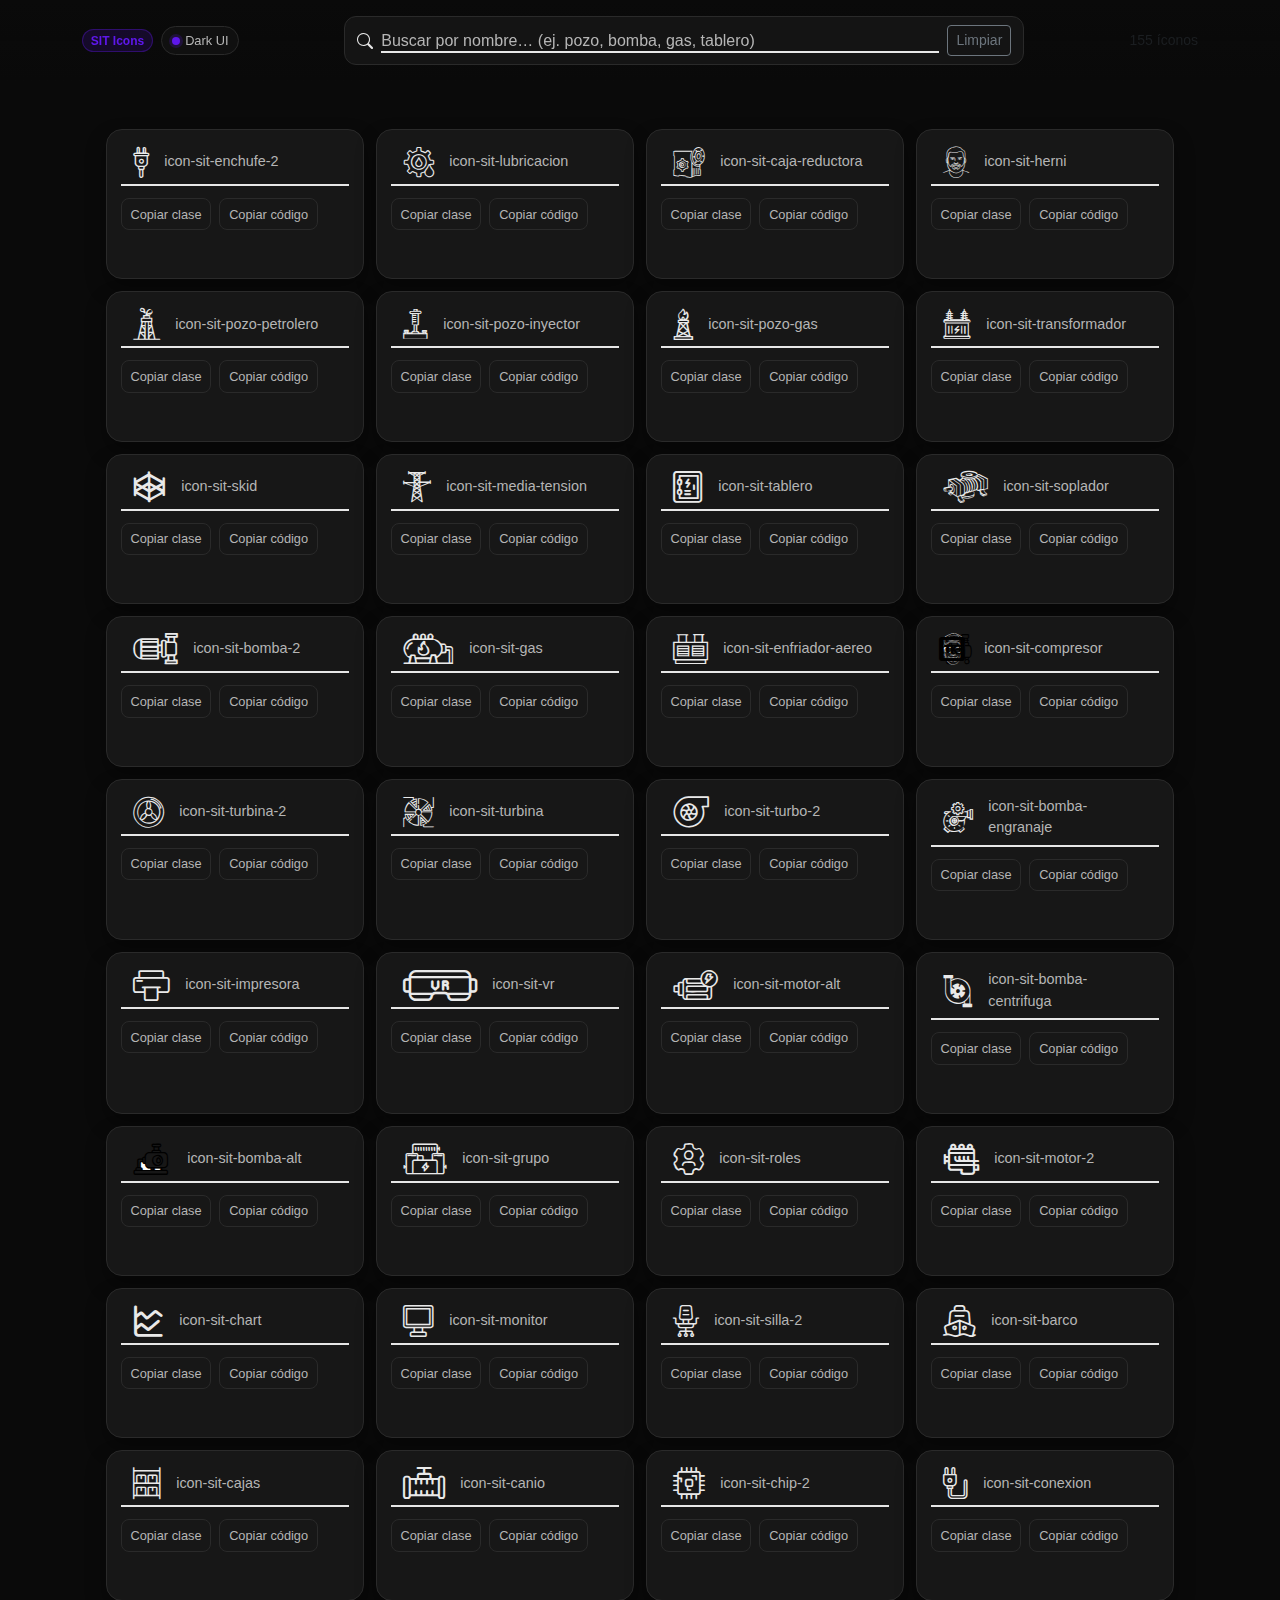
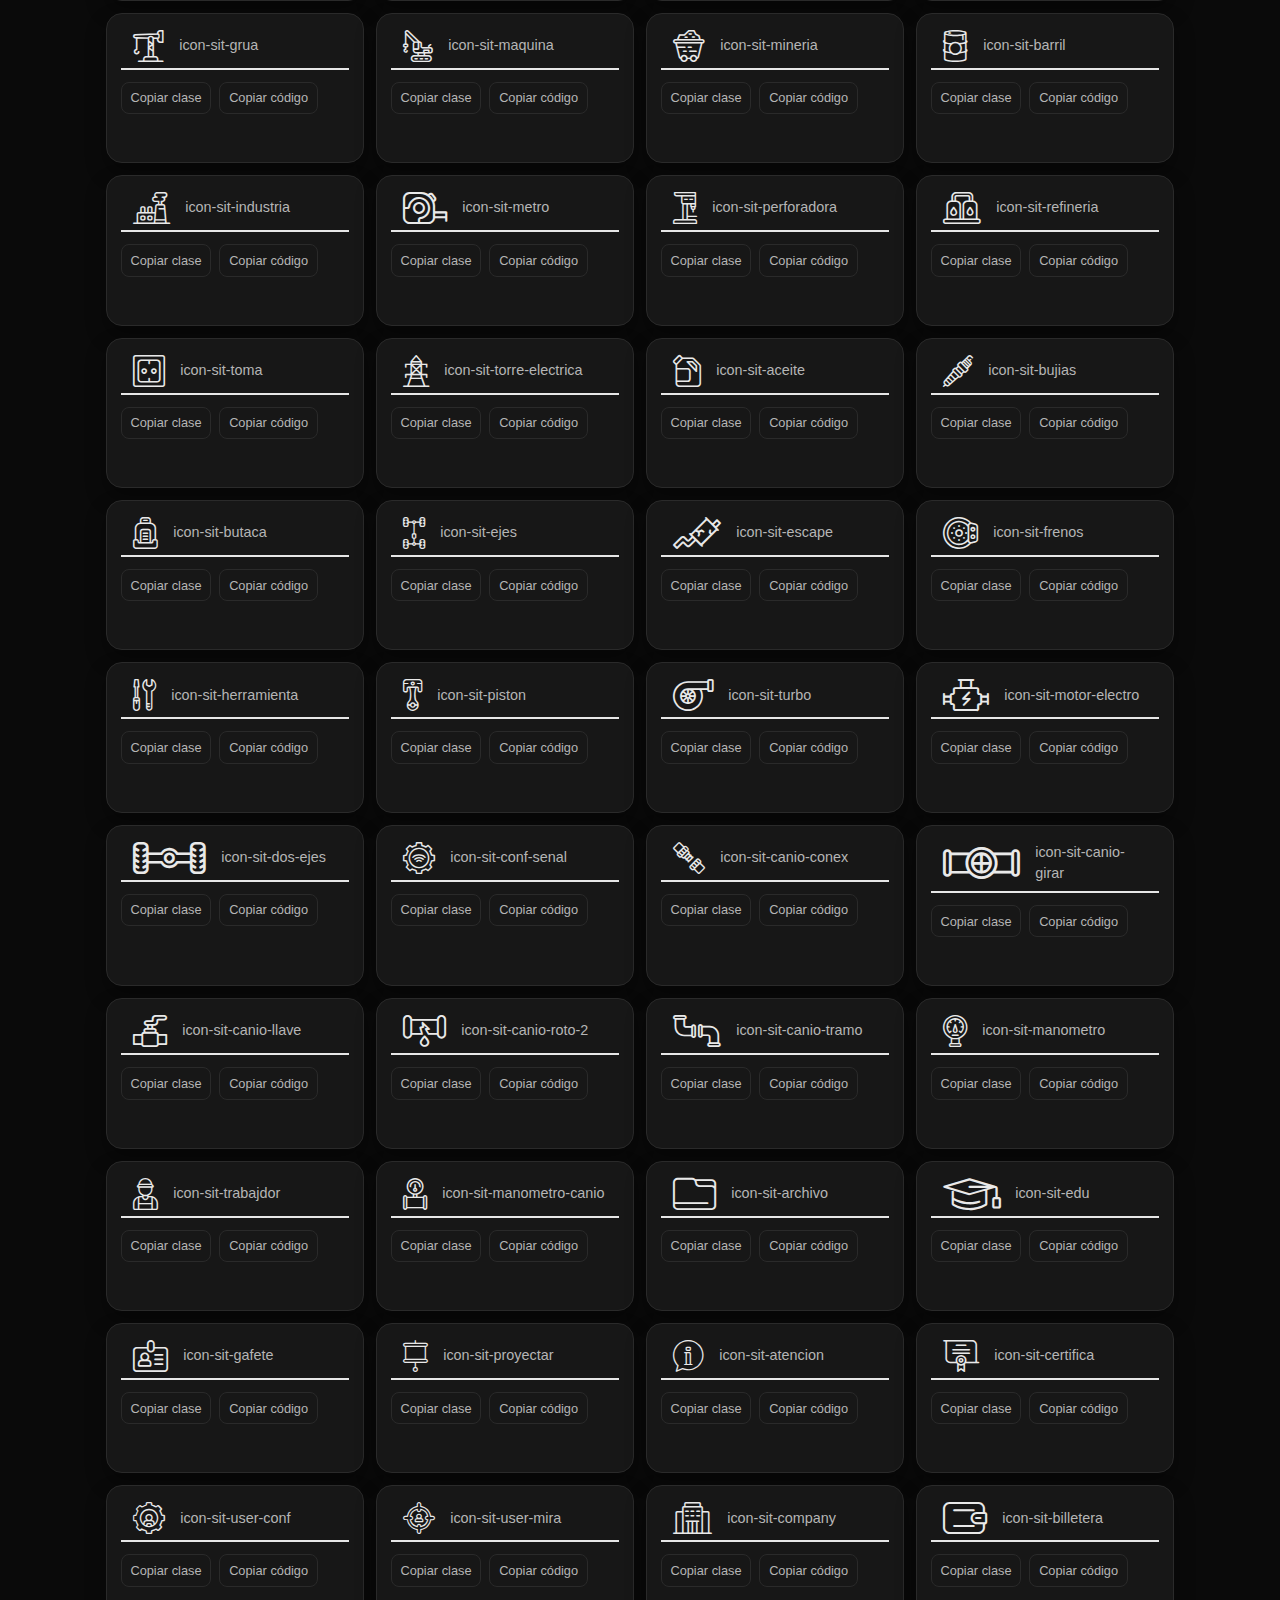
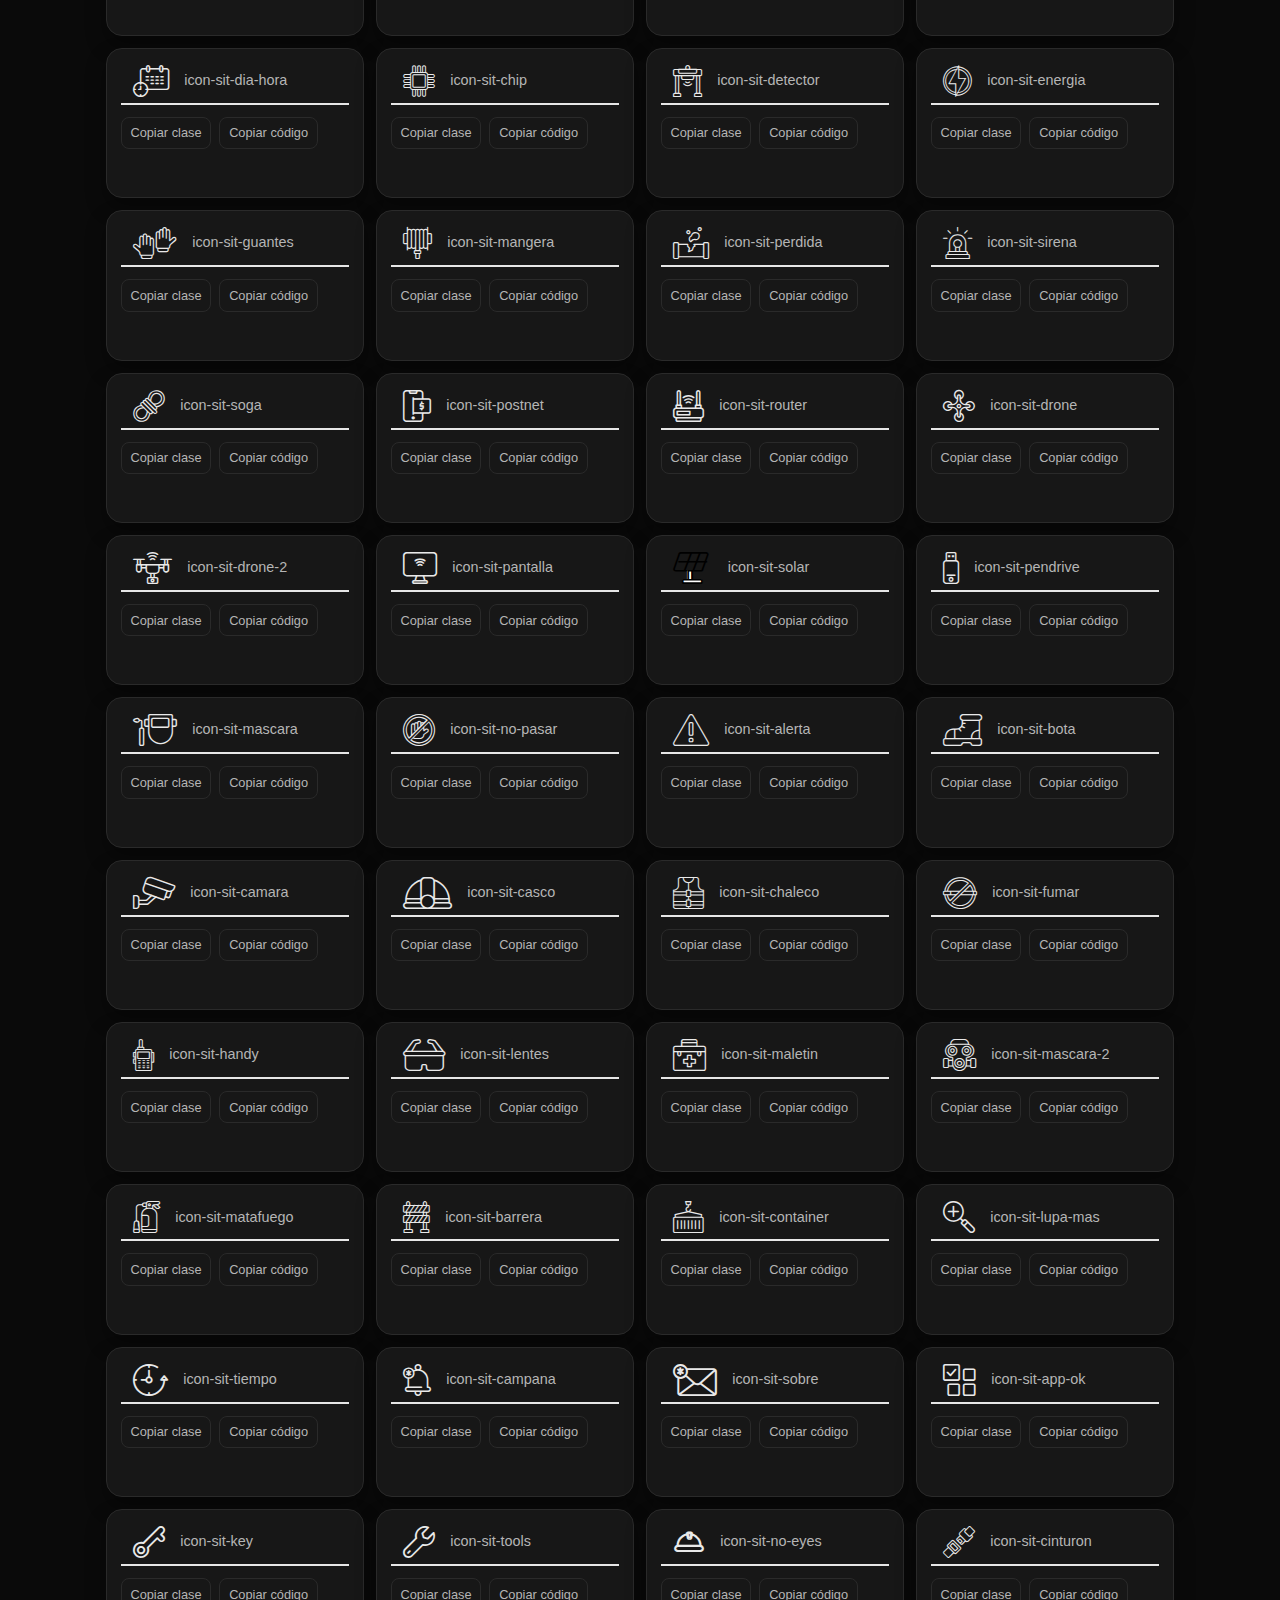
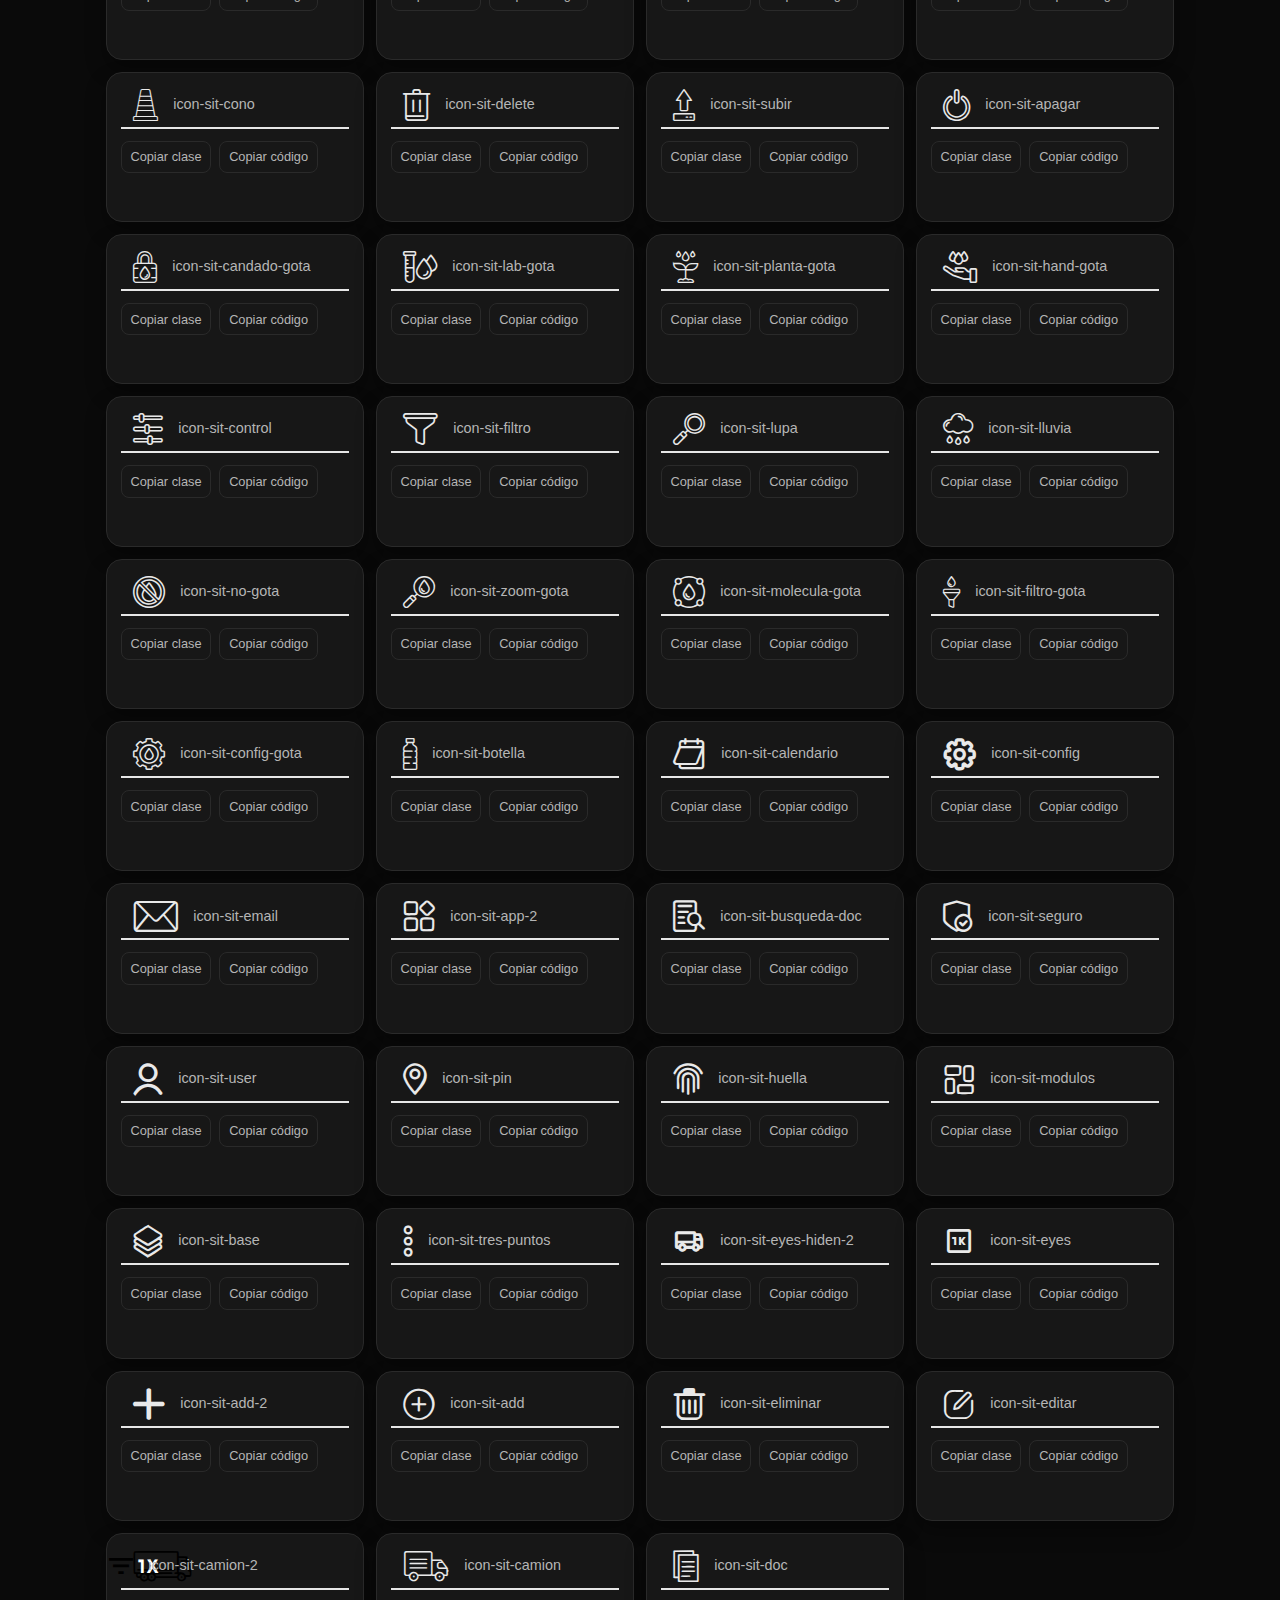
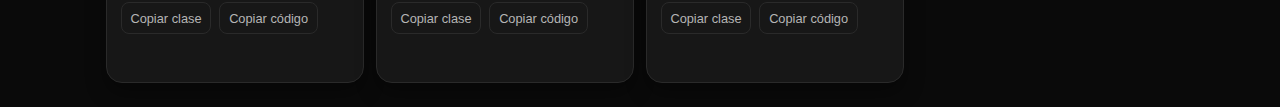
<file: index.html>
<!doctype html>
<html>
<head>

<meta charset="utf-8">
<meta name="viewport" content="width=device-width, initial-scale=1">

    <!-- Bootstrap 5 CSS -->
    <link href="https://cdn.jsdelivr.net/npm/bootstrap@5.3.3/dist/css/bootstrap.min.css" rel="stylesheet">
    <!-- Bootstrap Icons (optional) -->
    <link href="https://cdn.jsdelivr.net/npm/bootstrap-icons@1.11.3/font/bootstrap-icons.css" rel="stylesheet">
    <!-- Existing styles (kept) -->


    <meta charset="utf-8">
    <title>Sit-ICON</title>
    <meta name="description" content="Iconos de Solution-IT">
    <meta name="viewport" content="width=device-width, initial-scale=1">
    <link rel="stylesheet" href="demo-files/demo.css">
    <link rel="stylesheet" href="style.css">

    <style>
      :root{
        --bg: #0a0a0a;
        --bg-soft: #141414;
        --card: #171717;
        --text: #e9e9e9;
        --muted: #b5b5b5;
        --accent: #5e17eb;
        --accent-2: #8a5ef3;
        --border: #2a2a2a;
        --shadow: 0 10px 20px rgba(0,0,0,.35);
      }
      html, body{ background: var(--bg); color: var(--text); }
      a{ color: var(--accent); }
      .sit-topbar{
        position: sticky; top: 0; z-index: 1000;
        backdrop-filter: blur(6px);
        background: linear-gradient(180deg, rgba(10,10,10,.9), rgba(10,10,10,.7));
        border-bottom: 0px solid var(--border);
      }
      .sit-badge{
        background: rgba(94,23,235,.15);
        color: var(--accent);
        border: 1px solid rgba(94,23,235,.35);
      }
      .search-wrap{
        background: var(--bg-soft);
        border: 1px solid var(--border);
        border-radius: .75rem;
        padding: .5rem .75rem;
      }
      .search-wrap input{
        background: transparent; border: none; color: var(--text); outline: none; width: 100%;
      }
      .search-wrap input::placeholder{ color: var(--muted); }
      .glyph{
        background: var(--card);
        border: 1px solid var(--border);
        border-radius: 1rem;
        padding: 1rem .85rem;
        box-shadow: var(--shadow);
        transition: transform .15s ease, border-color .15s ease, box-shadow .15s ease;
        display: flex; flex-direction: column; gap: .5rem;
        height: 100%;
      }
      .glyph:hover{
        transform: translateY(-2px);
        border-color: rgba(94,23,235,.55);
        box-shadow: 0 16px 28px rgba(94,23,235,.18);
      }
      .glyph .clearfix.bshadow0.pbs{
        display: flex; align-items: center; gap: .75rem;
      }
      .glyph i{ font-size: 2rem; line-height: 1; }
      .glyph .mls{ color: var(--muted); font-size: .9rem; }
      fieldset.fs0{
        border: 1px dashed var(--border);
        border-radius: .5rem;
        padding: .5rem;
        display: grid; grid-template-columns: 1fr 1fr; gap: .5rem;
        background: #111;
      }
      fieldset.fs0 input{
        background: #0e0e0e;
        color: var(--text);
        border: 1px solid var(--border);
        border-radius: .5rem;
        padding: .5rem .6rem;
        font-family: ui-monospace, SFMono-Regular, Menlo, Monaco, Consolas, "Liberation Mono", "Courier New", monospace;
        font-size: .85rem;
      }
      .icon-actions{
        display: flex; gap: .5rem; margin-top: .25rem;
      }
      .btn-ghost{
        background: transparent; color: var(--muted);
        border: 1px solid var(--border);
        padding: .35rem .55rem; border-radius: .5rem; font-size: .8rem;
      }
      .btn-ghost:hover{ border-color: var(--accent); color: var(--text); }
      .pill{
        display: inline-flex; align-items:center; gap:.35rem;
        background: #101010; border:1px solid var(--border); border-radius:999px;
        padding: .25rem .6rem; font-size:.8rem; color: var(--muted);
      }
      .pill .dot{
        width:8px; height:8px; border-radius:999px; background:var(--accent);
        box-shadow: 0 0 0 3px rgba(94,23,235,.2);
      }
      /* grid */
      #iconsGrid{
        display: grid;
        grid-template-columns: repeat(2, minmax(0, 1fr));
        gap: 12px;
      }
      @media(min-width:576px){ #iconsGrid{ grid-template-columns: repeat(3, minmax(0, 1fr)); } }
      @media(min-width:768px){ #iconsGrid{ grid-template-columns: repeat(4, minmax(0, 1fr)); } }
      @media(min-width:992px){ #iconsGrid{ grid-template-columns: repeat(4, minmax(0, 1fr)); } }
      @media(min-width:1400px){ #iconsGrid{ grid-template-columns: repeat(4, minmax(0, 1fr)); } }
      .no-results{ display:none; color:var(--muted); }

      fieldset{
        display: none!important;
      }
    </style>


</head>
<body>


<header class="sit-topbar">
  <div class="container py-3">
    <div class="d-flex flex-wrap align-items-center gap-3">
      <div class="d-flex align-items-center gap-2">
        <span class="badge rounded-pill sit-badge">SIT Icons</span>
        <span class="pill"><span class="dot"></span> Dark UI</span>
      </div>
      <div class="ms-auto flex-grow-1" style="max-width:680px;">
        <div class="search-wrap d-flex align-items-center gap-2">
          <i class="bi bi-search"></i>
          <input id="searchInput" type="text" placeholder="Buscar por nombre… (ej. pozo, bomba, gas, tablero)">
          <button id="clearBtn" class="btn btn-sm btn-outline-secondary">Limpiar</button>
        </div>
      </div>
      <div class="ms-auto text-end small text-muted">
        <span id="resultCount">—</span>
      </div>
    </div>
  </div>
</header>

<main class="container py-4">
<p class="no-results" id="noResults">No se encontraron íconos con ese término.</p>

  
    <div class="clearfix mhl ptl">
        <div id="iconsGrid"><div class="glyph fs1">
            <div class="clearfix bshadow0 pbs">
                <i class="icon-sit-enchufe-2"></i>
                <span class="mls"> icon-sit-enchufe-2</span>
            </div>
            <fieldset class="fs0 size1of1 clearfix hidden-false">
                <input type="text" readonly value="e900" class="unit size1of2" />
                <input type="text" maxlength="1" readonly value="&#xe900;" class="unitRight size1of2 talign-right" />
            </fieldset>
            <div class="fs0 bshadow0 clearfix hidden-true">
                <span class="unit pvs fgc1">liga: </span>
                <input type="text" readonly value="" class="liga unitRight" />
            </div>
        </div>
        <div class="glyph fs1">
            <div class="clearfix bshadow0 pbs">
                <i class="icon-sit-lubricacion"></i>
                <span class="mls"> icon-sit-lubricacion</span>
            </div>
            <fieldset class="fs0 size1of1 clearfix hidden-false">
                <input type="text" readonly value="e901" class="unit size1of2" />
                <input type="text" maxlength="1" readonly value="&#xe901;" class="unitRight size1of2 talign-right" />
            </fieldset>
            <div class="fs0 bshadow0 clearfix hidden-true">
                <span class="unit pvs fgc1">liga: </span>
                <input type="text" readonly value="" class="liga unitRight" />
            </div>
        </div>
        <div class="glyph fs1">
            <div class="clearfix bshadow0 pbs">
                <i class="icon-sit-caja-reductora"></i>
                <span class="mls"> icon-sit-caja-reductora</span>
            </div>
            <fieldset class="fs0 size1of1 clearfix hidden-false">
                <input type="text" readonly value="e902" class="unit size1of2" />
                <input type="text" maxlength="1" readonly value="&#xe902;" class="unitRight size1of2 talign-right" />
            </fieldset>
            <div class="fs0 bshadow0 clearfix hidden-true">
                <span class="unit pvs fgc1">liga: </span>
                <input type="text" readonly value="" class="liga unitRight" />
            </div>
        </div>
        <div class="glyph fs1">
            <div class="clearfix bshadow0 pbs">
                <i class="icon-sit-herni"></i>
                <span class="mls"> icon-sit-herni</span>
            </div>
            <fieldset class="fs0 size1of1 clearfix hidden-false">
                <input type="text" readonly value="e903" class="unit size1of2" />
                <input type="text" maxlength="1" readonly value="&#xe903;" class="unitRight size1of2 talign-right" />
            </fieldset>
            <div class="fs0 bshadow0 clearfix hidden-true">
                <span class="unit pvs fgc1">liga: </span>
                <input type="text" readonly value="" class="liga unitRight" />
            </div>
        </div>
        <div class="glyph fs1">
            <div class="clearfix bshadow0 pbs">
                <i class="icon-sit-pozo-petrolero"></i>
                <span class="mls"> icon-sit-pozo-petrolero</span>
            </div>
            <fieldset class="fs0 size1of1 clearfix hidden-false">
                <input type="text" readonly value="e904" class="unit size1of2" />
                <input type="text" maxlength="1" readonly value="&#xe904;" class="unitRight size1of2 talign-right" />
            </fieldset>
            <div class="fs0 bshadow0 clearfix hidden-true">
                <span class="unit pvs fgc1">liga: </span>
                <input type="text" readonly value="" class="liga unitRight" />
            </div>
        </div>
        <div class="glyph fs1">
            <div class="clearfix bshadow0 pbs">
                <i class="icon-sit-pozo-inyector"></i>
                <span class="mls"> icon-sit-pozo-inyector</span>
            </div>
            <fieldset class="fs0 size1of1 clearfix hidden-false">
                <input type="text" readonly value="e905" class="unit size1of2" />
                <input type="text" maxlength="1" readonly value="&#xe905;" class="unitRight size1of2 talign-right" />
            </fieldset>
            <div class="fs0 bshadow0 clearfix hidden-true">
                <span class="unit pvs fgc1">liga: </span>
                <input type="text" readonly value="" class="liga unitRight" />
            </div>
        </div>
        <div class="glyph fs1">
            <div class="clearfix bshadow0 pbs">
                <i class="icon-sit-pozo-gas"></i>
                <span class="mls"> icon-sit-pozo-gas</span>
            </div>
            <fieldset class="fs0 size1of1 clearfix hidden-false">
                <input type="text" readonly value="e906" class="unit size1of2" />
                <input type="text" maxlength="1" readonly value="&#xe906;" class="unitRight size1of2 talign-right" />
            </fieldset>
            <div class="fs0 bshadow0 clearfix hidden-true">
                <span class="unit pvs fgc1">liga: </span>
                <input type="text" readonly value="" class="liga unitRight" />
            </div>
        </div>
        <div class="glyph fs1">
            <div class="clearfix bshadow0 pbs">
                <i class="icon-sit-transformador"></i>
                <span class="mls"> icon-sit-transformador</span>
            </div>
            <fieldset class="fs0 size1of1 clearfix hidden-false">
                <input type="text" readonly value="e907" class="unit size1of2" />
                <input type="text" maxlength="1" readonly value="&#xe907;" class="unitRight size1of2 talign-right" />
            </fieldset>
            <div class="fs0 bshadow0 clearfix hidden-true">
                <span class="unit pvs fgc1">liga: </span>
                <input type="text" readonly value="" class="liga unitRight" />
            </div>
        </div>
        <div class="glyph fs1">
            <div class="clearfix bshadow0 pbs">
                <i class="icon-sit-skid"></i>
                <span class="mls"> icon-sit-skid</span>
            </div>
            <fieldset class="fs0 size1of1 clearfix hidden-false">
                <input type="text" readonly value="e908" class="unit size1of2" />
                <input type="text" maxlength="1" readonly value="&#xe908;" class="unitRight size1of2 talign-right" />
            </fieldset>
            <div class="fs0 bshadow0 clearfix hidden-true">
                <span class="unit pvs fgc1">liga: </span>
                <input type="text" readonly value="" class="liga unitRight" />
            </div>
        </div>
        <div class="glyph fs1">
            <div class="clearfix bshadow0 pbs">
                <i class="icon-sit-media-tension"></i>
                <span class="mls"> icon-sit-media-tension</span>
            </div>
            <fieldset class="fs0 size1of1 clearfix hidden-false">
                <input type="text" readonly value="e909" class="unit size1of2" />
                <input type="text" maxlength="1" readonly value="&#xe909;" class="unitRight size1of2 talign-right" />
            </fieldset>
            <div class="fs0 bshadow0 clearfix hidden-true">
                <span class="unit pvs fgc1">liga: </span>
                <input type="text" readonly value="" class="liga unitRight" />
            </div>
        </div>
        <div class="glyph fs1">
            <div class="clearfix bshadow0 pbs">
                <i class="icon-sit-tablero"></i>
                <span class="mls"> icon-sit-tablero</span>
            </div>
            <fieldset class="fs0 size1of1 clearfix hidden-false">
                <input type="text" readonly value="e90a" class="unit size1of2" />
                <input type="text" maxlength="1" readonly value="&#xe90a;" class="unitRight size1of2 talign-right" />
            </fieldset>
            <div class="fs0 bshadow0 clearfix hidden-true">
                <span class="unit pvs fgc1">liga: </span>
                <input type="text" readonly value="" class="liga unitRight" />
            </div>
        </div>
        <div class="glyph fs1">
            <div class="clearfix bshadow0 pbs">
                <i class="icon-sit-soplador"></i>
                <span class="mls"> icon-sit-soplador</span>
            </div>
            <fieldset class="fs0 size1of1 clearfix hidden-false">
                <input type="text" readonly value="e90b" class="unit size1of2" />
                <input type="text" maxlength="1" readonly value="&#xe90b;" class="unitRight size1of2 talign-right" />
            </fieldset>
            <div class="fs0 bshadow0 clearfix hidden-true">
                <span class="unit pvs fgc1">liga: </span>
                <input type="text" readonly value="" class="liga unitRight" />
            </div>
        </div>
        <div class="glyph fs1">
            <div class="clearfix bshadow0 pbs">
                <i class="icon-sit-bomba-2"></i>
                <span class="mls"> icon-sit-bomba-2</span>
            </div>
            <fieldset class="fs0 size1of1 clearfix hidden-false">
                <input type="text" readonly value="e90c" class="unit size1of2" />
                <input type="text" maxlength="1" readonly value="&#xe90c;" class="unitRight size1of2 talign-right" />
            </fieldset>
            <div class="fs0 bshadow0 clearfix hidden-true">
                <span class="unit pvs fgc1">liga: </span>
                <input type="text" readonly value="" class="liga unitRight" />
            </div>
        </div>
        <div class="glyph fs1">
            <div class="clearfix bshadow0 pbs">
                <i class="icon-sit-gas"></i>
                <span class="mls"> icon-sit-gas</span>
            </div>
            <fieldset class="fs0 size1of1 clearfix hidden-false">
                <input type="text" readonly value="e90d" class="unit size1of2" />
                <input type="text" maxlength="1" readonly value="&#xe90d;" class="unitRight size1of2 talign-right" />
            </fieldset>
            <div class="fs0 bshadow0 clearfix hidden-true">
                <span class="unit pvs fgc1">liga: </span>
                <input type="text" readonly value="" class="liga unitRight" />
            </div>
        </div>
        <div class="glyph fs1">
            <div class="clearfix bshadow0 pbs">
                <i class="icon-sit-enfriador-aereo"></i>
                <span class="mls"> icon-sit-enfriador-aereo</span>
            </div>
            <fieldset class="fs0 size1of1 clearfix hidden-false">
                <input type="text" readonly value="e90e" class="unit size1of2" />
                <input type="text" maxlength="1" readonly value="&#xe90e;" class="unitRight size1of2 talign-right" />
            </fieldset>
            <div class="fs0 bshadow0 clearfix hidden-true">
                <span class="unit pvs fgc1">liga: </span>
                <input type="text" readonly value="" class="liga unitRight" />
            </div>
        </div>
        <div class="glyph fs1">
            <div class="clearfix bshadow0 pbs">
                <i class="icon-sit-compresor"><span class="path1"></span><span class="path2"></span><span class="path3"></span><span class="path4"></span></i>
                <span class="mls"> icon-sit-compresor</span>
            </div>
            <fieldset class="fs0 size1of1 clearfix hidden-false">
                <input type="text" readonly value="e90f" class="unit size1of2" />
                <input type="text" maxlength="1" readonly value="&#xe90f;" class="unitRight size1of2 talign-right" />
            </fieldset>
            <div class="fs0 bshadow0 clearfix hidden-true">
                <span class="unit pvs fgc1">liga: </span>
                <input type="text" readonly value="" class="liga unitRight" />
            </div>
        </div>
        <div class="glyph fs1">
            <div class="clearfix bshadow0 pbs">
                <i class="icon-sit-turbina-2"></i>
                <span class="mls"> icon-sit-turbina-2</span>
            </div>
            <fieldset class="fs0 size1of1 clearfix hidden-false">
                <input type="text" readonly value="e913" class="unit size1of2" />
                <input type="text" maxlength="1" readonly value="&#xe913;" class="unitRight size1of2 talign-right" />
            </fieldset>
            <div class="fs0 bshadow0 clearfix hidden-true">
                <span class="unit pvs fgc1">liga: </span>
                <input type="text" readonly value="" class="liga unitRight" />
            </div>
        </div>
        <div class="glyph fs1">
            <div class="clearfix bshadow0 pbs">
                <i class="icon-sit-turbina"></i>
                <span class="mls"> icon-sit-turbina</span>
            </div>
            <fieldset class="fs0 size1of1 clearfix hidden-false">
                <input type="text" readonly value="e914" class="unit size1of2" />
                <input type="text" maxlength="1" readonly value="&#xe914;" class="unitRight size1of2 talign-right" />
            </fieldset>
            <div class="fs0 bshadow0 clearfix hidden-true">
                <span class="unit pvs fgc1">liga: </span>
                <input type="text" readonly value="" class="liga unitRight" />
            </div>
        </div>
        <div class="glyph fs1">
            <div class="clearfix bshadow0 pbs">
                <i class="icon-sit-turbo-2"></i>
                <span class="mls"> icon-sit-turbo-2</span>
            </div>
            <fieldset class="fs0 size1of1 clearfix hidden-false">
                <input type="text" readonly value="e915" class="unit size1of2" />
                <input type="text" maxlength="1" readonly value="&#xe915;" class="unitRight size1of2 talign-right" />
            </fieldset>
            <div class="fs0 bshadow0 clearfix hidden-true">
                <span class="unit pvs fgc1">liga: </span>
                <input type="text" readonly value="" class="liga unitRight" />
            </div>
        </div>
        <div class="glyph fs1">
            <div class="clearfix bshadow0 pbs">
                <i class="icon-sit-bomba-engranaje"></i>
                <span class="mls"> icon-sit-bomba-engranaje</span>
            </div>
            <fieldset class="fs0 size1of1 clearfix hidden-false">
                <input type="text" readonly value="e916" class="unit size1of2" />
                <input type="text" maxlength="1" readonly value="&#xe916;" class="unitRight size1of2 talign-right" />
            </fieldset>
            <div class="fs0 bshadow0 clearfix hidden-true">
                <span class="unit pvs fgc1">liga: </span>
                <input type="text" readonly value="" class="liga unitRight" />
            </div>
        </div>
        <div class="glyph fs1">
            <div class="clearfix bshadow0 pbs">
                <i class="icon-sit-impresora"></i>
                <span class="mls"> icon-sit-impresora</span>
            </div>
            <fieldset class="fs0 size1of1 clearfix hidden-false">
                <input type="text" readonly value="e917" class="unit size1of2" />
                <input type="text" maxlength="1" readonly value="&#xe917;" class="unitRight size1of2 talign-right" />
            </fieldset>
            <div class="fs0 bshadow0 clearfix hidden-true">
                <span class="unit pvs fgc1">liga: </span>
                <input type="text" readonly value="" class="liga unitRight" />
            </div>
        </div>
        <div class="glyph fs1">
            <div class="clearfix bshadow0 pbs">
                <i class="icon-sit-vr"></i>
                <span class="mls"> icon-sit-vr</span>
            </div>
            <fieldset class="fs0 size1of1 clearfix hidden-false">
                <input type="text" readonly value="e918" class="unit size1of2" />
                <input type="text" maxlength="1" readonly value="&#xe918;" class="unitRight size1of2 talign-right" />
            </fieldset>
            <div class="fs0 bshadow0 clearfix hidden-true">
                <span class="unit pvs fgc1">liga: </span>
                <input type="text" readonly value="" class="liga unitRight" />
            </div>
        </div>
        <div class="glyph fs1">
            <div class="clearfix bshadow0 pbs">
                <i class="icon-sit-motor-alt"></i>
                <span class="mls"> icon-sit-motor-alt</span>
            </div>
            <fieldset class="fs0 size1of1 clearfix hidden-false">
                <input type="text" readonly value="e919" class="unit size1of2" />
                <input type="text" maxlength="1" readonly value="&#xe919;" class="unitRight size1of2 talign-right" />
            </fieldset>
            <div class="fs0 bshadow0 clearfix hidden-true">
                <span class="unit pvs fgc1">liga: </span>
                <input type="text" readonly value="" class="liga unitRight" />
            </div>
        </div>
        <div class="glyph fs1">
            <div class="clearfix bshadow0 pbs">
                <i class="icon-sit-bomba-centrifuga"></i>
                <span class="mls"> icon-sit-bomba-centrifuga</span>
            </div>
            <fieldset class="fs0 size1of1 clearfix hidden-false">
                <input type="text" readonly value="e91a" class="unit size1of2" />
                <input type="text" maxlength="1" readonly value="&#xe91a;" class="unitRight size1of2 talign-right" />
            </fieldset>
            <div class="fs0 bshadow0 clearfix hidden-true">
                <span class="unit pvs fgc1">liga: </span>
                <input type="text" readonly value="" class="liga unitRight" />
            </div>
        </div>
        <div class="glyph fs1">
            <div class="clearfix bshadow0 pbs">
                <i class="icon-sit-bomba-alt"><span class="path1"></span><span class="path2"></span><span class="path3"></span><span class="path4"></span><span class="path5"></span></i>
                <span class="mls"> icon-sit-bomba-alt</span>
            </div>
            <fieldset class="fs0 size1of1 clearfix hidden-false">
                <input type="text" readonly value="e91b" class="unit size1of2" />
                <input type="text" maxlength="1" readonly value="&#xe91b;" class="unitRight size1of2 talign-right" />
            </fieldset>
            <div class="fs0 bshadow0 clearfix hidden-true">
                <span class="unit pvs fgc1">liga: </span>
                <input type="text" readonly value="" class="liga unitRight" />
            </div>
        </div>
        <div class="glyph fs1">
            <div class="clearfix bshadow0 pbs">
                <i class="icon-sit-grupo"></i>
                <span class="mls"> icon-sit-grupo</span>
            </div>
            <fieldset class="fs0 size1of1 clearfix hidden-false">
                <input type="text" readonly value="e920" class="unit size1of2" />
                <input type="text" maxlength="1" readonly value="&#xe920;" class="unitRight size1of2 talign-right" />
            </fieldset>
            <div class="fs0 bshadow0 clearfix hidden-true">
                <span class="unit pvs fgc1">liga: </span>
                <input type="text" readonly value="" class="liga unitRight" />
            </div>
        </div>
        <div class="glyph fs1">
            <div class="clearfix bshadow0 pbs">
                <i class="icon-sit-roles"></i>
                <span class="mls"> icon-sit-roles</span>
            </div>
            <fieldset class="fs0 size1of1 clearfix hidden-false">
                <input type="text" readonly value="e921" class="unit size1of2" />
                <input type="text" maxlength="1" readonly value="&#xe921;" class="unitRight size1of2 talign-right" />
            </fieldset>
            <div class="fs0 bshadow0 clearfix hidden-true">
                <span class="unit pvs fgc1">liga: </span>
                <input type="text" readonly value="" class="liga unitRight" />
            </div>
        </div>
        <div class="glyph fs1">
            <div class="clearfix bshadow0 pbs">
                <i class="icon-sit-motor-2"></i>
                <span class="mls"> icon-sit-motor-2</span>
            </div>
            <fieldset class="fs0 size1of1 clearfix hidden-false">
                <input type="text" readonly value="e922" class="unit size1of2" />
                <input type="text" maxlength="1" readonly value="&#xe922;" class="unitRight size1of2 talign-right" />
            </fieldset>
            <div class="fs0 bshadow0 clearfix hidden-true">
                <span class="unit pvs fgc1">liga: </span>
                <input type="text" readonly value="" class="liga unitRight" />
            </div>
        </div>
        <div class="glyph fs1">
            <div class="clearfix bshadow0 pbs">
                <i class="icon-sit-chart"></i>
                <span class="mls"> icon-sit-chart</span>
            </div>
            <fieldset class="fs0 size1of1 clearfix hidden-false">
                <input type="text" readonly value="e923" class="unit size1of2" />
                <input type="text" maxlength="1" readonly value="&#xe923;" class="unitRight size1of2 talign-right" />
            </fieldset>
            <div class="fs0 bshadow0 clearfix hidden-true">
                <span class="unit pvs fgc1">liga: </span>
                <input type="text" readonly value="" class="liga unitRight" />
            </div>
        </div>
        <div class="glyph fs1">
            <div class="clearfix bshadow0 pbs">
                <i class="icon-sit-monitor"></i>
                <span class="mls"> icon-sit-monitor</span>
            </div>
            <fieldset class="fs0 size1of1 clearfix hidden-false">
                <input type="text" readonly value="e924" class="unit size1of2" />
                <input type="text" maxlength="1" readonly value="&#xe924;" class="unitRight size1of2 talign-right" />
            </fieldset>
            <div class="fs0 bshadow0 clearfix hidden-true">
                <span class="unit pvs fgc1">liga: </span>
                <input type="text" readonly value="" class="liga unitRight" />
            </div>
        </div>
        <div class="glyph fs1">
            <div class="clearfix bshadow0 pbs">
                <i class="icon-sit-silla-2"></i>
                <span class="mls"> icon-sit-silla-2</span>
            </div>
            <fieldset class="fs0 size1of1 clearfix hidden-false">
                <input type="text" readonly value="e925" class="unit size1of2" />
                <input type="text" maxlength="1" readonly value="&#xe925;" class="unitRight size1of2 talign-right" />
            </fieldset>
            <div class="fs0 bshadow0 clearfix hidden-true">
                <span class="unit pvs fgc1">liga: </span>
                <input type="text" readonly value="" class="liga unitRight" />
            </div>
        </div>
        <div class="glyph fs1">
            <div class="clearfix bshadow0 pbs">
                <i class="icon-sit-barco"></i>
                <span class="mls"> icon-sit-barco</span>
            </div>
            <fieldset class="fs0 size1of1 clearfix hidden-false">
                <input type="text" readonly value="e926" class="unit size1of2" />
                <input type="text" maxlength="1" readonly value="&#xe926;" class="unitRight size1of2 talign-right" />
            </fieldset>
            <div class="fs0 bshadow0 clearfix hidden-true">
                <span class="unit pvs fgc1">liga: </span>
                <input type="text" readonly value="" class="liga unitRight" />
            </div>
        </div>
        <div class="glyph fs1">
            <div class="clearfix bshadow0 pbs">
                <i class="icon-sit-cajas"></i>
                <span class="mls"> icon-sit-cajas</span>
            </div>
            <fieldset class="fs0 size1of1 clearfix hidden-false">
                <input type="text" readonly value="e927" class="unit size1of2" />
                <input type="text" maxlength="1" readonly value="&#xe927;" class="unitRight size1of2 talign-right" />
            </fieldset>
            <div class="fs0 bshadow0 clearfix hidden-true">
                <span class="unit pvs fgc1">liga: </span>
                <input type="text" readonly value="" class="liga unitRight" />
            </div>
        </div>
        <div class="glyph fs1">
            <div class="clearfix bshadow0 pbs">
                <i class="icon-sit-canio"></i>
                <span class="mls"> icon-sit-canio</span>
            </div>
            <fieldset class="fs0 size1of1 clearfix hidden-false">
                <input type="text" readonly value="e928" class="unit size1of2" />
                <input type="text" maxlength="1" readonly value="&#xe928;" class="unitRight size1of2 talign-right" />
            </fieldset>
            <div class="fs0 bshadow0 clearfix hidden-true">
                <span class="unit pvs fgc1">liga: </span>
                <input type="text" readonly value="" class="liga unitRight" />
            </div>
        </div>
        <div class="glyph fs1">
            <div class="clearfix bshadow0 pbs">
                <i class="icon-sit-chip-2"></i>
                <span class="mls"> icon-sit-chip-2</span>
            </div>
            <fieldset class="fs0 size1of1 clearfix hidden-false">
                <input type="text" readonly value="e929" class="unit size1of2" />
                <input type="text" maxlength="1" readonly value="&#xe929;" class="unitRight size1of2 talign-right" />
            </fieldset>
            <div class="fs0 bshadow0 clearfix hidden-true">
                <span class="unit pvs fgc1">liga: </span>
                <input type="text" readonly value="" class="liga unitRight" />
            </div>
        </div>
        <div class="glyph fs1">
            <div class="clearfix bshadow0 pbs">
                <i class="icon-sit-conexion"></i>
                <span class="mls"> icon-sit-conexion</span>
            </div>
            <fieldset class="fs0 size1of1 clearfix hidden-false">
                <input type="text" readonly value="e92a" class="unit size1of2" />
                <input type="text" maxlength="1" readonly value="&#xe92a;" class="unitRight size1of2 talign-right" />
            </fieldset>
            <div class="fs0 bshadow0 clearfix hidden-true">
                <span class="unit pvs fgc1">liga: </span>
                <input type="text" readonly value="" class="liga unitRight" />
            </div>
        </div>
        <div class="glyph fs1">
            <div class="clearfix bshadow0 pbs">
                <i class="icon-sit-grua"></i>
                <span class="mls"> icon-sit-grua</span>
            </div>
            <fieldset class="fs0 size1of1 clearfix hidden-false">
                <input type="text" readonly value="e92b" class="unit size1of2" />
                <input type="text" maxlength="1" readonly value="&#xe92b;" class="unitRight size1of2 talign-right" />
            </fieldset>
            <div class="fs0 bshadow0 clearfix hidden-true">
                <span class="unit pvs fgc1">liga: </span>
                <input type="text" readonly value="" class="liga unitRight" />
            </div>
        </div>
        <div class="glyph fs1">
            <div class="clearfix bshadow0 pbs">
                <i class="icon-sit-maquina"></i>
                <span class="mls"> icon-sit-maquina</span>
            </div>
            <fieldset class="fs0 size1of1 clearfix hidden-false">
                <input type="text" readonly value="e92c" class="unit size1of2" />
                <input type="text" maxlength="1" readonly value="&#xe92c;" class="unitRight size1of2 talign-right" />
            </fieldset>
            <div class="fs0 bshadow0 clearfix hidden-true">
                <span class="unit pvs fgc1">liga: </span>
                <input type="text" readonly value="" class="liga unitRight" />
            </div>
        </div>
        <div class="glyph fs1">
            <div class="clearfix bshadow0 pbs">
                <i class="icon-sit-mineria"></i>
                <span class="mls"> icon-sit-mineria</span>
            </div>
            <fieldset class="fs0 size1of1 clearfix hidden-false">
                <input type="text" readonly value="e92d" class="unit size1of2" />
                <input type="text" maxlength="1" readonly value="&#xe92d;" class="unitRight size1of2 talign-right" />
            </fieldset>
            <div class="fs0 bshadow0 clearfix hidden-true">
                <span class="unit pvs fgc1">liga: </span>
                <input type="text" readonly value="" class="liga unitRight" />
            </div>
        </div>
        <div class="glyph fs1">
            <div class="clearfix bshadow0 pbs">
                <i class="icon-sit-barril"></i>
                <span class="mls"> icon-sit-barril</span>
            </div>
            <fieldset class="fs0 size1of1 clearfix hidden-false">
                <input type="text" readonly value="e92e" class="unit size1of2" />
                <input type="text" maxlength="1" readonly value="&#xe92e;" class="unitRight size1of2 talign-right" />
            </fieldset>
            <div class="fs0 bshadow0 clearfix hidden-true">
                <span class="unit pvs fgc1">liga: </span>
                <input type="text" readonly value="" class="liga unitRight" />
            </div>
        </div>
        <div class="glyph fs1">
            <div class="clearfix bshadow0 pbs">
                <i class="icon-sit-industria"></i>
                <span class="mls"> icon-sit-industria</span>
            </div>
            <fieldset class="fs0 size1of1 clearfix hidden-false">
                <input type="text" readonly value="e92f" class="unit size1of2" />
                <input type="text" maxlength="1" readonly value="&#xe92f;" class="unitRight size1of2 talign-right" />
            </fieldset>
            <div class="fs0 bshadow0 clearfix hidden-true">
                <span class="unit pvs fgc1">liga: </span>
                <input type="text" readonly value="" class="liga unitRight" />
            </div>
        </div>
        <div class="glyph fs1">
            <div class="clearfix bshadow0 pbs">
                <i class="icon-sit-metro"></i>
                <span class="mls"> icon-sit-metro</span>
            </div>
            <fieldset class="fs0 size1of1 clearfix hidden-false">
                <input type="text" readonly value="e930" class="unit size1of2" />
                <input type="text" maxlength="1" readonly value="&#xe930;" class="unitRight size1of2 talign-right" />
            </fieldset>
            <div class="fs0 bshadow0 clearfix hidden-true">
                <span class="unit pvs fgc1">liga: </span>
                <input type="text" readonly value="" class="liga unitRight" />
            </div>
        </div>
        <div class="glyph fs1">
            <div class="clearfix bshadow0 pbs">
                <i class="icon-sit-perforadora"></i>
                <span class="mls"> icon-sit-perforadora</span>
            </div>
            <fieldset class="fs0 size1of1 clearfix hidden-false">
                <input type="text" readonly value="e931" class="unit size1of2" />
                <input type="text" maxlength="1" readonly value="&#xe931;" class="unitRight size1of2 talign-right" />
            </fieldset>
            <div class="fs0 bshadow0 clearfix hidden-true">
                <span class="unit pvs fgc1">liga: </span>
                <input type="text" readonly value="" class="liga unitRight" />
            </div>
        </div>
        <div class="glyph fs1">
            <div class="clearfix bshadow0 pbs">
                <i class="icon-sit-refineria"></i>
                <span class="mls"> icon-sit-refineria</span>
            </div>
            <fieldset class="fs0 size1of1 clearfix hidden-false">
                <input type="text" readonly value="e932" class="unit size1of2" />
                <input type="text" maxlength="1" readonly value="&#xe932;" class="unitRight size1of2 talign-right" />
            </fieldset>
            <div class="fs0 bshadow0 clearfix hidden-true">
                <span class="unit pvs fgc1">liga: </span>
                <input type="text" readonly value="" class="liga unitRight" />
            </div>
        </div>
        <div class="glyph fs1">
            <div class="clearfix bshadow0 pbs">
                <i class="icon-sit-toma"></i>
                <span class="mls"> icon-sit-toma</span>
            </div>
            <fieldset class="fs0 size1of1 clearfix hidden-false">
                <input type="text" readonly value="e933" class="unit size1of2" />
                <input type="text" maxlength="1" readonly value="&#xe933;" class="unitRight size1of2 talign-right" />
            </fieldset>
            <div class="fs0 bshadow0 clearfix hidden-true">
                <span class="unit pvs fgc1">liga: </span>
                <input type="text" readonly value="" class="liga unitRight" />
            </div>
        </div>
        <div class="glyph fs1">
            <div class="clearfix bshadow0 pbs">
                <i class="icon-sit-torre-electrica"></i>
                <span class="mls"> icon-sit-torre-electrica</span>
            </div>
            <fieldset class="fs0 size1of1 clearfix hidden-false">
                <input type="text" readonly value="e934" class="unit size1of2" />
                <input type="text" maxlength="1" readonly value="&#xe934;" class="unitRight size1of2 talign-right" />
            </fieldset>
            <div class="fs0 bshadow0 clearfix hidden-true">
                <span class="unit pvs fgc1">liga: </span>
                <input type="text" readonly value="" class="liga unitRight" />
            </div>
        </div>
        <div class="glyph fs1">
            <div class="clearfix bshadow0 pbs">
                <i class="icon-sit-aceite"></i>
                <span class="mls"> icon-sit-aceite</span>
            </div>
            <fieldset class="fs0 size1of1 clearfix hidden-false">
                <input type="text" readonly value="e935" class="unit size1of2" />
                <input type="text" maxlength="1" readonly value="&#xe935;" class="unitRight size1of2 talign-right" />
            </fieldset>
            <div class="fs0 bshadow0 clearfix hidden-true">
                <span class="unit pvs fgc1">liga: </span>
                <input type="text" readonly value="" class="liga unitRight" />
            </div>
        </div>
        <div class="glyph fs1">
            <div class="clearfix bshadow0 pbs">
                <i class="icon-sit-bujias"></i>
                <span class="mls"> icon-sit-bujias</span>
            </div>
            <fieldset class="fs0 size1of1 clearfix hidden-false">
                <input type="text" readonly value="e936" class="unit size1of2" />
                <input type="text" maxlength="1" readonly value="&#xe936;" class="unitRight size1of2 talign-right" />
            </fieldset>
            <div class="fs0 bshadow0 clearfix hidden-true">
                <span class="unit pvs fgc1">liga: </span>
                <input type="text" readonly value="" class="liga unitRight" />
            </div>
        </div>
        <div class="glyph fs1">
            <div class="clearfix bshadow0 pbs">
                <i class="icon-sit-butaca"></i>
                <span class="mls"> icon-sit-butaca</span>
            </div>
            <fieldset class="fs0 size1of1 clearfix hidden-false">
                <input type="text" readonly value="e937" class="unit size1of2" />
                <input type="text" maxlength="1" readonly value="&#xe937;" class="unitRight size1of2 talign-right" />
            </fieldset>
            <div class="fs0 bshadow0 clearfix hidden-true">
                <span class="unit pvs fgc1">liga: </span>
                <input type="text" readonly value="" class="liga unitRight" />
            </div>
        </div>
        <div class="glyph fs1">
            <div class="clearfix bshadow0 pbs">
                <i class="icon-sit-ejes"></i>
                <span class="mls"> icon-sit-ejes</span>
            </div>
            <fieldset class="fs0 size1of1 clearfix hidden-false">
                <input type="text" readonly value="e938" class="unit size1of2" />
                <input type="text" maxlength="1" readonly value="&#xe938;" class="unitRight size1of2 talign-right" />
            </fieldset>
            <div class="fs0 bshadow0 clearfix hidden-true">
                <span class="unit pvs fgc1">liga: </span>
                <input type="text" readonly value="" class="liga unitRight" />
            </div>
        </div>
        <div class="glyph fs1">
            <div class="clearfix bshadow0 pbs">
                <i class="icon-sit-escape"></i>
                <span class="mls"> icon-sit-escape</span>
            </div>
            <fieldset class="fs0 size1of1 clearfix hidden-false">
                <input type="text" readonly value="e939" class="unit size1of2" />
                <input type="text" maxlength="1" readonly value="&#xe939;" class="unitRight size1of2 talign-right" />
            </fieldset>
            <div class="fs0 bshadow0 clearfix hidden-true">
                <span class="unit pvs fgc1">liga: </span>
                <input type="text" readonly value="" class="liga unitRight" />
            </div>
        </div>
        <div class="glyph fs1">
            <div class="clearfix bshadow0 pbs">
                <i class="icon-sit-frenos"></i>
                <span class="mls"> icon-sit-frenos</span>
            </div>
            <fieldset class="fs0 size1of1 clearfix hidden-false">
                <input type="text" readonly value="e93a" class="unit size1of2" />
                <input type="text" maxlength="1" readonly value="&#xe93a;" class="unitRight size1of2 talign-right" />
            </fieldset>
            <div class="fs0 bshadow0 clearfix hidden-true">
                <span class="unit pvs fgc1">liga: </span>
                <input type="text" readonly value="" class="liga unitRight" />
            </div>
        </div>
        <div class="glyph fs1">
            <div class="clearfix bshadow0 pbs">
                <i class="icon-sit-herramienta"></i>
                <span class="mls"> icon-sit-herramienta</span>
            </div>
            <fieldset class="fs0 size1of1 clearfix hidden-false">
                <input type="text" readonly value="e93b" class="unit size1of2" />
                <input type="text" maxlength="1" readonly value="&#xe93b;" class="unitRight size1of2 talign-right" />
            </fieldset>
            <div class="fs0 bshadow0 clearfix hidden-true">
                <span class="unit pvs fgc1">liga: </span>
                <input type="text" readonly value="" class="liga unitRight" />
            </div>
        </div>
        <div class="glyph fs1">
            <div class="clearfix bshadow0 pbs">
                <i class="icon-sit-piston"></i>
                <span class="mls"> icon-sit-piston</span>
            </div>
            <fieldset class="fs0 size1of1 clearfix hidden-false">
                <input type="text" readonly value="e93c" class="unit size1of2" />
                <input type="text" maxlength="1" readonly value="&#xe93c;" class="unitRight size1of2 talign-right" />
            </fieldset>
            <div class="fs0 bshadow0 clearfix hidden-true">
                <span class="unit pvs fgc1">liga: </span>
                <input type="text" readonly value="" class="liga unitRight" />
            </div>
        </div>
        <div class="glyph fs1">
            <div class="clearfix bshadow0 pbs">
                <i class="icon-sit-turbo"></i>
                <span class="mls"> icon-sit-turbo</span>
            </div>
            <fieldset class="fs0 size1of1 clearfix hidden-false">
                <input type="text" readonly value="e93d" class="unit size1of2" />
                <input type="text" maxlength="1" readonly value="&#xe93d;" class="unitRight size1of2 talign-right" />
            </fieldset>
            <div class="fs0 bshadow0 clearfix hidden-true">
                <span class="unit pvs fgc1">liga: </span>
                <input type="text" readonly value="" class="liga unitRight" />
            </div>
        </div>
        <div class="glyph fs1">
            <div class="clearfix bshadow0 pbs">
                <i class="icon-sit-motor-electro"></i>
                <span class="mls"> icon-sit-motor-electro</span>
            </div>
            <fieldset class="fs0 size1of1 clearfix hidden-false">
                <input type="text" readonly value="e93e" class="unit size1of2" />
                <input type="text" maxlength="1" readonly value="&#xe93e;" class="unitRight size1of2 talign-right" />
            </fieldset>
            <div class="fs0 bshadow0 clearfix hidden-true">
                <span class="unit pvs fgc1">liga: </span>
                <input type="text" readonly value="" class="liga unitRight" />
            </div>
        </div>
        <div class="glyph fs1">
            <div class="clearfix bshadow0 pbs">
                <i class="icon-sit-dos-ejes"></i>
                <span class="mls"> icon-sit-dos-ejes</span>
            </div>
            <fieldset class="fs0 size1of1 clearfix hidden-false">
                <input type="text" readonly value="e93f" class="unit size1of2" />
                <input type="text" maxlength="1" readonly value="&#xe93f;" class="unitRight size1of2 talign-right" />
            </fieldset>
            <div class="fs0 bshadow0 clearfix hidden-true">
                <span class="unit pvs fgc1">liga: </span>
                <input type="text" readonly value="" class="liga unitRight" />
            </div>
        </div>
        <div class="glyph fs1">
            <div class="clearfix bshadow0 pbs">
                <i class="icon-sit-conf-senal"></i>
                <span class="mls"> icon-sit-conf-senal</span>
            </div>
            <fieldset class="fs0 size1of1 clearfix hidden-false">
                <input type="text" readonly value="e940" class="unit size1of2" />
                <input type="text" maxlength="1" readonly value="&#xe940;" class="unitRight size1of2 talign-right" />
            </fieldset>
            <div class="fs0 bshadow0 clearfix hidden-true">
                <span class="unit pvs fgc1">liga: </span>
                <input type="text" readonly value="" class="liga unitRight" />
            </div>
        </div>
        <div class="glyph fs1">
            <div class="clearfix bshadow0 pbs">
                <i class="icon-sit-canio-conex"></i>
                <span class="mls"> icon-sit-canio-conex</span>
            </div>
            <fieldset class="fs0 size1of1 clearfix hidden-false">
                <input type="text" readonly value="e941" class="unit size1of2" />
                <input type="text" maxlength="1" readonly value="&#xe941;" class="unitRight size1of2 talign-right" />
            </fieldset>
            <div class="fs0 bshadow0 clearfix hidden-true">
                <span class="unit pvs fgc1">liga: </span>
                <input type="text" readonly value="" class="liga unitRight" />
            </div>
        </div>
        <div class="glyph fs1">
            <div class="clearfix bshadow0 pbs">
                <i class="icon-sit-canio-girar"></i>
                <span class="mls"> icon-sit-canio-girar</span>
            </div>
            <fieldset class="fs0 size1of1 clearfix hidden-false">
                <input type="text" readonly value="e942" class="unit size1of2" />
                <input type="text" maxlength="1" readonly value="&#xe942;" class="unitRight size1of2 talign-right" />
            </fieldset>
            <div class="fs0 bshadow0 clearfix hidden-true">
                <span class="unit pvs fgc1">liga: </span>
                <input type="text" readonly value="" class="liga unitRight" />
            </div>
        </div>
        <div class="glyph fs1">
            <div class="clearfix bshadow0 pbs">
                <i class="icon-sit-canio-llave"></i>
                <span class="mls"> icon-sit-canio-llave</span>
            </div>
            <fieldset class="fs0 size1of1 clearfix hidden-false">
                <input type="text" readonly value="e943" class="unit size1of2" />
                <input type="text" maxlength="1" readonly value="&#xe943;" class="unitRight size1of2 talign-right" />
            </fieldset>
            <div class="fs0 bshadow0 clearfix hidden-true">
                <span class="unit pvs fgc1">liga: </span>
                <input type="text" readonly value="" class="liga unitRight" />
            </div>
        </div>
        <div class="glyph fs1">
            <div class="clearfix bshadow0 pbs">
                <i class="icon-sit-canio-roto-2"></i>
                <span class="mls"> icon-sit-canio-roto-2</span>
            </div>
            <fieldset class="fs0 size1of1 clearfix hidden-false">
                <input type="text" readonly value="e944" class="unit size1of2" />
                <input type="text" maxlength="1" readonly value="&#xe944;" class="unitRight size1of2 talign-right" />
            </fieldset>
            <div class="fs0 bshadow0 clearfix hidden-true">
                <span class="unit pvs fgc1">liga: </span>
                <input type="text" readonly value="" class="liga unitRight" />
            </div>
        </div>
        <div class="glyph fs1">
            <div class="clearfix bshadow0 pbs">
                <i class="icon-sit-canio-tramo"></i>
                <span class="mls"> icon-sit-canio-tramo</span>
            </div>
            <fieldset class="fs0 size1of1 clearfix hidden-false">
                <input type="text" readonly value="e945" class="unit size1of2" />
                <input type="text" maxlength="1" readonly value="&#xe945;" class="unitRight size1of2 talign-right" />
            </fieldset>
            <div class="fs0 bshadow0 clearfix hidden-true">
                <span class="unit pvs fgc1">liga: </span>
                <input type="text" readonly value="" class="liga unitRight" />
            </div>
        </div>
        <div class="glyph fs1">
            <div class="clearfix bshadow0 pbs">
                <i class="icon-sit-manometro"></i>
                <span class="mls"> icon-sit-manometro</span>
            </div>
            <fieldset class="fs0 size1of1 clearfix hidden-false">
                <input type="text" readonly value="e946" class="unit size1of2" />
                <input type="text" maxlength="1" readonly value="&#xe946;" class="unitRight size1of2 talign-right" />
            </fieldset>
            <div class="fs0 bshadow0 clearfix hidden-true">
                <span class="unit pvs fgc1">liga: </span>
                <input type="text" readonly value="" class="liga unitRight" />
            </div>
        </div>
        <div class="glyph fs1">
            <div class="clearfix bshadow0 pbs">
                <i class="icon-sit-trabajdor"></i>
                <span class="mls"> icon-sit-trabajdor</span>
            </div>
            <fieldset class="fs0 size1of1 clearfix hidden-false">
                <input type="text" readonly value="e947" class="unit size1of2" />
                <input type="text" maxlength="1" readonly value="&#xe947;" class="unitRight size1of2 talign-right" />
            </fieldset>
            <div class="fs0 bshadow0 clearfix hidden-true">
                <span class="unit pvs fgc1">liga: </span>
                <input type="text" readonly value="" class="liga unitRight" />
            </div>
        </div>
        <div class="glyph fs1">
            <div class="clearfix bshadow0 pbs">
                <i class="icon-sit-manometro-canio"></i>
                <span class="mls"> icon-sit-manometro-canio</span>
            </div>
            <fieldset class="fs0 size1of1 clearfix hidden-false">
                <input type="text" readonly value="e948" class="unit size1of2" />
                <input type="text" maxlength="1" readonly value="&#xe948;" class="unitRight size1of2 talign-right" />
            </fieldset>
            <div class="fs0 bshadow0 clearfix hidden-true">
                <span class="unit pvs fgc1">liga: </span>
                <input type="text" readonly value="" class="liga unitRight" />
            </div>
        </div>
        <div class="glyph fs1">
            <div class="clearfix bshadow0 pbs">
                <i class="icon-sit-archivo"></i>
                <span class="mls"> icon-sit-archivo</span>
            </div>
            <fieldset class="fs0 size1of1 clearfix hidden-false">
                <input type="text" readonly value="e949" class="unit size1of2" />
                <input type="text" maxlength="1" readonly value="&#xe949;" class="unitRight size1of2 talign-right" />
            </fieldset>
            <div class="fs0 bshadow0 clearfix hidden-true">
                <span class="unit pvs fgc1">liga: </span>
                <input type="text" readonly value="" class="liga unitRight" />
            </div>
        </div>
        <div class="glyph fs1">
            <div class="clearfix bshadow0 pbs">
                <i class="icon-sit-edu"></i>
                <span class="mls"> icon-sit-edu</span>
            </div>
            <fieldset class="fs0 size1of1 clearfix hidden-false">
                <input type="text" readonly value="e94a" class="unit size1of2" />
                <input type="text" maxlength="1" readonly value="&#xe94a;" class="unitRight size1of2 talign-right" />
            </fieldset>
            <div class="fs0 bshadow0 clearfix hidden-true">
                <span class="unit pvs fgc1">liga: </span>
                <input type="text" readonly value="" class="liga unitRight" />
            </div>
        </div>
        <div class="glyph fs1">
            <div class="clearfix bshadow0 pbs">
                <i class="icon-sit-gafete"></i>
                <span class="mls"> icon-sit-gafete</span>
            </div>
            <fieldset class="fs0 size1of1 clearfix hidden-false">
                <input type="text" readonly value="e94b" class="unit size1of2" />
                <input type="text" maxlength="1" readonly value="&#xe94b;" class="unitRight size1of2 talign-right" />
            </fieldset>
            <div class="fs0 bshadow0 clearfix hidden-true">
                <span class="unit pvs fgc1">liga: </span>
                <input type="text" readonly value="" class="liga unitRight" />
            </div>
        </div>
        <div class="glyph fs1">
            <div class="clearfix bshadow0 pbs">
                <i class="icon-sit-proyectar"></i>
                <span class="mls"> icon-sit-proyectar</span>
            </div>
            <fieldset class="fs0 size1of1 clearfix hidden-false">
                <input type="text" readonly value="e94c" class="unit size1of2" />
                <input type="text" maxlength="1" readonly value="&#xe94c;" class="unitRight size1of2 talign-right" />
            </fieldset>
            <div class="fs0 bshadow0 clearfix hidden-true">
                <span class="unit pvs fgc1">liga: </span>
                <input type="text" readonly value="" class="liga unitRight" />
            </div>
        </div>
        <div class="glyph fs1">
            <div class="clearfix bshadow0 pbs">
                <i class="icon-sit-atencion"></i>
                <span class="mls"> icon-sit-atencion</span>
            </div>
            <fieldset class="fs0 size1of1 clearfix hidden-false">
                <input type="text" readonly value="e94d" class="unit size1of2" />
                <input type="text" maxlength="1" readonly value="&#xe94d;" class="unitRight size1of2 talign-right" />
            </fieldset>
            <div class="fs0 bshadow0 clearfix hidden-true">
                <span class="unit pvs fgc1">liga: </span>
                <input type="text" readonly value="" class="liga unitRight" />
            </div>
        </div>
        <div class="glyph fs1">
            <div class="clearfix bshadow0 pbs">
                <i class="icon-sit-certifica"></i>
                <span class="mls"> icon-sit-certifica</span>
            </div>
            <fieldset class="fs0 size1of1 clearfix hidden-false">
                <input type="text" readonly value="e94e" class="unit size1of2" />
                <input type="text" maxlength="1" readonly value="&#xe94e;" class="unitRight size1of2 talign-right" />
            </fieldset>
            <div class="fs0 bshadow0 clearfix hidden-true">
                <span class="unit pvs fgc1">liga: </span>
                <input type="text" readonly value="" class="liga unitRight" />
            </div>
        </div>
        <div class="glyph fs1">
            <div class="clearfix bshadow0 pbs">
                <i class="icon-sit-user-conf"></i>
                <span class="mls"> icon-sit-user-conf</span>
            </div>
            <fieldset class="fs0 size1of1 clearfix hidden-false">
                <input type="text" readonly value="e94f" class="unit size1of2" />
                <input type="text" maxlength="1" readonly value="&#xe94f;" class="unitRight size1of2 talign-right" />
            </fieldset>
            <div class="fs0 bshadow0 clearfix hidden-true">
                <span class="unit pvs fgc1">liga: </span>
                <input type="text" readonly value="" class="liga unitRight" />
            </div>
        </div>
        <div class="glyph fs1">
            <div class="clearfix bshadow0 pbs">
                <i class="icon-sit-user-mira"></i>
                <span class="mls"> icon-sit-user-mira</span>
            </div>
            <fieldset class="fs0 size1of1 clearfix hidden-false">
                <input type="text" readonly value="e950" class="unit size1of2" />
                <input type="text" maxlength="1" readonly value="&#xe950;" class="unitRight size1of2 talign-right" />
            </fieldset>
            <div class="fs0 bshadow0 clearfix hidden-true">
                <span class="unit pvs fgc1">liga: </span>
                <input type="text" readonly value="" class="liga unitRight" />
            </div>
        </div>
        <div class="glyph fs1">
            <div class="clearfix bshadow0 pbs">
                <i class="icon-sit-company"></i>
                <span class="mls"> icon-sit-company</span>
            </div>
            <fieldset class="fs0 size1of1 clearfix hidden-false">
                <input type="text" readonly value="e951" class="unit size1of2" />
                <input type="text" maxlength="1" readonly value="&#xe951;" class="unitRight size1of2 talign-right" />
            </fieldset>
            <div class="fs0 bshadow0 clearfix hidden-true">
                <span class="unit pvs fgc1">liga: </span>
                <input type="text" readonly value="" class="liga unitRight" />
            </div>
        </div>
        <div class="glyph fs1">
            <div class="clearfix bshadow0 pbs">
                <i class="icon-sit-billetera"></i>
                <span class="mls"> icon-sit-billetera</span>
            </div>
            <fieldset class="fs0 size1of1 clearfix hidden-false">
                <input type="text" readonly value="e952" class="unit size1of2" />
                <input type="text" maxlength="1" readonly value="&#xe952;" class="unitRight size1of2 talign-right" />
            </fieldset>
            <div class="fs0 bshadow0 clearfix hidden-true">
                <span class="unit pvs fgc1">liga: </span>
                <input type="text" readonly value="" class="liga unitRight" />
            </div>
        </div>
        <div class="glyph fs1">
            <div class="clearfix bshadow0 pbs">
                <i class="icon-sit-dia-hora"></i>
                <span class="mls"> icon-sit-dia-hora</span>
            </div>
            <fieldset class="fs0 size1of1 clearfix hidden-false">
                <input type="text" readonly value="e953" class="unit size1of2" />
                <input type="text" maxlength="1" readonly value="&#xe953;" class="unitRight size1of2 talign-right" />
            </fieldset>
            <div class="fs0 bshadow0 clearfix hidden-true">
                <span class="unit pvs fgc1">liga: </span>
                <input type="text" readonly value="" class="liga unitRight" />
            </div>
        </div>
        <div class="glyph fs1">
            <div class="clearfix bshadow0 pbs">
                <i class="icon-sit-chip"></i>
                <span class="mls"> icon-sit-chip</span>
            </div>
            <fieldset class="fs0 size1of1 clearfix hidden-false">
                <input type="text" readonly value="e954" class="unit size1of2" />
                <input type="text" maxlength="1" readonly value="&#xe954;" class="unitRight size1of2 talign-right" />
            </fieldset>
            <div class="fs0 bshadow0 clearfix hidden-true">
                <span class="unit pvs fgc1">liga: </span>
                <input type="text" readonly value="" class="liga unitRight" />
            </div>
        </div>
        <div class="glyph fs1">
            <div class="clearfix bshadow0 pbs">
                <i class="icon-sit-detector"></i>
                <span class="mls"> icon-sit-detector</span>
            </div>
            <fieldset class="fs0 size1of1 clearfix hidden-false">
                <input type="text" readonly value="e955" class="unit size1of2" />
                <input type="text" maxlength="1" readonly value="&#xe955;" class="unitRight size1of2 talign-right" />
            </fieldset>
            <div class="fs0 bshadow0 clearfix hidden-true">
                <span class="unit pvs fgc1">liga: </span>
                <input type="text" readonly value="" class="liga unitRight" />
            </div>
        </div>
        <div class="glyph fs1">
            <div class="clearfix bshadow0 pbs">
                <i class="icon-sit-energia"></i>
                <span class="mls"> icon-sit-energia</span>
            </div>
            <fieldset class="fs0 size1of1 clearfix hidden-false">
                <input type="text" readonly value="e956" class="unit size1of2" />
                <input type="text" maxlength="1" readonly value="&#xe956;" class="unitRight size1of2 talign-right" />
            </fieldset>
            <div class="fs0 bshadow0 clearfix hidden-true">
                <span class="unit pvs fgc1">liga: </span>
                <input type="text" readonly value="" class="liga unitRight" />
            </div>
        </div>
        <div class="glyph fs1">
            <div class="clearfix bshadow0 pbs">
                <i class="icon-sit-guantes"></i>
                <span class="mls"> icon-sit-guantes</span>
            </div>
            <fieldset class="fs0 size1of1 clearfix hidden-false">
                <input type="text" readonly value="e957" class="unit size1of2" />
                <input type="text" maxlength="1" readonly value="&#xe957;" class="unitRight size1of2 talign-right" />
            </fieldset>
            <div class="fs0 bshadow0 clearfix hidden-true">
                <span class="unit pvs fgc1">liga: </span>
                <input type="text" readonly value="" class="liga unitRight" />
            </div>
        </div>
        <div class="glyph fs1">
            <div class="clearfix bshadow0 pbs">
                <i class="icon-sit-mangera"></i>
                <span class="mls"> icon-sit-mangera</span>
            </div>
            <fieldset class="fs0 size1of1 clearfix hidden-false">
                <input type="text" readonly value="e958" class="unit size1of2" />
                <input type="text" maxlength="1" readonly value="&#xe958;" class="unitRight size1of2 talign-right" />
            </fieldset>
            <div class="fs0 bshadow0 clearfix hidden-true">
                <span class="unit pvs fgc1">liga: </span>
                <input type="text" readonly value="" class="liga unitRight" />
            </div>
        </div>
        <div class="glyph fs1">
            <div class="clearfix bshadow0 pbs">
                <i class="icon-sit-perdida"></i>
                <span class="mls"> icon-sit-perdida</span>
            </div>
            <fieldset class="fs0 size1of1 clearfix hidden-false">
                <input type="text" readonly value="e959" class="unit size1of2" />
                <input type="text" maxlength="1" readonly value="&#xe959;" class="unitRight size1of2 talign-right" />
            </fieldset>
            <div class="fs0 bshadow0 clearfix hidden-true">
                <span class="unit pvs fgc1">liga: </span>
                <input type="text" readonly value="" class="liga unitRight" />
            </div>
        </div>
        <div class="glyph fs1">
            <div class="clearfix bshadow0 pbs">
                <i class="icon-sit-sirena"></i>
                <span class="mls"> icon-sit-sirena</span>
            </div>
            <fieldset class="fs0 size1of1 clearfix hidden-false">
                <input type="text" readonly value="e95a" class="unit size1of2" />
                <input type="text" maxlength="1" readonly value="&#xe95a;" class="unitRight size1of2 talign-right" />
            </fieldset>
            <div class="fs0 bshadow0 clearfix hidden-true">
                <span class="unit pvs fgc1">liga: </span>
                <input type="text" readonly value="" class="liga unitRight" />
            </div>
        </div>
        <div class="glyph fs1">
            <div class="clearfix bshadow0 pbs">
                <i class="icon-sit-soga"></i>
                <span class="mls"> icon-sit-soga</span>
            </div>
            <fieldset class="fs0 size1of1 clearfix hidden-false">
                <input type="text" readonly value="e95b" class="unit size1of2" />
                <input type="text" maxlength="1" readonly value="&#xe95b;" class="unitRight size1of2 talign-right" />
            </fieldset>
            <div class="fs0 bshadow0 clearfix hidden-true">
                <span class="unit pvs fgc1">liga: </span>
                <input type="text" readonly value="" class="liga unitRight" />
            </div>
        </div>
        <div class="glyph fs1">
            <div class="clearfix bshadow0 pbs">
                <i class="icon-sit-postnet"></i>
                <span class="mls"> icon-sit-postnet</span>
            </div>
            <fieldset class="fs0 size1of1 clearfix hidden-false">
                <input type="text" readonly value="e95c" class="unit size1of2" />
                <input type="text" maxlength="1" readonly value="&#xe95c;" class="unitRight size1of2 talign-right" />
            </fieldset>
            <div class="fs0 bshadow0 clearfix hidden-true">
                <span class="unit pvs fgc1">liga: </span>
                <input type="text" readonly value="" class="liga unitRight" />
            </div>
        </div>
        <div class="glyph fs1">
            <div class="clearfix bshadow0 pbs">
                <i class="icon-sit-router"></i>
                <span class="mls"> icon-sit-router</span>
            </div>
            <fieldset class="fs0 size1of1 clearfix hidden-false">
                <input type="text" readonly value="e95d" class="unit size1of2" />
                <input type="text" maxlength="1" readonly value="&#xe95d;" class="unitRight size1of2 talign-right" />
            </fieldset>
            <div class="fs0 bshadow0 clearfix hidden-true">
                <span class="unit pvs fgc1">liga: </span>
                <input type="text" readonly value="" class="liga unitRight" />
            </div>
        </div>
        <div class="glyph fs1">
            <div class="clearfix bshadow0 pbs">
                <i class="icon-sit-drone"></i>
                <span class="mls"> icon-sit-drone</span>
            </div>
            <fieldset class="fs0 size1of1 clearfix hidden-false">
                <input type="text" readonly value="e95e" class="unit size1of2" />
                <input type="text" maxlength="1" readonly value="&#xe95e;" class="unitRight size1of2 talign-right" />
            </fieldset>
            <div class="fs0 bshadow0 clearfix hidden-true">
                <span class="unit pvs fgc1">liga: </span>
                <input type="text" readonly value="" class="liga unitRight" />
            </div>
        </div>
        <div class="glyph fs1">
            <div class="clearfix bshadow0 pbs">
                <i class="icon-sit-drone-2"></i>
                <span class="mls"> icon-sit-drone-2</span>
            </div>
            <fieldset class="fs0 size1of1 clearfix hidden-false">
                <input type="text" readonly value="e95f" class="unit size1of2" />
                <input type="text" maxlength="1" readonly value="&#xe95f;" class="unitRight size1of2 talign-right" />
            </fieldset>
            <div class="fs0 bshadow0 clearfix hidden-true">
                <span class="unit pvs fgc1">liga: </span>
                <input type="text" readonly value="" class="liga unitRight" />
            </div>
        </div>
        <div class="glyph fs1">
            <div class="clearfix bshadow0 pbs">
                <i class="icon-sit-pantalla"></i>
                <span class="mls"> icon-sit-pantalla</span>
            </div>
            <fieldset class="fs0 size1of1 clearfix hidden-false">
                <input type="text" readonly value="e960" class="unit size1of2" />
                <input type="text" maxlength="1" readonly value="&#xe960;" class="unitRight size1of2 talign-right" />
            </fieldset>
            <div class="fs0 bshadow0 clearfix hidden-true">
                <span class="unit pvs fgc1">liga: </span>
                <input type="text" readonly value="" class="liga unitRight" />
            </div>
        </div>
        <div class="glyph fs1">
            <div class="clearfix bshadow0 pbs">
                <i class="icon-sit-solar"><span class="path1"></span><span class="path2"></span><span class="path3"></span><span class="path4"></span><span class="path5"></span><span class="path6"></span><span class="path7"></span><span class="path8"></span></i>
                <span class="mls"> icon-sit-solar</span>
            </div>
            <fieldset class="fs0 size1of1 clearfix hidden-false">
                <input type="text" readonly value="e961" class="unit size1of2" />
                <input type="text" maxlength="1" readonly value="&#xe961;" class="unitRight size1of2 talign-right" />
            </fieldset>
            <div class="fs0 bshadow0 clearfix hidden-true">
                <span class="unit pvs fgc1">liga: </span>
                <input type="text" readonly value="" class="liga unitRight" />
            </div>
        </div>
        <div class="glyph fs1">
            <div class="clearfix bshadow0 pbs">
                <i class="icon-sit-pendrive"></i>
                <span class="mls"> icon-sit-pendrive</span>
            </div>
            <fieldset class="fs0 size1of1 clearfix hidden-false">
                <input type="text" readonly value="e969" class="unit size1of2" />
                <input type="text" maxlength="1" readonly value="&#xe969;" class="unitRight size1of2 talign-right" />
            </fieldset>
            <div class="fs0 bshadow0 clearfix hidden-true">
                <span class="unit pvs fgc1">liga: </span>
                <input type="text" readonly value="" class="liga unitRight" />
            </div>
        </div>
        <div class="glyph fs1">
            <div class="clearfix bshadow0 pbs">
                <i class="icon-sit-mascara"></i>
                <span class="mls"> icon-sit-mascara</span>
            </div>
            <fieldset class="fs0 size1of1 clearfix hidden-false">
                <input type="text" readonly value="e96a" class="unit size1of2" />
                <input type="text" maxlength="1" readonly value="&#xe96a;" class="unitRight size1of2 talign-right" />
            </fieldset>
            <div class="fs0 bshadow0 clearfix hidden-true">
                <span class="unit pvs fgc1">liga: </span>
                <input type="text" readonly value="" class="liga unitRight" />
            </div>
        </div>
        <div class="glyph fs1">
            <div class="clearfix bshadow0 pbs">
                <i class="icon-sit-no-pasar"></i>
                <span class="mls"> icon-sit-no-pasar</span>
            </div>
            <fieldset class="fs0 size1of1 clearfix hidden-false">
                <input type="text" readonly value="e96b" class="unit size1of2" />
                <input type="text" maxlength="1" readonly value="&#xe96b;" class="unitRight size1of2 talign-right" />
            </fieldset>
            <div class="fs0 bshadow0 clearfix hidden-true">
                <span class="unit pvs fgc1">liga: </span>
                <input type="text" readonly value="" class="liga unitRight" />
            </div>
        </div>
        <div class="glyph fs1">
            <div class="clearfix bshadow0 pbs">
                <i class="icon-sit-alerta"></i>
                <span class="mls"> icon-sit-alerta</span>
            </div>
            <fieldset class="fs0 size1of1 clearfix hidden-false">
                <input type="text" readonly value="e96c" class="unit size1of2" />
                <input type="text" maxlength="1" readonly value="&#xe96c;" class="unitRight size1of2 talign-right" />
            </fieldset>
            <div class="fs0 bshadow0 clearfix hidden-true">
                <span class="unit pvs fgc1">liga: </span>
                <input type="text" readonly value="" class="liga unitRight" />
            </div>
        </div>
        <div class="glyph fs1">
            <div class="clearfix bshadow0 pbs">
                <i class="icon-sit-bota"></i>
                <span class="mls"> icon-sit-bota</span>
            </div>
            <fieldset class="fs0 size1of1 clearfix hidden-false">
                <input type="text" readonly value="e96d" class="unit size1of2" />
                <input type="text" maxlength="1" readonly value="&#xe96d;" class="unitRight size1of2 talign-right" />
            </fieldset>
            <div class="fs0 bshadow0 clearfix hidden-true">
                <span class="unit pvs fgc1">liga: </span>
                <input type="text" readonly value="" class="liga unitRight" />
            </div>
        </div>
        <div class="glyph fs1">
            <div class="clearfix bshadow0 pbs">
                <i class="icon-sit-camara"></i>
                <span class="mls"> icon-sit-camara</span>
            </div>
            <fieldset class="fs0 size1of1 clearfix hidden-false">
                <input type="text" readonly value="e96e" class="unit size1of2" />
                <input type="text" maxlength="1" readonly value="&#xe96e;" class="unitRight size1of2 talign-right" />
            </fieldset>
            <div class="fs0 bshadow0 clearfix hidden-true">
                <span class="unit pvs fgc1">liga: </span>
                <input type="text" readonly value="" class="liga unitRight" />
            </div>
        </div>
        <div class="glyph fs1">
            <div class="clearfix bshadow0 pbs">
                <i class="icon-sit-casco"></i>
                <span class="mls"> icon-sit-casco</span>
            </div>
            <fieldset class="fs0 size1of1 clearfix hidden-false">
                <input type="text" readonly value="e96f" class="unit size1of2" />
                <input type="text" maxlength="1" readonly value="&#xe96f;" class="unitRight size1of2 talign-right" />
            </fieldset>
            <div class="fs0 bshadow0 clearfix hidden-true">
                <span class="unit pvs fgc1">liga: </span>
                <input type="text" readonly value="" class="liga unitRight" />
            </div>
        </div>
        <div class="glyph fs1">
            <div class="clearfix bshadow0 pbs">
                <i class="icon-sit-chaleco"></i>
                <span class="mls"> icon-sit-chaleco</span>
            </div>
            <fieldset class="fs0 size1of1 clearfix hidden-false">
                <input type="text" readonly value="e970" class="unit size1of2" />
                <input type="text" maxlength="1" readonly value="&#xe970;" class="unitRight size1of2 talign-right" />
            </fieldset>
            <div class="fs0 bshadow0 clearfix hidden-true">
                <span class="unit pvs fgc1">liga: </span>
                <input type="text" readonly value="" class="liga unitRight" />
            </div>
        </div>
        <div class="glyph fs1">
            <div class="clearfix bshadow0 pbs">
                <i class="icon-sit-fumar"></i>
                <span class="mls"> icon-sit-fumar</span>
            </div>
            <fieldset class="fs0 size1of1 clearfix hidden-false">
                <input type="text" readonly value="e971" class="unit size1of2" />
                <input type="text" maxlength="1" readonly value="&#xe971;" class="unitRight size1of2 talign-right" />
            </fieldset>
            <div class="fs0 bshadow0 clearfix hidden-true">
                <span class="unit pvs fgc1">liga: </span>
                <input type="text" readonly value="" class="liga unitRight" />
            </div>
        </div>
        <div class="glyph fs1">
            <div class="clearfix bshadow0 pbs">
                <i class="icon-sit-handy"></i>
                <span class="mls"> icon-sit-handy</span>
            </div>
            <fieldset class="fs0 size1of1 clearfix hidden-false">
                <input type="text" readonly value="e972" class="unit size1of2" />
                <input type="text" maxlength="1" readonly value="&#xe972;" class="unitRight size1of2 talign-right" />
            </fieldset>
            <div class="fs0 bshadow0 clearfix hidden-true">
                <span class="unit pvs fgc1">liga: </span>
                <input type="text" readonly value="" class="liga unitRight" />
            </div>
        </div>
        <div class="glyph fs1">
            <div class="clearfix bshadow0 pbs">
                <i class="icon-sit-lentes"></i>
                <span class="mls"> icon-sit-lentes</span>
            </div>
            <fieldset class="fs0 size1of1 clearfix hidden-false">
                <input type="text" readonly value="e973" class="unit size1of2" />
                <input type="text" maxlength="1" readonly value="&#xe973;" class="unitRight size1of2 talign-right" />
            </fieldset>
            <div class="fs0 bshadow0 clearfix hidden-true">
                <span class="unit pvs fgc1">liga: </span>
                <input type="text" readonly value="" class="liga unitRight" />
            </div>
        </div>
        <div class="glyph fs1">
            <div class="clearfix bshadow0 pbs">
                <i class="icon-sit-maletin"></i>
                <span class="mls"> icon-sit-maletin</span>
            </div>
            <fieldset class="fs0 size1of1 clearfix hidden-false">
                <input type="text" readonly value="e974" class="unit size1of2" />
                <input type="text" maxlength="1" readonly value="&#xe974;" class="unitRight size1of2 talign-right" />
            </fieldset>
            <div class="fs0 bshadow0 clearfix hidden-true">
                <span class="unit pvs fgc1">liga: </span>
                <input type="text" readonly value="" class="liga unitRight" />
            </div>
        </div>
        <div class="glyph fs1">
            <div class="clearfix bshadow0 pbs">
                <i class="icon-sit-mascara-2"></i>
                <span class="mls"> icon-sit-mascara-2</span>
            </div>
            <fieldset class="fs0 size1of1 clearfix hidden-false">
                <input type="text" readonly value="e975" class="unit size1of2" />
                <input type="text" maxlength="1" readonly value="&#xe975;" class="unitRight size1of2 talign-right" />
            </fieldset>
            <div class="fs0 bshadow0 clearfix hidden-true">
                <span class="unit pvs fgc1">liga: </span>
                <input type="text" readonly value="" class="liga unitRight" />
            </div>
        </div>
        <div class="glyph fs1">
            <div class="clearfix bshadow0 pbs">
                <i class="icon-sit-matafuego"></i>
                <span class="mls"> icon-sit-matafuego</span>
            </div>
            <fieldset class="fs0 size1of1 clearfix hidden-false">
                <input type="text" readonly value="e976" class="unit size1of2" />
                <input type="text" maxlength="1" readonly value="&#xe976;" class="unitRight size1of2 talign-right" />
            </fieldset>
            <div class="fs0 bshadow0 clearfix hidden-true">
                <span class="unit pvs fgc1">liga: </span>
                <input type="text" readonly value="" class="liga unitRight" />
            </div>
        </div>
        <div class="glyph fs1">
            <div class="clearfix bshadow0 pbs">
                <i class="icon-sit-barrera"></i>
                <span class="mls"> icon-sit-barrera</span>
            </div>
            <fieldset class="fs0 size1of1 clearfix hidden-false">
                <input type="text" readonly value="e977" class="unit size1of2" />
                <input type="text" maxlength="1" readonly value="&#xe977;" class="unitRight size1of2 talign-right" />
            </fieldset>
            <div class="fs0 bshadow0 clearfix hidden-true">
                <span class="unit pvs fgc1">liga: </span>
                <input type="text" readonly value="" class="liga unitRight" />
            </div>
        </div>
        <div class="glyph fs1">
            <div class="clearfix bshadow0 pbs">
                <i class="icon-sit-container"></i>
                <span class="mls"> icon-sit-container</span>
            </div>
            <fieldset class="fs0 size1of1 clearfix hidden-false">
                <input type="text" readonly value="e978" class="unit size1of2" />
                <input type="text" maxlength="1" readonly value="&#xe978;" class="unitRight size1of2 talign-right" />
            </fieldset>
            <div class="fs0 bshadow0 clearfix hidden-true">
                <span class="unit pvs fgc1">liga: </span>
                <input type="text" readonly value="" class="liga unitRight" />
            </div>
        </div>
        <div class="glyph fs1">
            <div class="clearfix bshadow0 pbs">
                <i class="icon-sit-lupa-mas"></i>
                <span class="mls"> icon-sit-lupa-mas</span>
            </div>
            <fieldset class="fs0 size1of1 clearfix hidden-false">
                <input type="text" readonly value="e979" class="unit size1of2" />
                <input type="text" maxlength="1" readonly value="&#xe979;" class="unitRight size1of2 talign-right" />
            </fieldset>
            <div class="fs0 bshadow0 clearfix hidden-true">
                <span class="unit pvs fgc1">liga: </span>
                <input type="text" readonly value="" class="liga unitRight" />
            </div>
        </div>
        <div class="glyph fs1">
            <div class="clearfix bshadow0 pbs">
                <i class="icon-sit-tiempo"></i>
                <span class="mls"> icon-sit-tiempo</span>
            </div>
            <fieldset class="fs0 size1of1 clearfix hidden-false">
                <input type="text" readonly value="e97a" class="unit size1of2" />
                <input type="text" maxlength="1" readonly value="&#xe97a;" class="unitRight size1of2 talign-right" />
            </fieldset>
            <div class="fs0 bshadow0 clearfix hidden-true">
                <span class="unit pvs fgc1">liga: </span>
                <input type="text" readonly value="" class="liga unitRight" />
            </div>
        </div>
        <div class="glyph fs1">
            <div class="clearfix bshadow0 pbs">
                <i class="icon-sit-campana"></i>
                <span class="mls"> icon-sit-campana</span>
            </div>
            <fieldset class="fs0 size1of1 clearfix hidden-false">
                <input type="text" readonly value="e97b" class="unit size1of2" />
                <input type="text" maxlength="1" readonly value="&#xe97b;" class="unitRight size1of2 talign-right" />
            </fieldset>
            <div class="fs0 bshadow0 clearfix hidden-true">
                <span class="unit pvs fgc1">liga: </span>
                <input type="text" readonly value="" class="liga unitRight" />
            </div>
        </div>
        <div class="glyph fs1">
            <div class="clearfix bshadow0 pbs">
                <i class="icon-sit-sobre"></i>
                <span class="mls"> icon-sit-sobre</span>
            </div>
            <fieldset class="fs0 size1of1 clearfix hidden-false">
                <input type="text" readonly value="e97c" class="unit size1of2" />
                <input type="text" maxlength="1" readonly value="&#xe97c;" class="unitRight size1of2 talign-right" />
            </fieldset>
            <div class="fs0 bshadow0 clearfix hidden-true">
                <span class="unit pvs fgc1">liga: </span>
                <input type="text" readonly value="" class="liga unitRight" />
            </div>
        </div>
        <div class="glyph fs1">
            <div class="clearfix bshadow0 pbs">
                <i class="icon-sit-app-ok"></i>
                <span class="mls"> icon-sit-app-ok</span>
            </div>
            <fieldset class="fs0 size1of1 clearfix hidden-false">
                <input type="text" readonly value="e97d" class="unit size1of2" />
                <input type="text" maxlength="1" readonly value="&#xe97d;" class="unitRight size1of2 talign-right" />
            </fieldset>
            <div class="fs0 bshadow0 clearfix hidden-true">
                <span class="unit pvs fgc1">liga: </span>
                <input type="text" readonly value="" class="liga unitRight" />
            </div>
        </div>
        <div class="glyph fs1">
            <div class="clearfix bshadow0 pbs">
                <i class="icon-sit-key"></i>
                <span class="mls"> icon-sit-key</span>
            </div>
            <fieldset class="fs0 size1of1 clearfix hidden-false">
                <input type="text" readonly value="e97e" class="unit size1of2" />
                <input type="text" maxlength="1" readonly value="&#xe97e;" class="unitRight size1of2 talign-right" />
            </fieldset>
            <div class="fs0 bshadow0 clearfix hidden-true">
                <span class="unit pvs fgc1">liga: </span>
                <input type="text" readonly value="" class="liga unitRight" />
            </div>
        </div>
        <div class="glyph fs1">
            <div class="clearfix bshadow0 pbs">
                <i class="icon-sit-tools"></i>
                <span class="mls"> icon-sit-tools</span>
            </div>
            <fieldset class="fs0 size1of1 clearfix hidden-false">
                <input type="text" readonly value="e97f" class="unit size1of2" />
                <input type="text" maxlength="1" readonly value="&#xe97f;" class="unitRight size1of2 talign-right" />
            </fieldset>
            <div class="fs0 bshadow0 clearfix hidden-true">
                <span class="unit pvs fgc1">liga: </span>
                <input type="text" readonly value="" class="liga unitRight" />
            </div>
        </div>
        <div class="glyph fs1">
            <div class="clearfix bshadow0 pbs">
                <i class="icon-sit-no-eyes"></i>
                <span class="mls"> icon-sit-no-eyes</span>
            </div>
            <fieldset class="fs0 size1of1 clearfix hidden-false">
                <input type="text" readonly value="e980" class="unit size1of2" />
                <input type="text" maxlength="1" readonly value="&#xe980;" class="unitRight size1of2 talign-right" />
            </fieldset>
            <div class="fs0 bshadow0 clearfix hidden-true">
                <span class="unit pvs fgc1">liga: </span>
                <input type="text" readonly value="" class="liga unitRight" />
            </div>
        </div>
        <div class="glyph fs1">
            <div class="clearfix bshadow0 pbs">
                <i class="icon-sit-cinturon"></i>
                <span class="mls"> icon-sit-cinturon</span>
            </div>
            <fieldset class="fs0 size1of1 clearfix hidden-false">
                <input type="text" readonly value="e981" class="unit size1of2" />
                <input type="text" maxlength="1" readonly value="&#xe981;" class="unitRight size1of2 talign-right" />
            </fieldset>
            <div class="fs0 bshadow0 clearfix hidden-true">
                <span class="unit pvs fgc1">liga: </span>
                <input type="text" readonly value="" class="liga unitRight" />
            </div>
        </div>
        <div class="glyph fs1">
            <div class="clearfix bshadow0 pbs">
                <i class="icon-sit-cono"></i>
                <span class="mls"> icon-sit-cono</span>
            </div>
            <fieldset class="fs0 size1of1 clearfix hidden-false">
                <input type="text" readonly value="e982" class="unit size1of2" />
                <input type="text" maxlength="1" readonly value="&#xe982;" class="unitRight size1of2 talign-right" />
            </fieldset>
            <div class="fs0 bshadow0 clearfix hidden-true">
                <span class="unit pvs fgc1">liga: </span>
                <input type="text" readonly value="" class="liga unitRight" />
            </div>
        </div>
        <div class="glyph fs1">
            <div class="clearfix bshadow0 pbs">
                <i class="icon-sit-delete"></i>
                <span class="mls"> icon-sit-delete</span>
            </div>
            <fieldset class="fs0 size1of1 clearfix hidden-false">
                <input type="text" readonly value="e983" class="unit size1of2" />
                <input type="text" maxlength="1" readonly value="&#xe983;" class="unitRight size1of2 talign-right" />
            </fieldset>
            <div class="fs0 bshadow0 clearfix hidden-true">
                <span class="unit pvs fgc1">liga: </span>
                <input type="text" readonly value="" class="liga unitRight" />
            </div>
        </div>
        <div class="glyph fs1">
            <div class="clearfix bshadow0 pbs">
                <i class="icon-sit-subir"></i>
                <span class="mls"> icon-sit-subir</span>
            </div>
            <fieldset class="fs0 size1of1 clearfix hidden-false">
                <input type="text" readonly value="e984" class="unit size1of2" />
                <input type="text" maxlength="1" readonly value="&#xe984;" class="unitRight size1of2 talign-right" />
            </fieldset>
            <div class="fs0 bshadow0 clearfix hidden-true">
                <span class="unit pvs fgc1">liga: </span>
                <input type="text" readonly value="" class="liga unitRight" />
            </div>
        </div>
        <div class="glyph fs1">
            <div class="clearfix bshadow0 pbs">
                <i class="icon-sit-apagar"></i>
                <span class="mls"> icon-sit-apagar</span>
            </div>
            <fieldset class="fs0 size1of1 clearfix hidden-false">
                <input type="text" readonly value="e985" class="unit size1of2" />
                <input type="text" maxlength="1" readonly value="&#xe985;" class="unitRight size1of2 talign-right" />
            </fieldset>
            <div class="fs0 bshadow0 clearfix hidden-true">
                <span class="unit pvs fgc1">liga: </span>
                <input type="text" readonly value="" class="liga unitRight" />
            </div>
        </div>
        <div class="glyph fs1">
            <div class="clearfix bshadow0 pbs">
                <i class="icon-sit-candado-gota"></i>
                <span class="mls"> icon-sit-candado-gota</span>
            </div>
            <fieldset class="fs0 size1of1 clearfix hidden-false">
                <input type="text" readonly value="e986" class="unit size1of2" />
                <input type="text" maxlength="1" readonly value="&#xe986;" class="unitRight size1of2 talign-right" />
            </fieldset>
            <div class="fs0 bshadow0 clearfix hidden-true">
                <span class="unit pvs fgc1">liga: </span>
                <input type="text" readonly value="" class="liga unitRight" />
            </div>
        </div>
        <div class="glyph fs1">
            <div class="clearfix bshadow0 pbs">
                <i class="icon-sit-lab-gota"></i>
                <span class="mls"> icon-sit-lab-gota</span>
            </div>
            <fieldset class="fs0 size1of1 clearfix hidden-false">
                <input type="text" readonly value="e987" class="unit size1of2" />
                <input type="text" maxlength="1" readonly value="&#xe987;" class="unitRight size1of2 talign-right" />
            </fieldset>
            <div class="fs0 bshadow0 clearfix hidden-true">
                <span class="unit pvs fgc1">liga: </span>
                <input type="text" readonly value="" class="liga unitRight" />
            </div>
        </div>
        <div class="glyph fs1">
            <div class="clearfix bshadow0 pbs">
                <i class="icon-sit-planta-gota"></i>
                <span class="mls"> icon-sit-planta-gota</span>
            </div>
            <fieldset class="fs0 size1of1 clearfix hidden-false">
                <input type="text" readonly value="e988" class="unit size1of2" />
                <input type="text" maxlength="1" readonly value="&#xe988;" class="unitRight size1of2 talign-right" />
            </fieldset>
            <div class="fs0 bshadow0 clearfix hidden-true">
                <span class="unit pvs fgc1">liga: </span>
                <input type="text" readonly value="" class="liga unitRight" />
            </div>
        </div>
        <div class="glyph fs1">
            <div class="clearfix bshadow0 pbs">
                <i class="icon-sit-hand-gota"></i>
                <span class="mls"> icon-sit-hand-gota</span>
            </div>
            <fieldset class="fs0 size1of1 clearfix hidden-false">
                <input type="text" readonly value="e989" class="unit size1of2" />
                <input type="text" maxlength="1" readonly value="&#xe989;" class="unitRight size1of2 talign-right" />
            </fieldset>
            <div class="fs0 bshadow0 clearfix hidden-true">
                <span class="unit pvs fgc1">liga: </span>
                <input type="text" readonly value="" class="liga unitRight" />
            </div>
        </div>
        <div class="glyph fs1">
            <div class="clearfix bshadow0 pbs">
                <i class="icon-sit-control"></i>
                <span class="mls"> icon-sit-control</span>
            </div>
            <fieldset class="fs0 size1of1 clearfix hidden-false">
                <input type="text" readonly value="e98a" class="unit size1of2" />
                <input type="text" maxlength="1" readonly value="&#xe98a;" class="unitRight size1of2 talign-right" />
            </fieldset>
            <div class="fs0 bshadow0 clearfix hidden-true">
                <span class="unit pvs fgc1">liga: </span>
                <input type="text" readonly value="" class="liga unitRight" />
            </div>
        </div>
        <div class="glyph fs1">
            <div class="clearfix bshadow0 pbs">
                <i class="icon-sit-filtro"></i>
                <span class="mls"> icon-sit-filtro</span>
            </div>
            <fieldset class="fs0 size1of1 clearfix hidden-false">
                <input type="text" readonly value="e98b" class="unit size1of2" />
                <input type="text" maxlength="1" readonly value="&#xe98b;" class="unitRight size1of2 talign-right" />
            </fieldset>
            <div class="fs0 bshadow0 clearfix hidden-true">
                <span class="unit pvs fgc1">liga: </span>
                <input type="text" readonly value="" class="liga unitRight" />
            </div>
        </div>
        <div class="glyph fs1">
            <div class="clearfix bshadow0 pbs">
                <i class="icon-sit-lupa"></i>
                <span class="mls"> icon-sit-lupa</span>
            </div>
            <fieldset class="fs0 size1of1 clearfix hidden-false">
                <input type="text" readonly value="e98c" class="unit size1of2" />
                <input type="text" maxlength="1" readonly value="&#xe98c;" class="unitRight size1of2 talign-right" />
            </fieldset>
            <div class="fs0 bshadow0 clearfix hidden-true">
                <span class="unit pvs fgc1">liga: </span>
                <input type="text" readonly value="" class="liga unitRight" />
            </div>
        </div>
        <div class="glyph fs1">
            <div class="clearfix bshadow0 pbs">
                <i class="icon-sit-lluvia"></i>
                <span class="mls"> icon-sit-lluvia</span>
            </div>
            <fieldset class="fs0 size1of1 clearfix hidden-false">
                <input type="text" readonly value="e98d" class="unit size1of2" />
                <input type="text" maxlength="1" readonly value="&#xe98d;" class="unitRight size1of2 talign-right" />
            </fieldset>
            <div class="fs0 bshadow0 clearfix hidden-true">
                <span class="unit pvs fgc1">liga: </span>
                <input type="text" readonly value="" class="liga unitRight" />
            </div>
        </div>
        <div class="glyph fs1">
            <div class="clearfix bshadow0 pbs">
                <i class="icon-sit-no-gota"></i>
                <span class="mls"> icon-sit-no-gota</span>
            </div>
            <fieldset class="fs0 size1of1 clearfix hidden-false">
                <input type="text" readonly value="e98e" class="unit size1of2" />
                <input type="text" maxlength="1" readonly value="&#xe98e;" class="unitRight size1of2 talign-right" />
            </fieldset>
            <div class="fs0 bshadow0 clearfix hidden-true">
                <span class="unit pvs fgc1">liga: </span>
                <input type="text" readonly value="" class="liga unitRight" />
            </div>
        </div>
        <div class="glyph fs1">
            <div class="clearfix bshadow0 pbs">
                <i class="icon-sit-zoom-gota"></i>
                <span class="mls"> icon-sit-zoom-gota</span>
            </div>
            <fieldset class="fs0 size1of1 clearfix hidden-false">
                <input type="text" readonly value="e98f" class="unit size1of2" />
                <input type="text" maxlength="1" readonly value="&#xe98f;" class="unitRight size1of2 talign-right" />
            </fieldset>
            <div class="fs0 bshadow0 clearfix hidden-true">
                <span class="unit pvs fgc1">liga: </span>
                <input type="text" readonly value="" class="liga unitRight" />
            </div>
        </div>
        <div class="glyph fs1">
            <div class="clearfix bshadow0 pbs">
                <i class="icon-sit-molecula-gota"></i>
                <span class="mls"> icon-sit-molecula-gota</span>
            </div>
            <fieldset class="fs0 size1of1 clearfix hidden-false">
                <input type="text" readonly value="e990" class="unit size1of2" />
                <input type="text" maxlength="1" readonly value="&#xe990;" class="unitRight size1of2 talign-right" />
            </fieldset>
            <div class="fs0 bshadow0 clearfix hidden-true">
                <span class="unit pvs fgc1">liga: </span>
                <input type="text" readonly value="" class="liga unitRight" />
            </div>
        </div>
        <div class="glyph fs1">
            <div class="clearfix bshadow0 pbs">
                <i class="icon-sit-filtro-gota"></i>
                <span class="mls"> icon-sit-filtro-gota</span>
            </div>
            <fieldset class="fs0 size1of1 clearfix hidden-false">
                <input type="text" readonly value="e991" class="unit size1of2" />
                <input type="text" maxlength="1" readonly value="&#xe991;" class="unitRight size1of2 talign-right" />
            </fieldset>
            <div class="fs0 bshadow0 clearfix hidden-true">
                <span class="unit pvs fgc1">liga: </span>
                <input type="text" readonly value="" class="liga unitRight" />
            </div>
        </div>
        <div class="glyph fs1">
            <div class="clearfix bshadow0 pbs">
                <i class="icon-sit-config-gota"></i>
                <span class="mls"> icon-sit-config-gota</span>
            </div>
            <fieldset class="fs0 size1of1 clearfix hidden-false">
                <input type="text" readonly value="e992" class="unit size1of2" />
                <input type="text" maxlength="1" readonly value="&#xe992;" class="unitRight size1of2 talign-right" />
            </fieldset>
            <div class="fs0 bshadow0 clearfix hidden-true">
                <span class="unit pvs fgc1">liga: </span>
                <input type="text" readonly value="" class="liga unitRight" />
            </div>
        </div>
        <div class="glyph fs1">
            <div class="clearfix bshadow0 pbs">
                <i class="icon-sit-botella"></i>
                <span class="mls"> icon-sit-botella</span>
            </div>
            <fieldset class="fs0 size1of1 clearfix hidden-false">
                <input type="text" readonly value="e993" class="unit size1of2" />
                <input type="text" maxlength="1" readonly value="&#xe993;" class="unitRight size1of2 talign-right" />
            </fieldset>
            <div class="fs0 bshadow0 clearfix hidden-true">
                <span class="unit pvs fgc1">liga: </span>
                <input type="text" readonly value="" class="liga unitRight" />
            </div>
        </div>
        <div class="glyph fs1">
            <div class="clearfix bshadow0 pbs">
                <i class="icon-sit-calendario"></i>
                <span class="mls"> icon-sit-calendario</span>
            </div>
            <fieldset class="fs0 size1of1 clearfix hidden-false">
                <input type="text" readonly value="e994" class="unit size1of2" />
                <input type="text" maxlength="1" readonly value="&#xe994;" class="unitRight size1of2 talign-right" />
            </fieldset>
            <div class="fs0 bshadow0 clearfix hidden-true">
                <span class="unit pvs fgc1">liga: </span>
                <input type="text" readonly value="" class="liga unitRight" />
            </div>
        </div>
        <div class="glyph fs1">
            <div class="clearfix bshadow0 pbs">
                <i class="icon-sit-config"></i>
                <span class="mls"> icon-sit-config</span>
            </div>
            <fieldset class="fs0 size1of1 clearfix hidden-false">
                <input type="text" readonly value="e995" class="unit size1of2" />
                <input type="text" maxlength="1" readonly value="&#xe995;" class="unitRight size1of2 talign-right" />
            </fieldset>
            <div class="fs0 bshadow0 clearfix hidden-true">
                <span class="unit pvs fgc1">liga: </span>
                <input type="text" readonly value="" class="liga unitRight" />
            </div>
        </div>
        <div class="glyph fs1">
            <div class="clearfix bshadow0 pbs">
                <i class="icon-sit-email"></i>
                <span class="mls"> icon-sit-email</span>
            </div>
            <fieldset class="fs0 size1of1 clearfix hidden-false">
                <input type="text" readonly value="e996" class="unit size1of2" />
                <input type="text" maxlength="1" readonly value="&#xe996;" class="unitRight size1of2 talign-right" />
            </fieldset>
            <div class="fs0 bshadow0 clearfix hidden-true">
                <span class="unit pvs fgc1">liga: </span>
                <input type="text" readonly value="" class="liga unitRight" />
            </div>
        </div>
        <div class="glyph fs1">
            <div class="clearfix bshadow0 pbs">
                <i class="icon-sit-app-2"></i>
                <span class="mls"> icon-sit-app-2</span>
            </div>
            <fieldset class="fs0 size1of1 clearfix hidden-false">
                <input type="text" readonly value="e997" class="unit size1of2" />
                <input type="text" maxlength="1" readonly value="&#xe997;" class="unitRight size1of2 talign-right" />
            </fieldset>
            <div class="fs0 bshadow0 clearfix hidden-true">
                <span class="unit pvs fgc1">liga: </span>
                <input type="text" readonly value="" class="liga unitRight" />
            </div>
        </div>
        <div class="glyph fs1">
            <div class="clearfix bshadow0 pbs">
                <i class="icon-sit-busqueda-doc"></i>
                <span class="mls"> icon-sit-busqueda-doc</span>
            </div>
            <fieldset class="fs0 size1of1 clearfix hidden-false">
                <input type="text" readonly value="e998" class="unit size1of2" />
                <input type="text" maxlength="1" readonly value="&#xe998;" class="unitRight size1of2 talign-right" />
            </fieldset>
            <div class="fs0 bshadow0 clearfix hidden-true">
                <span class="unit pvs fgc1">liga: </span>
                <input type="text" readonly value="" class="liga unitRight" />
            </div>
        </div>
        <div class="glyph fs1">
            <div class="clearfix bshadow0 pbs">
                <i class="icon-sit-seguro"></i>
                <span class="mls"> icon-sit-seguro</span>
            </div>
            <fieldset class="fs0 size1of1 clearfix hidden-false">
                <input type="text" readonly value="e999" class="unit size1of2" />
                <input type="text" maxlength="1" readonly value="&#xe999;" class="unitRight size1of2 talign-right" />
            </fieldset>
            <div class="fs0 bshadow0 clearfix hidden-true">
                <span class="unit pvs fgc1">liga: </span>
                <input type="text" readonly value="" class="liga unitRight" />
            </div>
        </div>
        <div class="glyph fs1">
            <div class="clearfix bshadow0 pbs">
                <i class="icon-sit-user"></i>
                <span class="mls"> icon-sit-user</span>
            </div>
            <fieldset class="fs0 size1of1 clearfix hidden-false">
                <input type="text" readonly value="e99a" class="unit size1of2" />
                <input type="text" maxlength="1" readonly value="&#xe99a;" class="unitRight size1of2 talign-right" />
            </fieldset>
            <div class="fs0 bshadow0 clearfix hidden-true">
                <span class="unit pvs fgc1">liga: </span>
                <input type="text" readonly value="" class="liga unitRight" />
            </div>
        </div>
        <div class="glyph fs1">
            <div class="clearfix bshadow0 pbs">
                <i class="icon-sit-pin"></i>
                <span class="mls"> icon-sit-pin</span>
            </div>
            <fieldset class="fs0 size1of1 clearfix hidden-false">
                <input type="text" readonly value="e99b" class="unit size1of2" />
                <input type="text" maxlength="1" readonly value="&#xe99b;" class="unitRight size1of2 talign-right" />
            </fieldset>
            <div class="fs0 bshadow0 clearfix hidden-true">
                <span class="unit pvs fgc1">liga: </span>
                <input type="text" readonly value="" class="liga unitRight" />
            </div>
        </div>
        <div class="glyph fs1">
            <div class="clearfix bshadow0 pbs">
                <i class="icon-sit-huella"></i>
                <span class="mls"> icon-sit-huella</span>
            </div>
            <fieldset class="fs0 size1of1 clearfix hidden-false">
                <input type="text" readonly value="e99c" class="unit size1of2" />
                <input type="text" maxlength="1" readonly value="&#xe99c;" class="unitRight size1of2 talign-right" />
            </fieldset>
            <div class="fs0 bshadow0 clearfix hidden-true">
                <span class="unit pvs fgc1">liga: </span>
                <input type="text" readonly value="" class="liga unitRight" />
            </div>
        </div>
        <div class="glyph fs1">
            <div class="clearfix bshadow0 pbs">
                <i class="icon-sit-modulos"></i>
                <span class="mls"> icon-sit-modulos</span>
            </div>
            <fieldset class="fs0 size1of1 clearfix hidden-false">
                <input type="text" readonly value="e99d" class="unit size1of2" />
                <input type="text" maxlength="1" readonly value="&#xe99d;" class="unitRight size1of2 talign-right" />
            </fieldset>
            <div class="fs0 bshadow0 clearfix hidden-true">
                <span class="unit pvs fgc1">liga: </span>
                <input type="text" readonly value="" class="liga unitRight" />
            </div>
        </div>
        <div class="glyph fs1">
            <div class="clearfix bshadow0 pbs">
                <i class="icon-sit-base"></i>
                <span class="mls"> icon-sit-base</span>
            </div>
            <fieldset class="fs0 size1of1 clearfix hidden-false">
                <input type="text" readonly value="e99e" class="unit size1of2" />
                <input type="text" maxlength="1" readonly value="&#xe99e;" class="unitRight size1of2 talign-right" />
            </fieldset>
            <div class="fs0 bshadow0 clearfix hidden-true">
                <span class="unit pvs fgc1">liga: </span>
                <input type="text" readonly value="" class="liga unitRight" />
            </div>
        </div>
        <div class="glyph fs1">
            <div class="clearfix bshadow0 pbs">
                <i class="icon-sit-tres-puntos"></i>
                <span class="mls"> icon-sit-tres-puntos</span>
            </div>
            <fieldset class="fs0 size1of1 clearfix hidden-false">
                <input type="text" readonly value="e99f" class="unit size1of2" />
                <input type="text" maxlength="1" readonly value="&#xe99f;" class="unitRight size1of2 talign-right" />
            </fieldset>
            <div class="fs0 bshadow0 clearfix hidden-true">
                <span class="unit pvs fgc1">liga: </span>
                <input type="text" readonly value="" class="liga unitRight" />
            </div>
        </div>
        <div class="glyph fs1">
            <div class="clearfix bshadow0 pbs">
                <i class="icon-sit-eyes-hiden-2"></i>
                <span class="mls"> icon-sit-eyes-hiden-2</span>
            </div>
            <fieldset class="fs0 size1of1 clearfix hidden-false">
                <input type="text" readonly value="e9a0" class="unit size1of2" />
                <input type="text" maxlength="1" readonly value="&#xe9a0;" class="unitRight size1of2 talign-right" />
            </fieldset>
            <div class="fs0 bshadow0 clearfix hidden-true">
                <span class="unit pvs fgc1">liga: </span>
                <input type="text" readonly value="" class="liga unitRight" />
            </div>
        </div>
        <div class="glyph fs1">
            <div class="clearfix bshadow0 pbs">
                <i class="icon-sit-eyes"></i>
                <span class="mls"> icon-sit-eyes</span>
            </div>
            <fieldset class="fs0 size1of1 clearfix hidden-false">
                <input type="text" readonly value="e9a1" class="unit size1of2" />
                <input type="text" maxlength="1" readonly value="&#xe9a1;" class="unitRight size1of2 talign-right" />
            </fieldset>
            <div class="fs0 bshadow0 clearfix hidden-true">
                <span class="unit pvs fgc1">liga: </span>
                <input type="text" readonly value="" class="liga unitRight" />
            </div>
        </div>
        <div class="glyph fs1">
            <div class="clearfix bshadow0 pbs">
                <i class="icon-sit-add-2"></i>
                <span class="mls"> icon-sit-add-2</span>
            </div>
            <fieldset class="fs0 size1of1 clearfix hidden-false">
                <input type="text" readonly value="e9a2" class="unit size1of2" />
                <input type="text" maxlength="1" readonly value="&#xe9a2;" class="unitRight size1of2 talign-right" />
            </fieldset>
            <div class="fs0 bshadow0 clearfix hidden-true">
                <span class="unit pvs fgc1">liga: </span>
                <input type="text" readonly value="" class="liga unitRight" />
            </div>
        </div>
        <div class="glyph fs1">
            <div class="clearfix bshadow0 pbs">
                <i class="icon-sit-add"></i>
                <span class="mls"> icon-sit-add</span>
            </div>
            <fieldset class="fs0 size1of1 clearfix hidden-false">
                <input type="text" readonly value="e9a3" class="unit size1of2" />
                <input type="text" maxlength="1" readonly value="&#xe9a3;" class="unitRight size1of2 talign-right" />
            </fieldset>
            <div class="fs0 bshadow0 clearfix hidden-true">
                <span class="unit pvs fgc1">liga: </span>
                <input type="text" readonly value="" class="liga unitRight" />
            </div>
        </div>
        <div class="glyph fs1">
            <div class="clearfix bshadow0 pbs">
                <i class="icon-sit-eliminar"></i>
                <span class="mls"> icon-sit-eliminar</span>
            </div>
            <fieldset class="fs0 size1of1 clearfix hidden-false">
                <input type="text" readonly value="e9a4" class="unit size1of2" />
                <input type="text" maxlength="1" readonly value="&#xe9a4;" class="unitRight size1of2 talign-right" />
            </fieldset>
            <div class="fs0 bshadow0 clearfix hidden-true">
                <span class="unit pvs fgc1">liga: </span>
                <input type="text" readonly value="" class="liga unitRight" />
            </div>
        </div>
        <div class="glyph fs1">
            <div class="clearfix bshadow0 pbs">
                <i class="icon-sit-editar"></i>
                <span class="mls"> icon-sit-editar</span>
            </div>
            <fieldset class="fs0 size1of1 clearfix hidden-false">
                <input type="text" readonly value="e9a5" class="unit size1of2" />
                <input type="text" maxlength="1" readonly value="&#xe9a5;" class="unitRight size1of2 talign-right" />
            </fieldset>
            <div class="fs0 bshadow0 clearfix hidden-true">
                <span class="unit pvs fgc1">liga: </span>
                <input type="text" readonly value="" class="liga unitRight" />
            </div>
        </div>
        <div class="glyph fs1">
            <div class="clearfix bshadow0 pbs">
                <i class="icon-sit-camion-2"><span class="path1"></span><span class="path2"></span><span class="path3"></span><span class="path4"></span><span class="path5"></span></i>
                <span class="mls"> icon-sit-camion-2</span>
            </div>
            <fieldset class="fs0 size1of1 clearfix hidden-false">
                <input type="text" readonly value="e9a6" class="unit size1of2" />
                <input type="text" maxlength="1" readonly value="&#xe9a6;" class="unitRight size1of2 talign-right" />
            </fieldset>
            <div class="fs0 bshadow0 clearfix hidden-true">
                <span class="unit pvs fgc1">liga: </span>
                <input type="text" readonly value="" class="liga unitRight" />
            </div>
        </div>
        <div class="glyph fs1">
            <div class="clearfix bshadow0 pbs">
                <i class="icon-sit-camion"></i>
                <span class="mls"> icon-sit-camion</span>
            </div>
            <fieldset class="fs0 size1of1 clearfix hidden-false">
                <input type="text" readonly value="e9ab" class="unit size1of2" />
                <input type="text" maxlength="1" readonly value="&#xe9ab;" class="unitRight size1of2 talign-right" />
            </fieldset>
            <div class="fs0 bshadow0 clearfix hidden-true">
                <span class="unit pvs fgc1">liga: </span>
                <input type="text" readonly value="" class="liga unitRight" />
            </div>
        </div>
        <div class="glyph fs1">
            <div class="clearfix bshadow0 pbs">
                <i class="icon-sit-doc"></i>
                <span class="mls"> icon-sit-doc</span>
            </div></div>
            <fieldset class="fs0 size1of1 clearfix hidden-false">
                <input type="text" readonly value="e9ac" class="unit size1of2" />
                <input type="text" maxlength="1" readonly value="&#xe9ac;" class="unitRight size1of2 talign-right" />
            </fieldset>
            <div class="fs0 bshadow0 clearfix hidden-true">
                <span class="unit pvs fgc1">liga: </span>
                <input type="text" readonly value="" class="liga unitRight" />
            </div>
        </div>
    </div>



    <script src="demo-files/demo.js"></script>

</main>

    <!-- Bootstrap 5 JS -->
    <script src="https://cdn.jsdelivr.net/npm/bootstrap@5.3.3/dist/js/bootstrap.bundle.min.js"></script>

<script>
(function(){

  const input = document.getElementById('searchInput');
  const clearBtn = document.getElementById('clearBtn');
  const grid = document.getElementById('iconsGrid');
  const count = document.getElementById('resultCount');
  const noResults = document.getElementById('noResults');
  if(!grid) return;

  const cards = Array.from(grid.querySelectorAll('.glyph'));

  function normalize(t){ return t.toLowerCase().normalize('NFD').replace(/\p{Diacritic}/gu,''); }

  function update(){ 
    const q = normalize(input.value.trim());
    let visible = 0;
    cards.forEach(c => {
      const nameEl = c.querySelector('.mls');
      const codeEl = c.querySelector('fieldset input');
      const haystack = normalize((nameEl?.textContent || '') + ' ' + (codeEl?.value || ''));
      const show = !q || haystack.includes(q);
      c.style.display = show ? '' : 'none';
      if(show) visible++;
    });
    noResults.style.display = visible ? 'none' : 'block';
    count.textContent = visible ? `${visible} íconos` : '0 íconos';
  }

  input?.addEventListener('input', update);
  clearBtn?.addEventListener('click', () => { input.value=''; update(); input.focus(); });

  // Actions: copy class name / codepoint
  cards.forEach(c => {
    if(!c.querySelector('.icon-actions')){
      const actions = document.createElement('div');
      actions.className = 'icon-actions';
      const name = c.querySelector('.mls')?.textContent?.trim() || '';
      const code = c.querySelector('fieldset input')?.value?.trim() || '';
      
      const btn1 = document.createElement('button');
      btn1.className = 'btn-ghost';
      btn1.textContent = 'Copiar clase';
      btn1.addEventListener('click', () => navigator.clipboard.writeText(name));
      
      const btn2 = document.createElement('button');
      btn2.className = 'btn-ghost';
      btn2.textContent = 'Copiar código';
      btn2.addEventListener('click', () => navigator.clipboard.writeText(code));
      
      actions.appendChild(btn1);
      actions.appendChild(btn2);
      c.appendChild(actions);
    }
  });

  // initial
  update();

})();
</script>

</body>
</html>
</file>
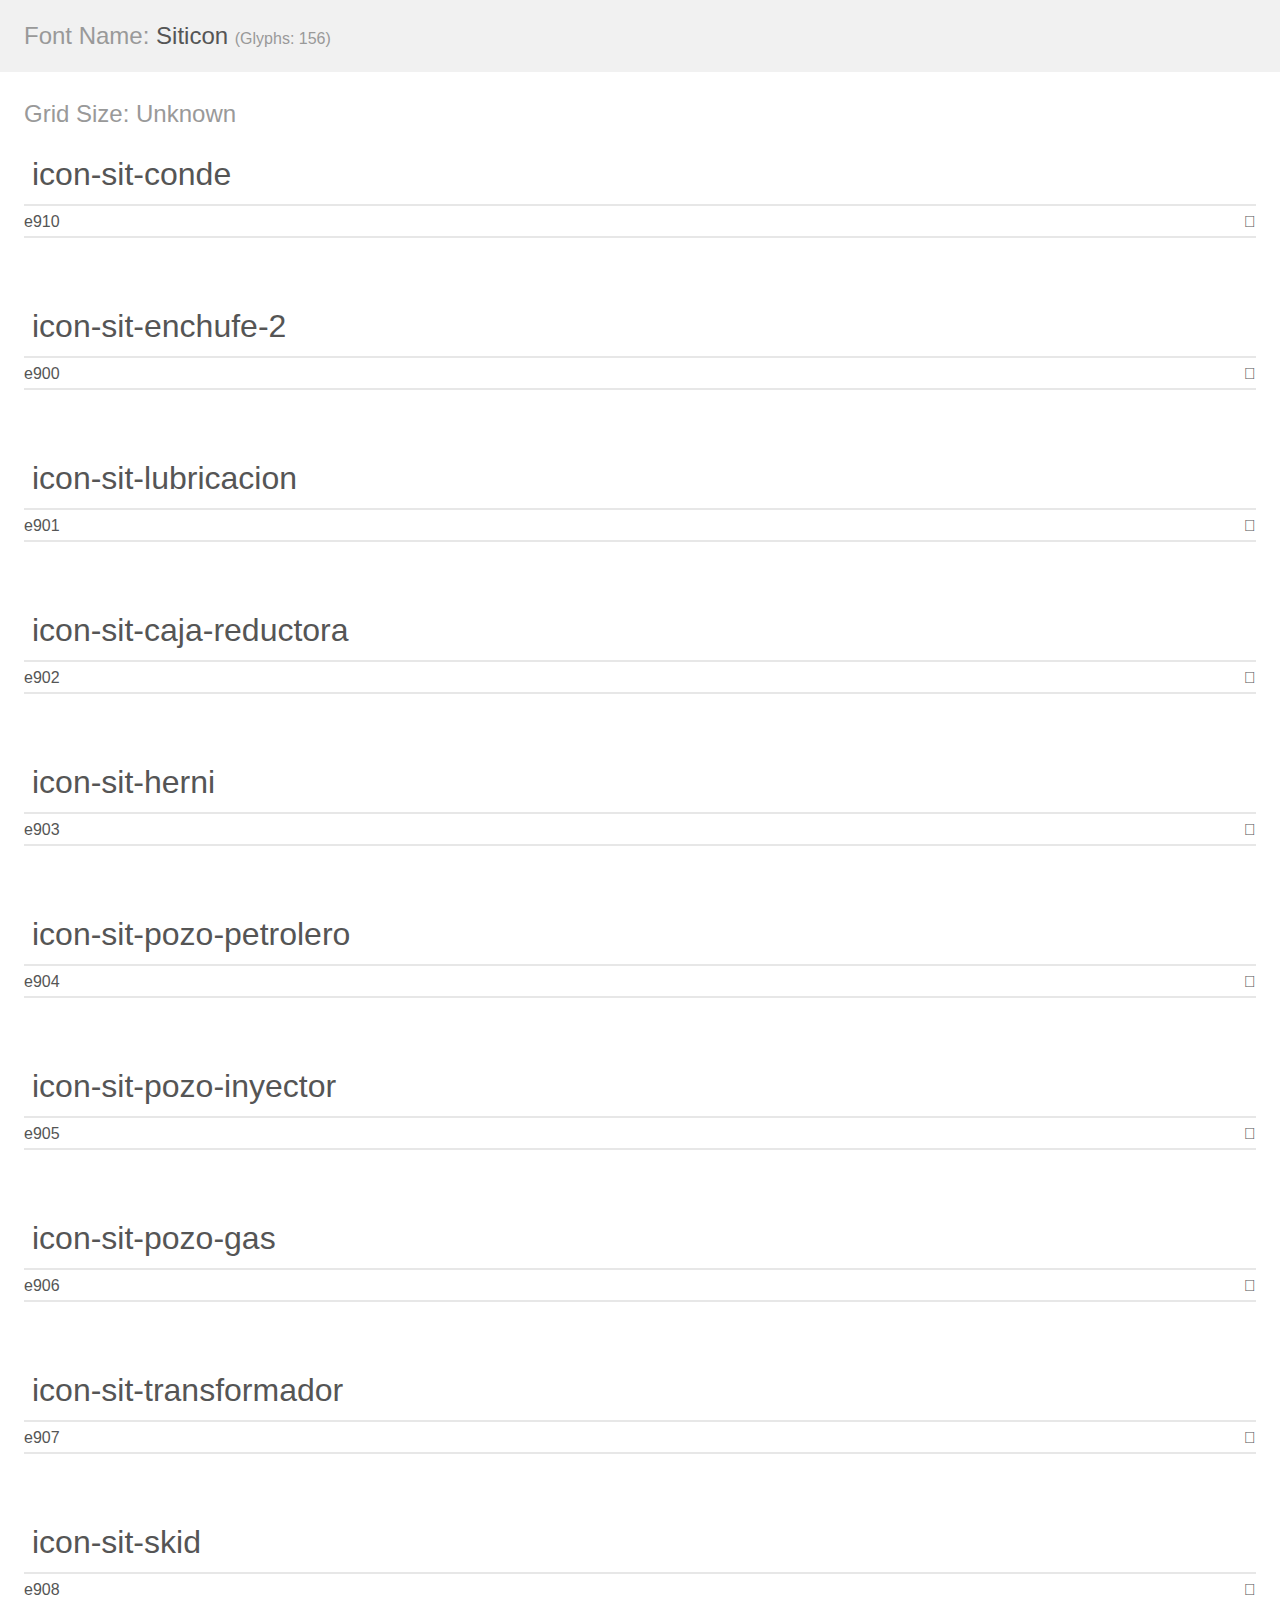
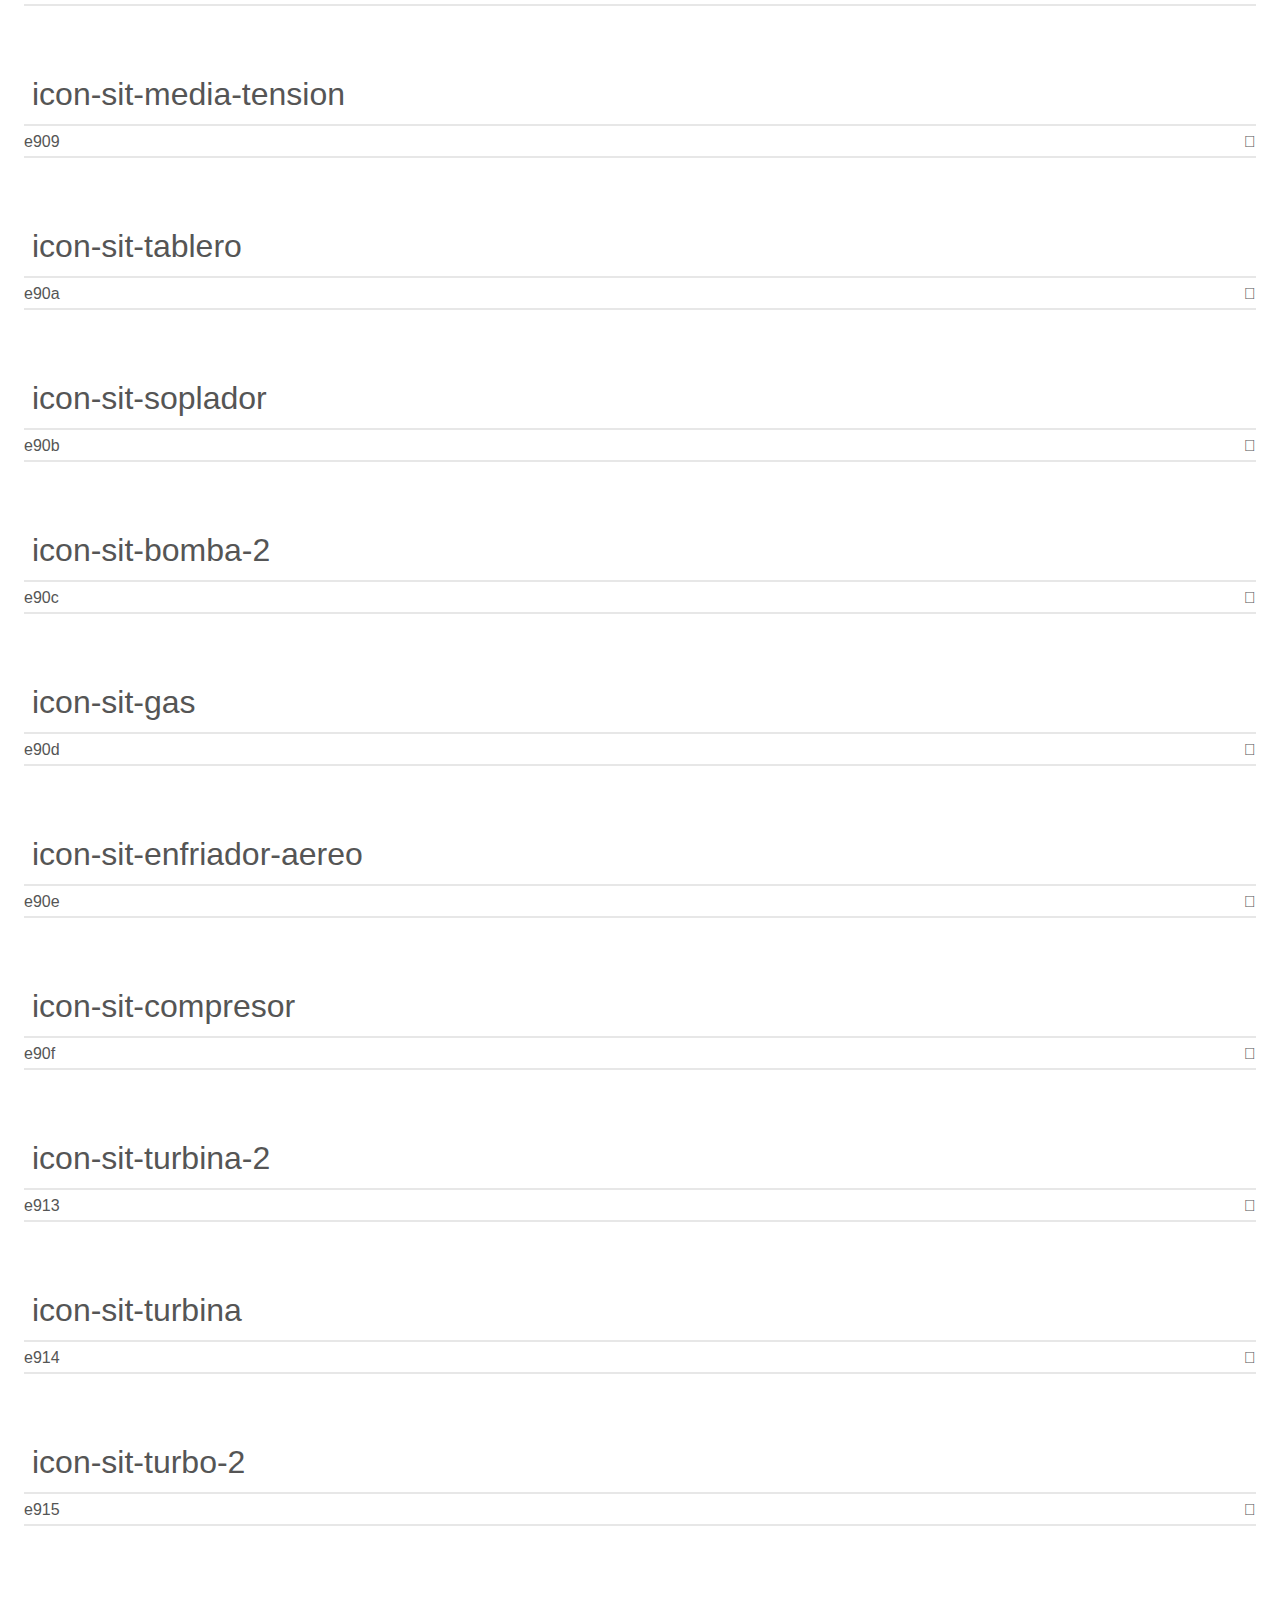
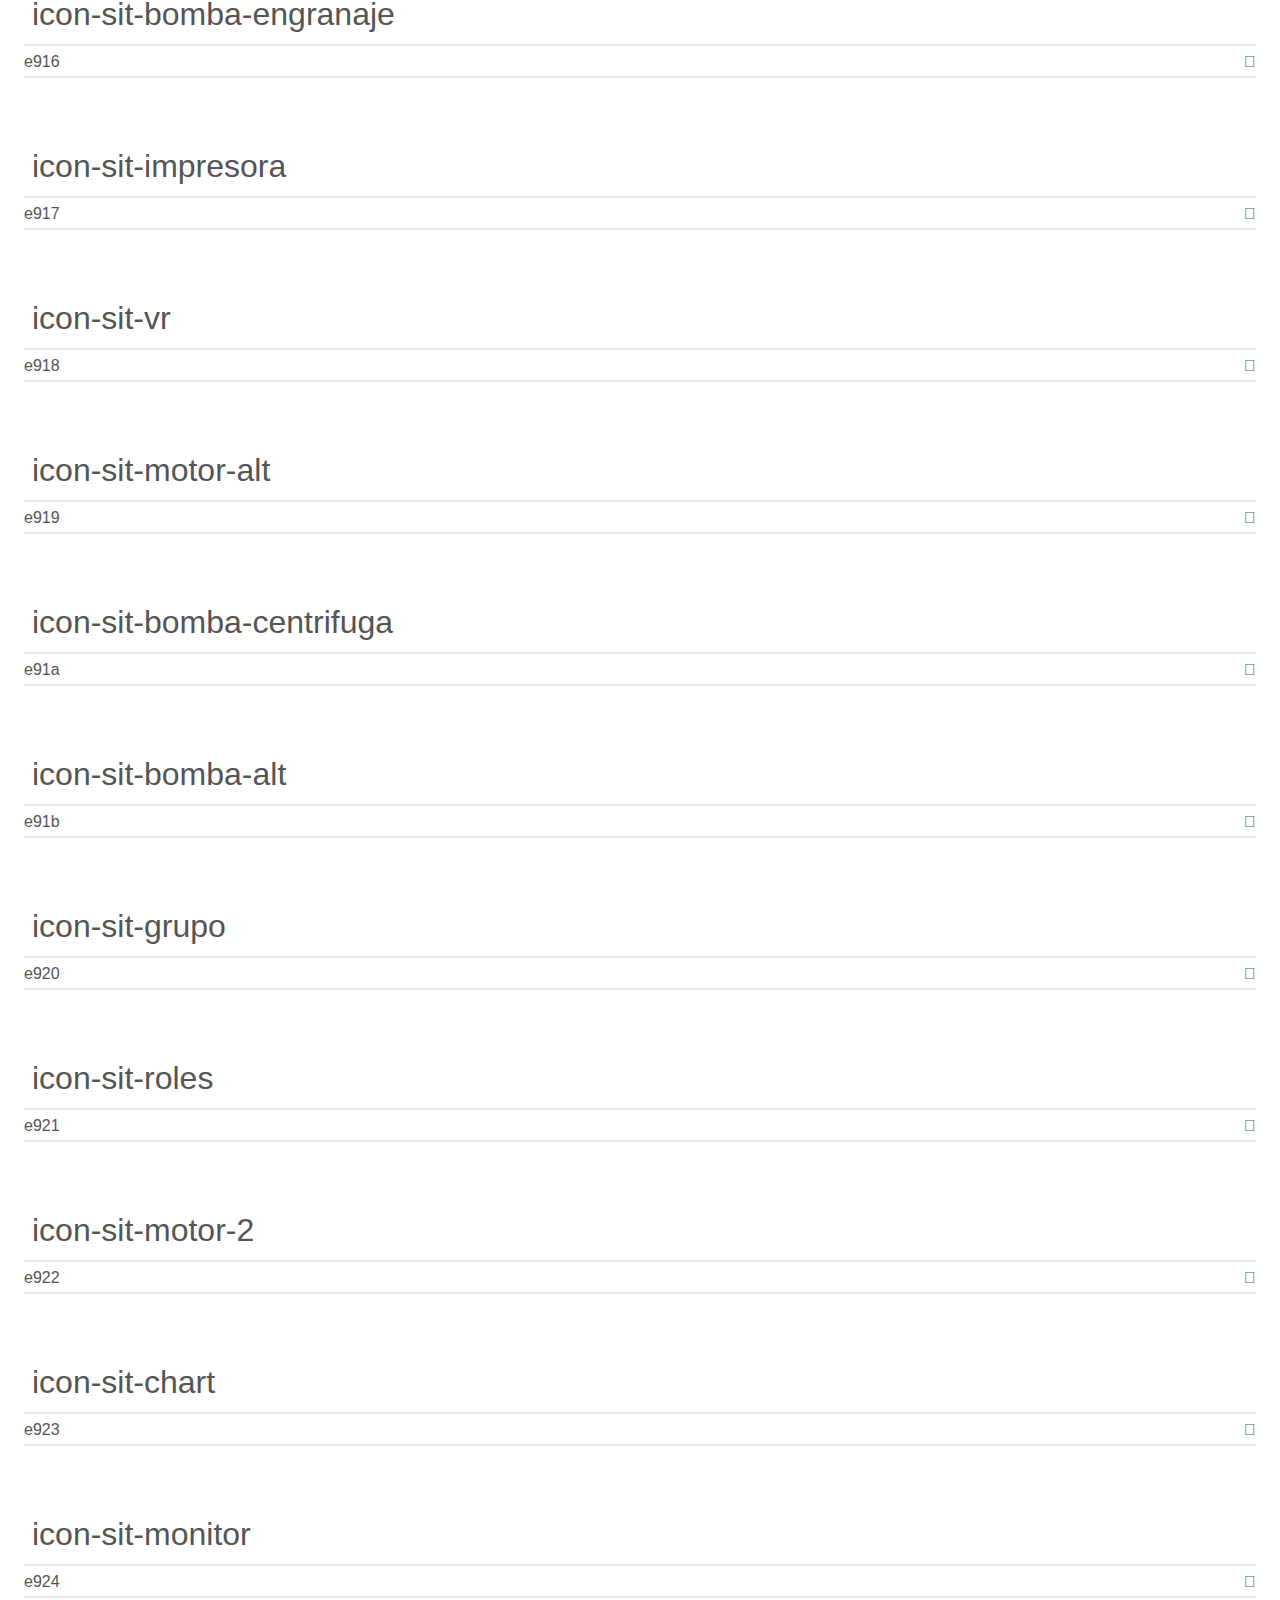
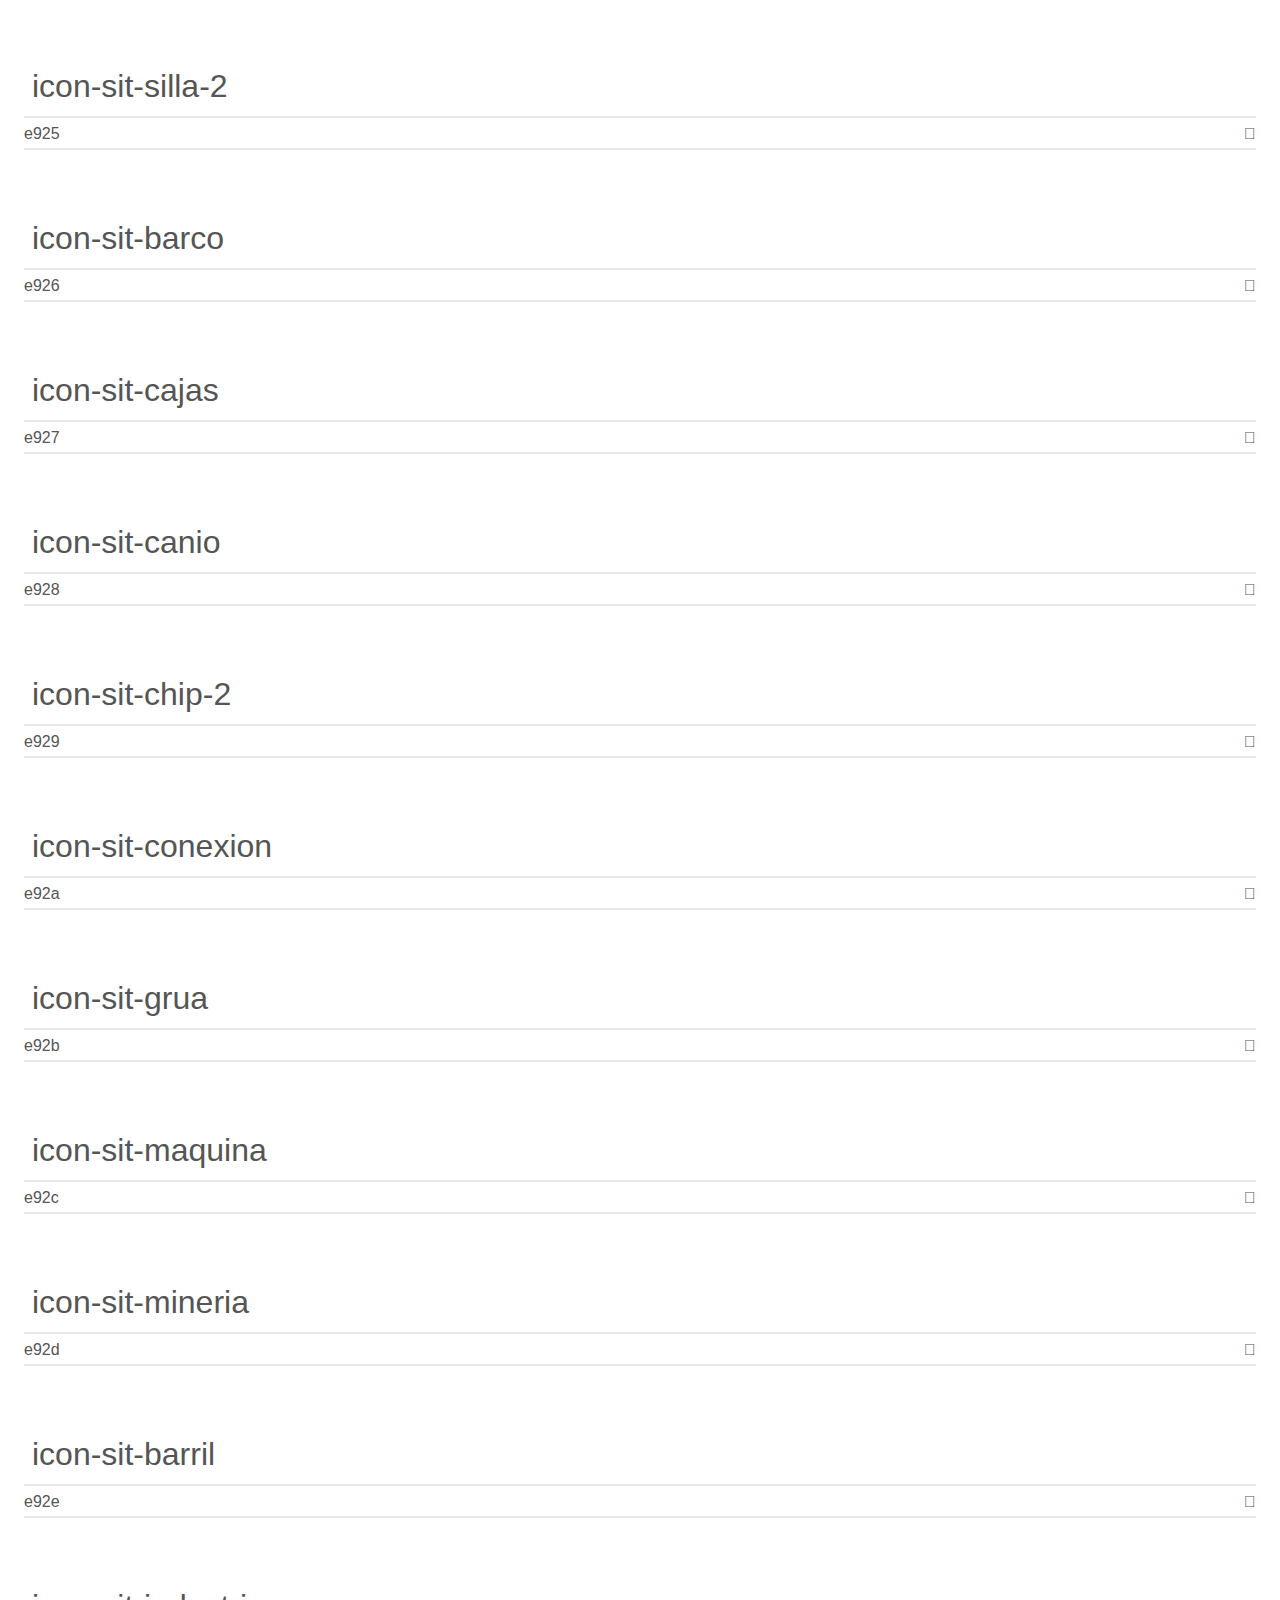
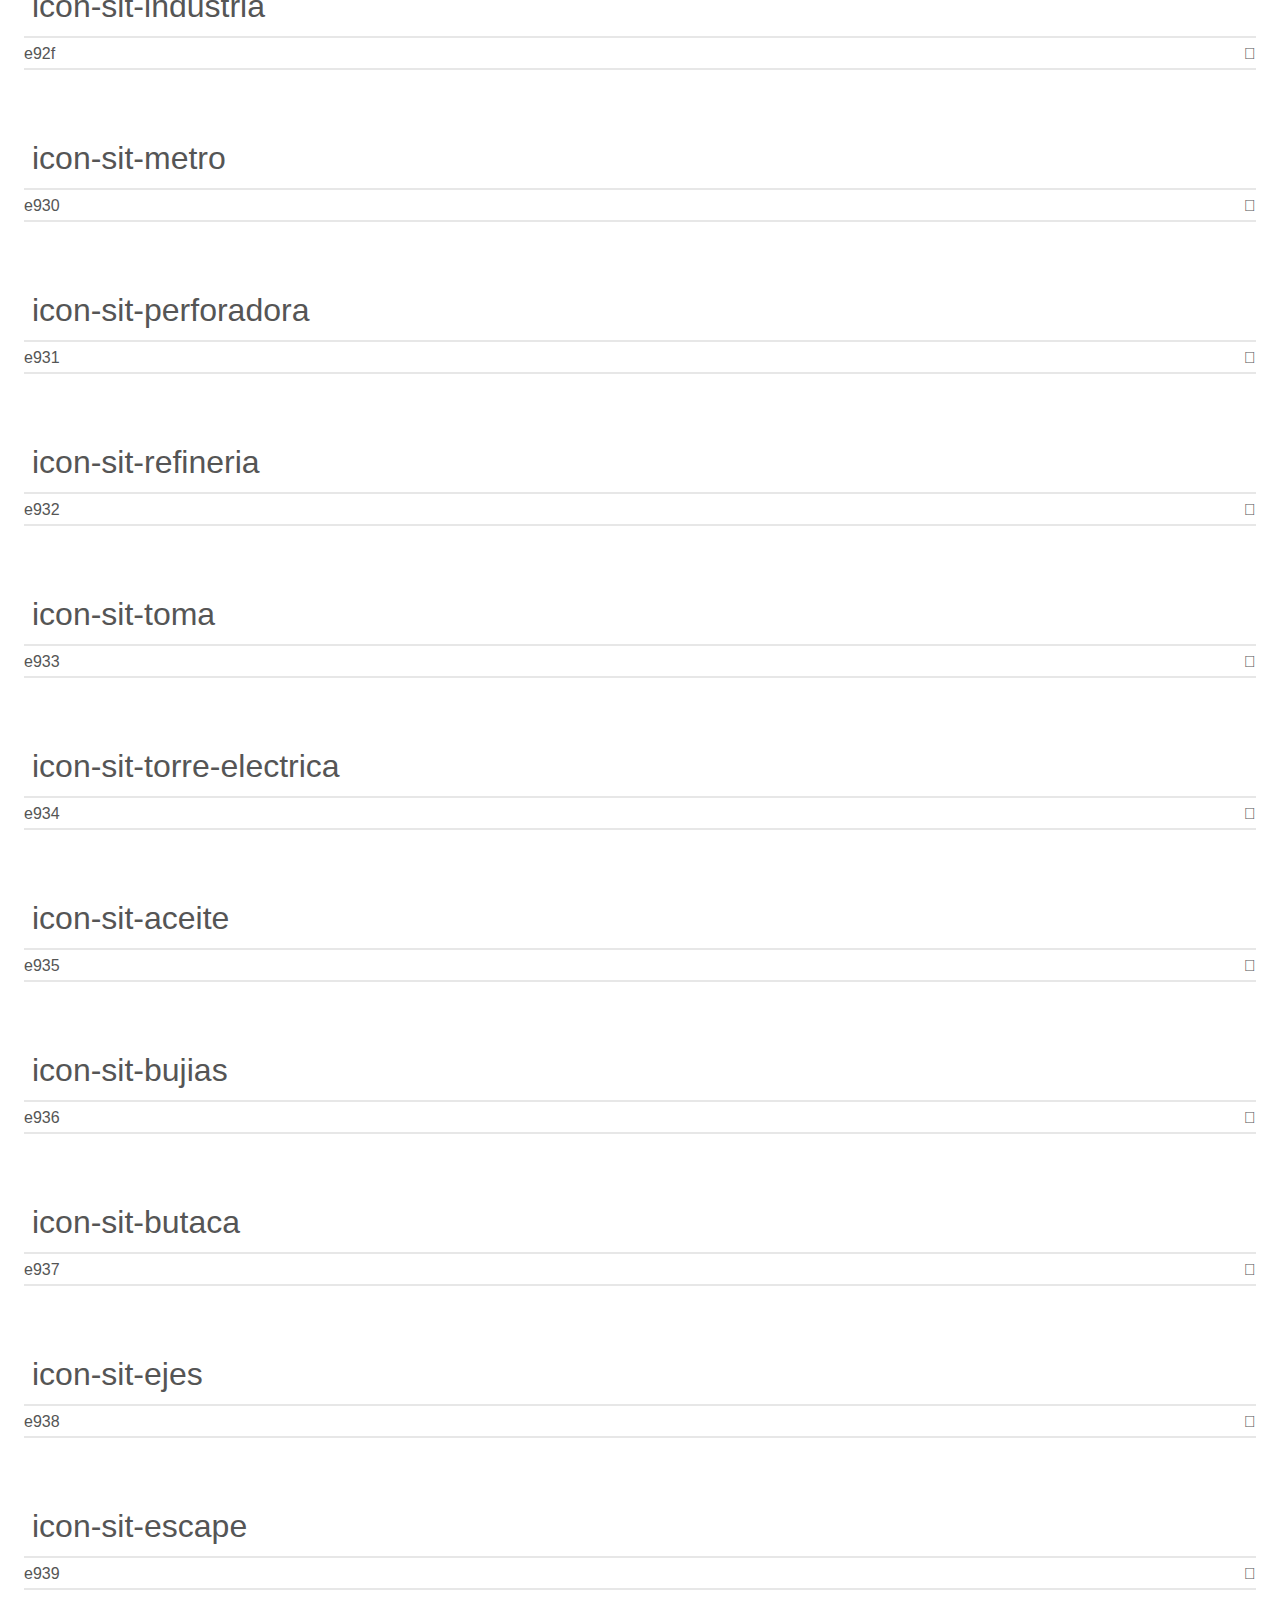
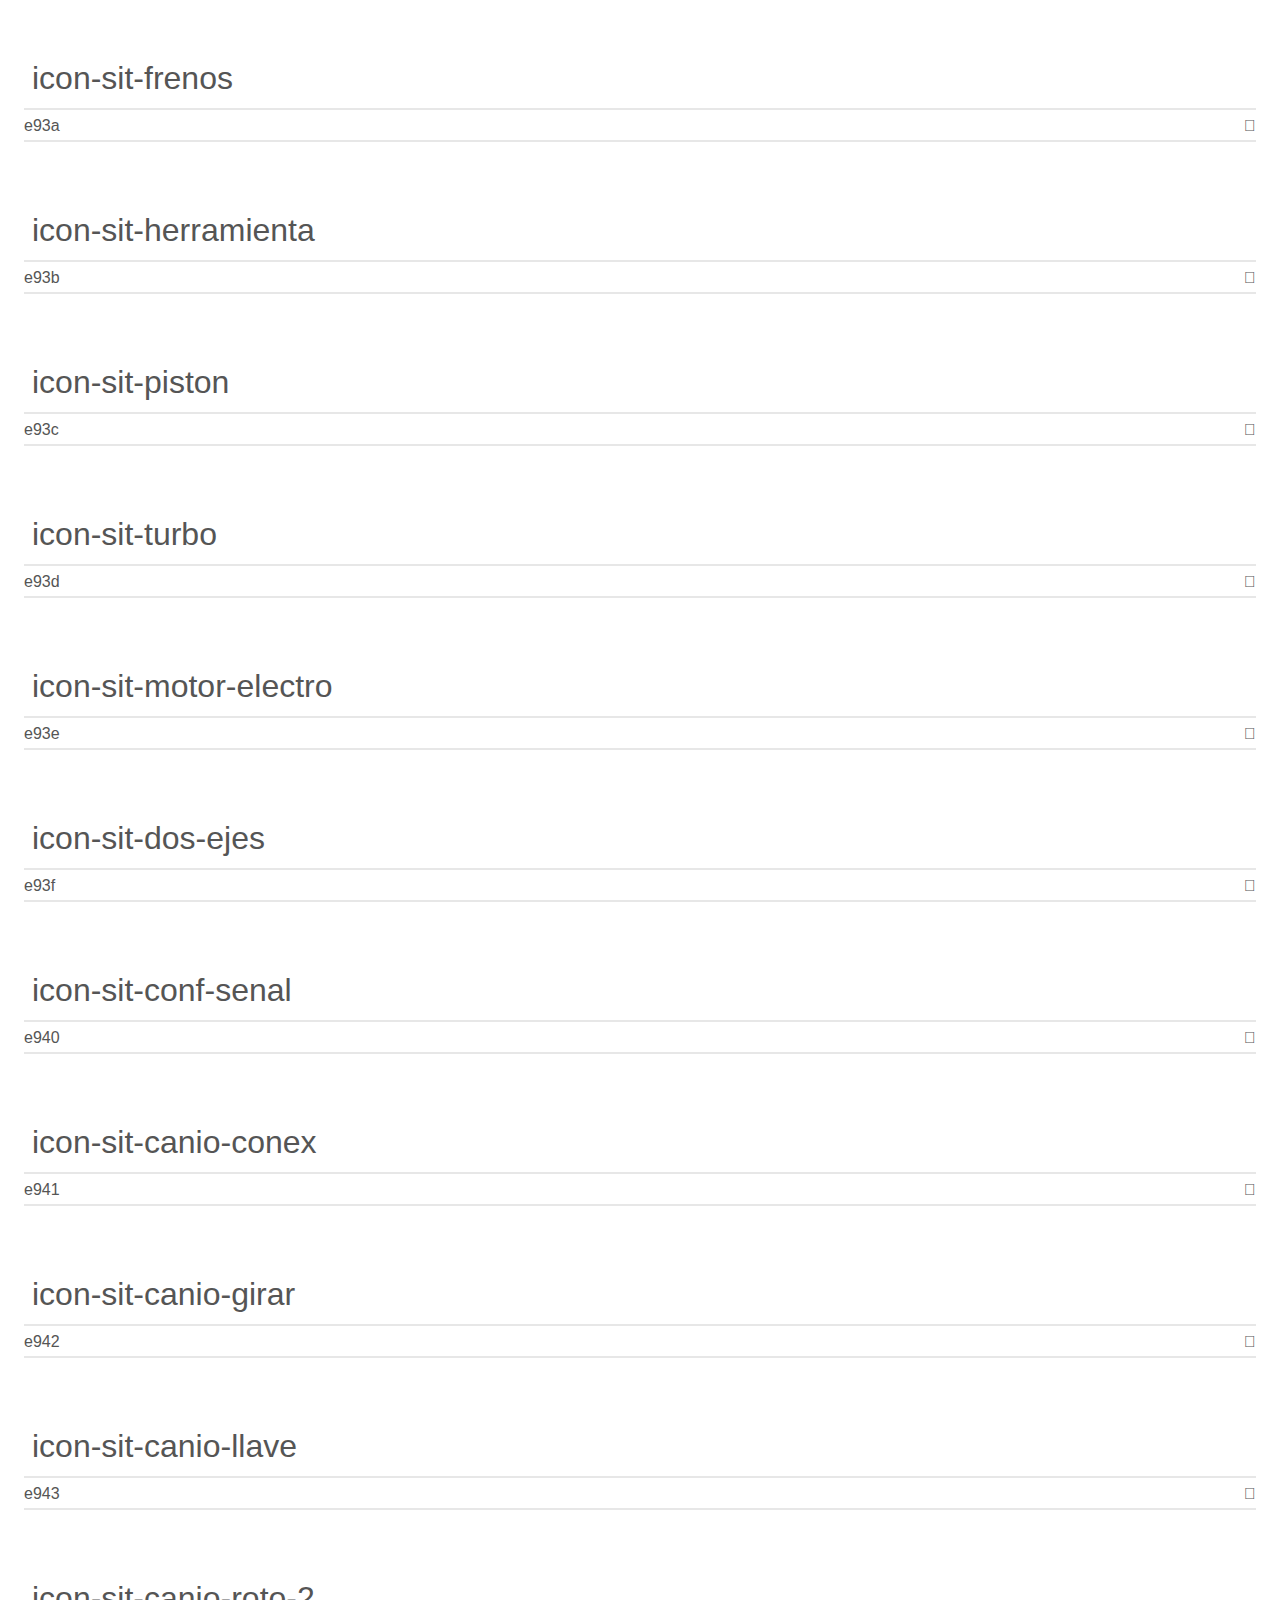
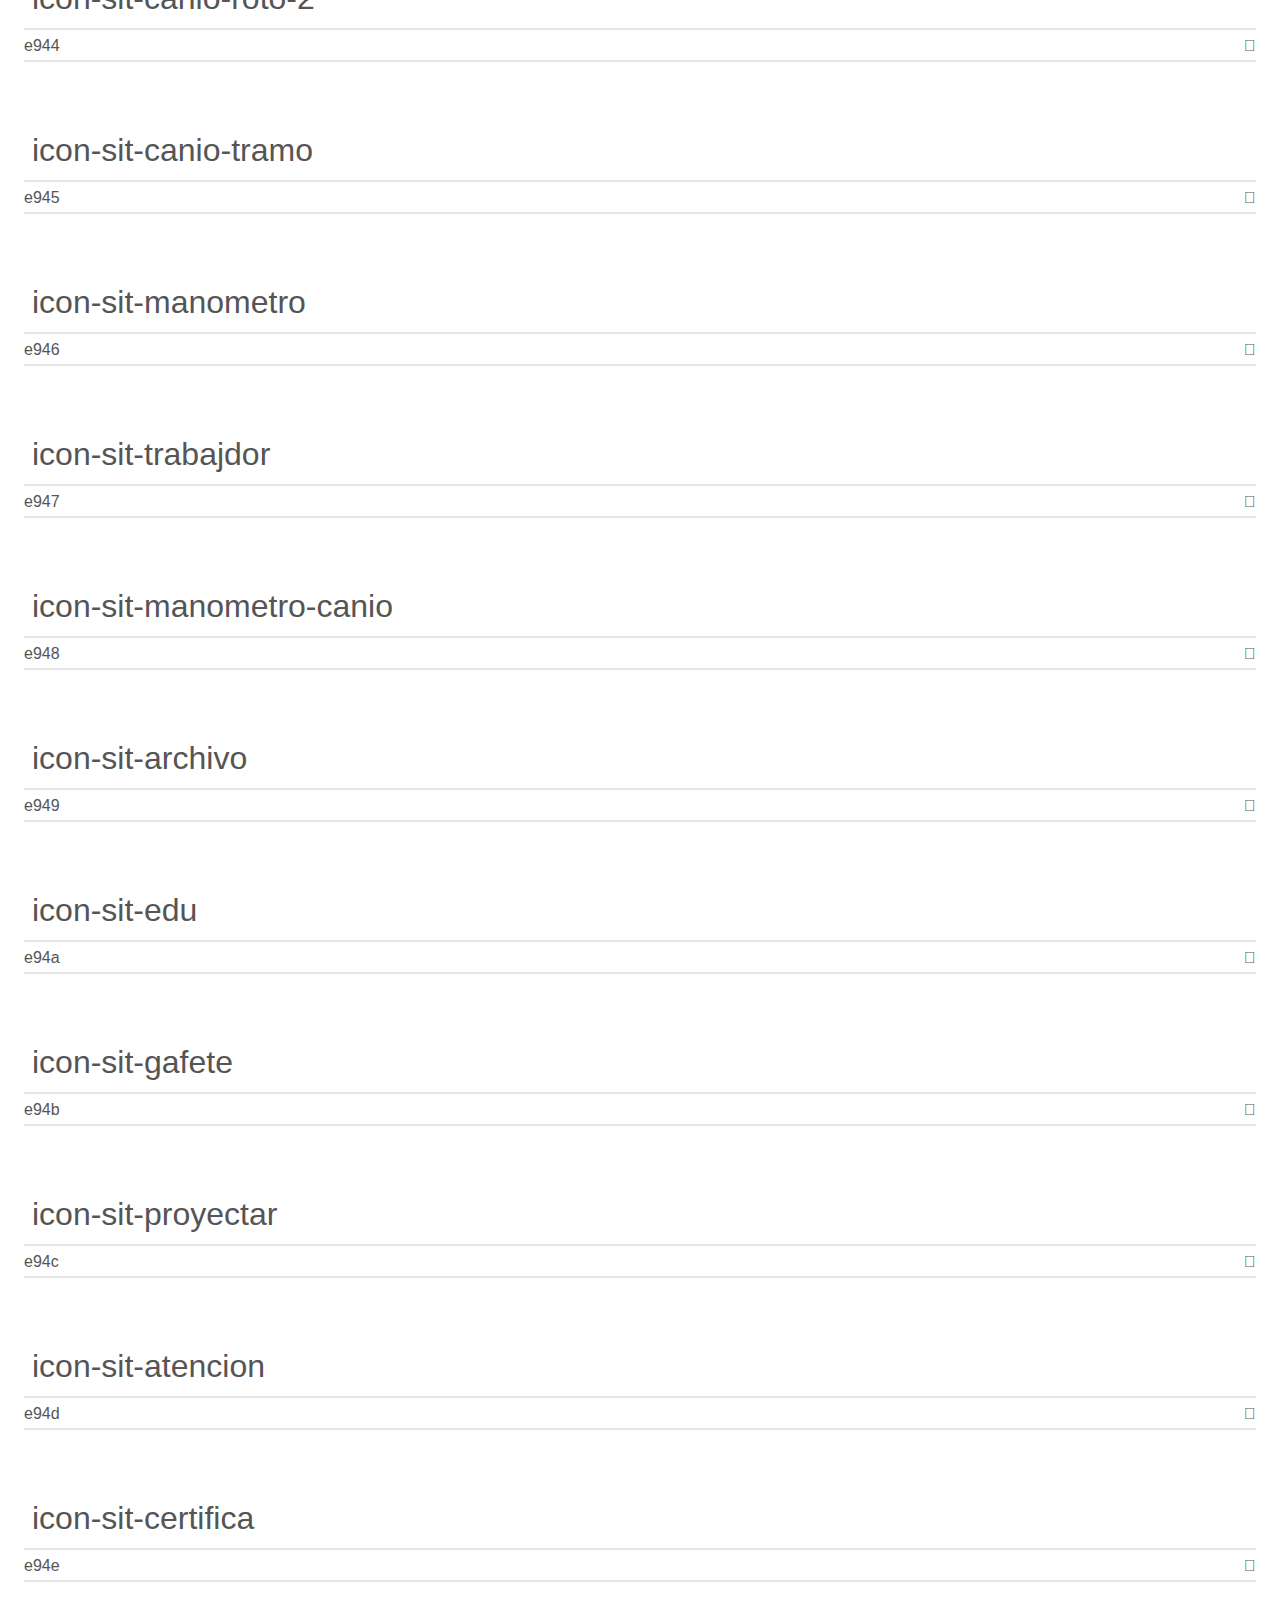
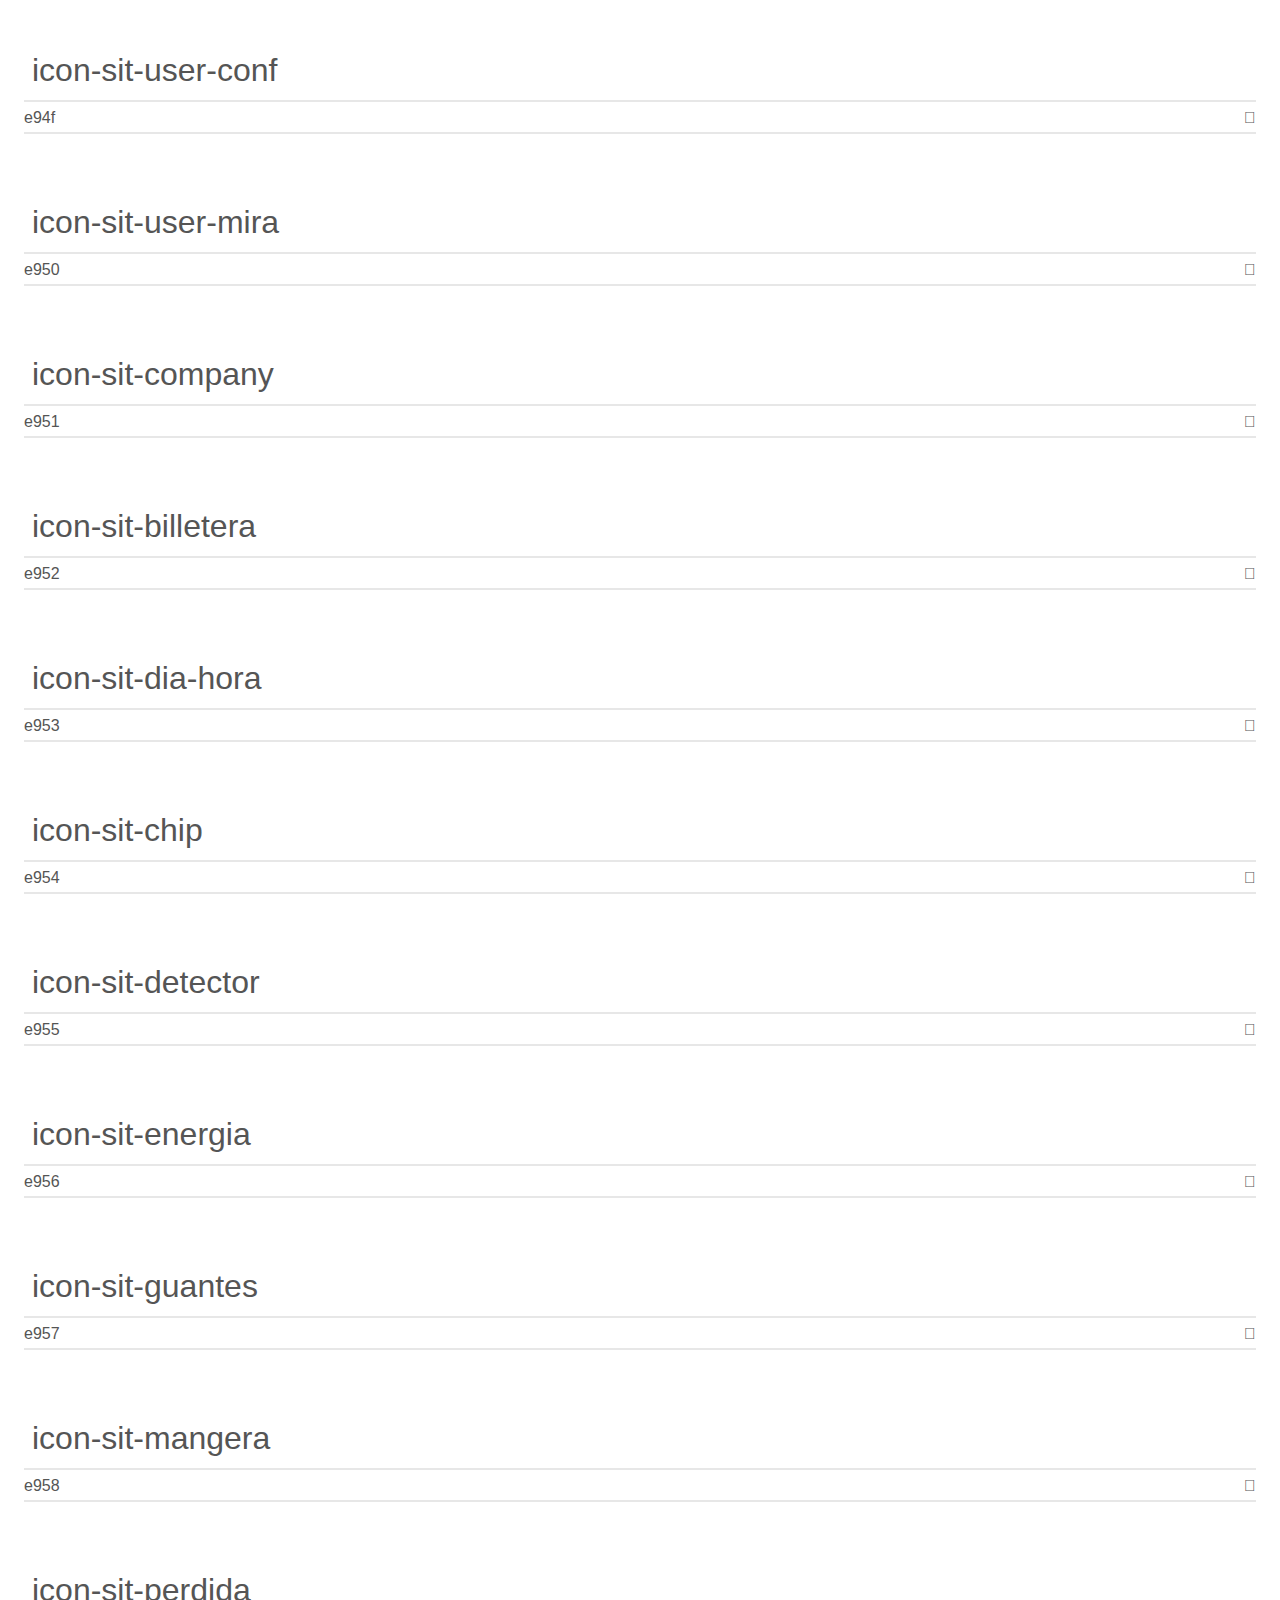
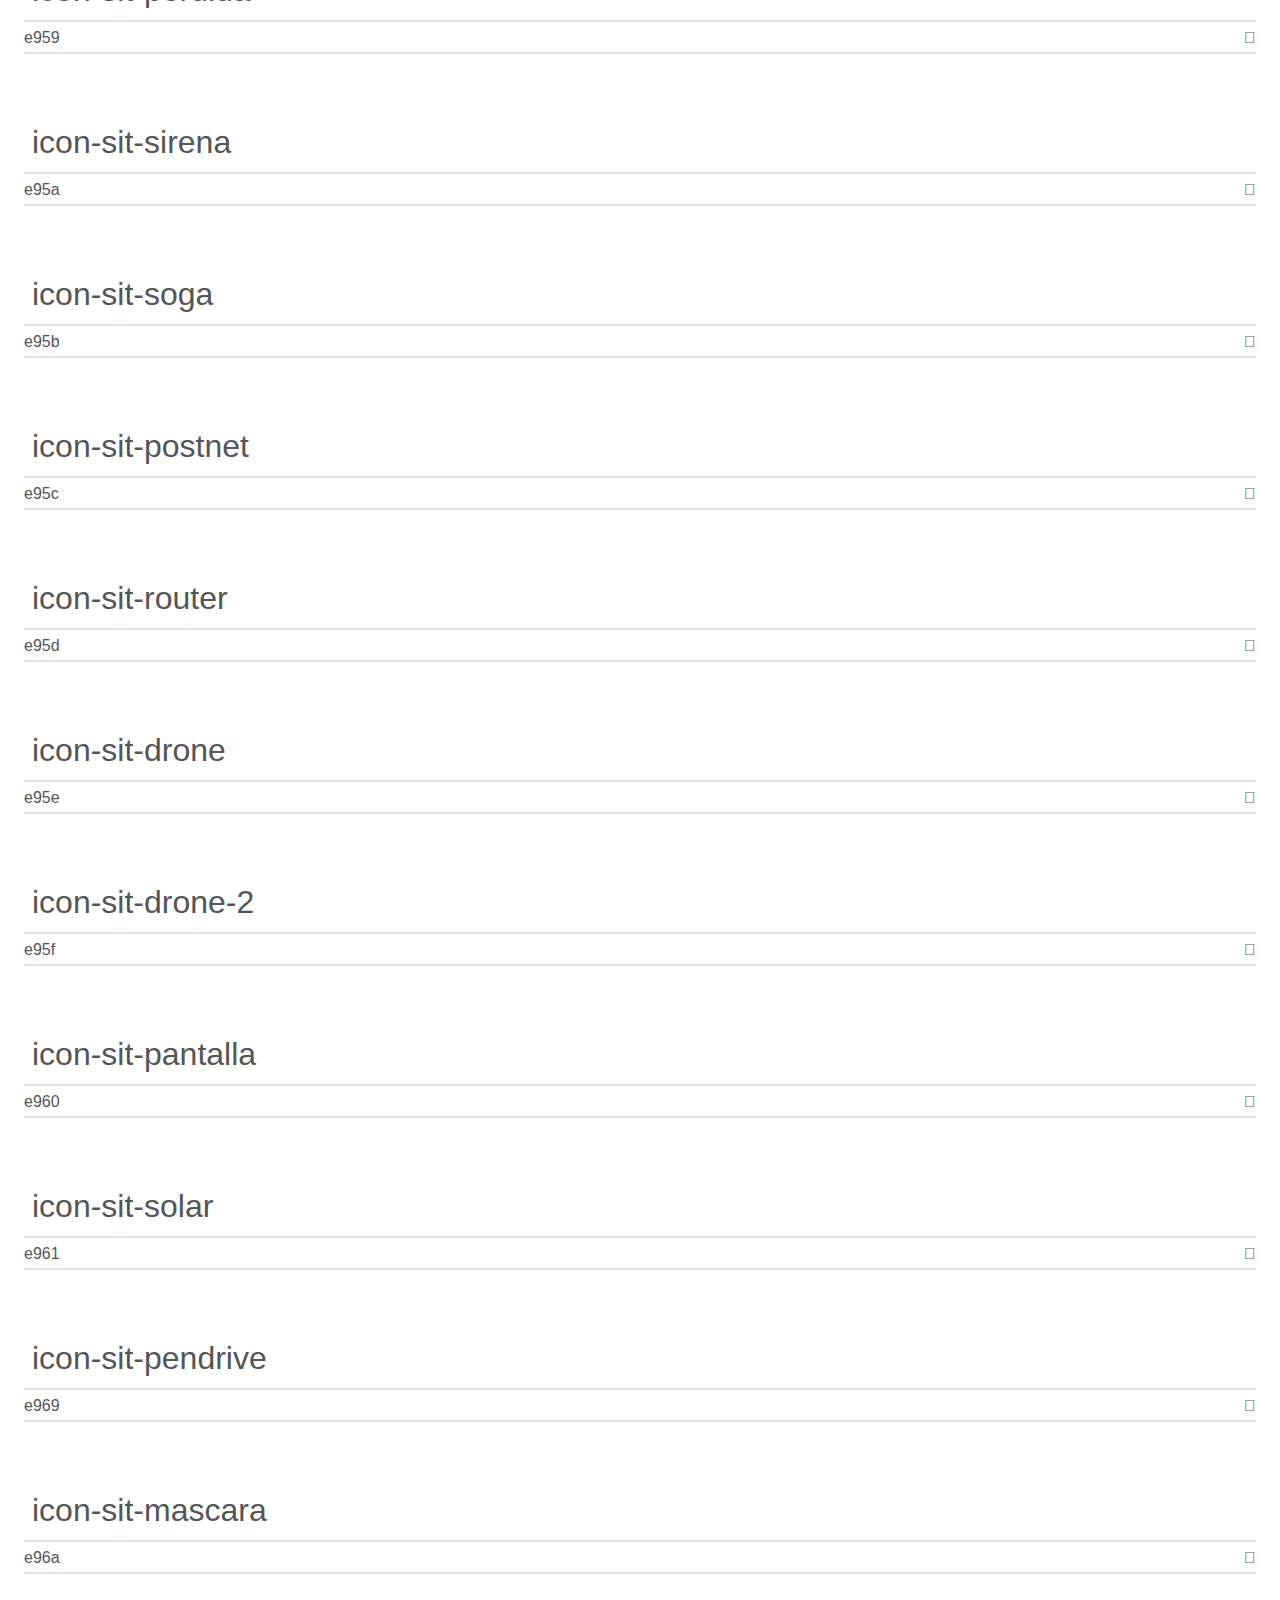
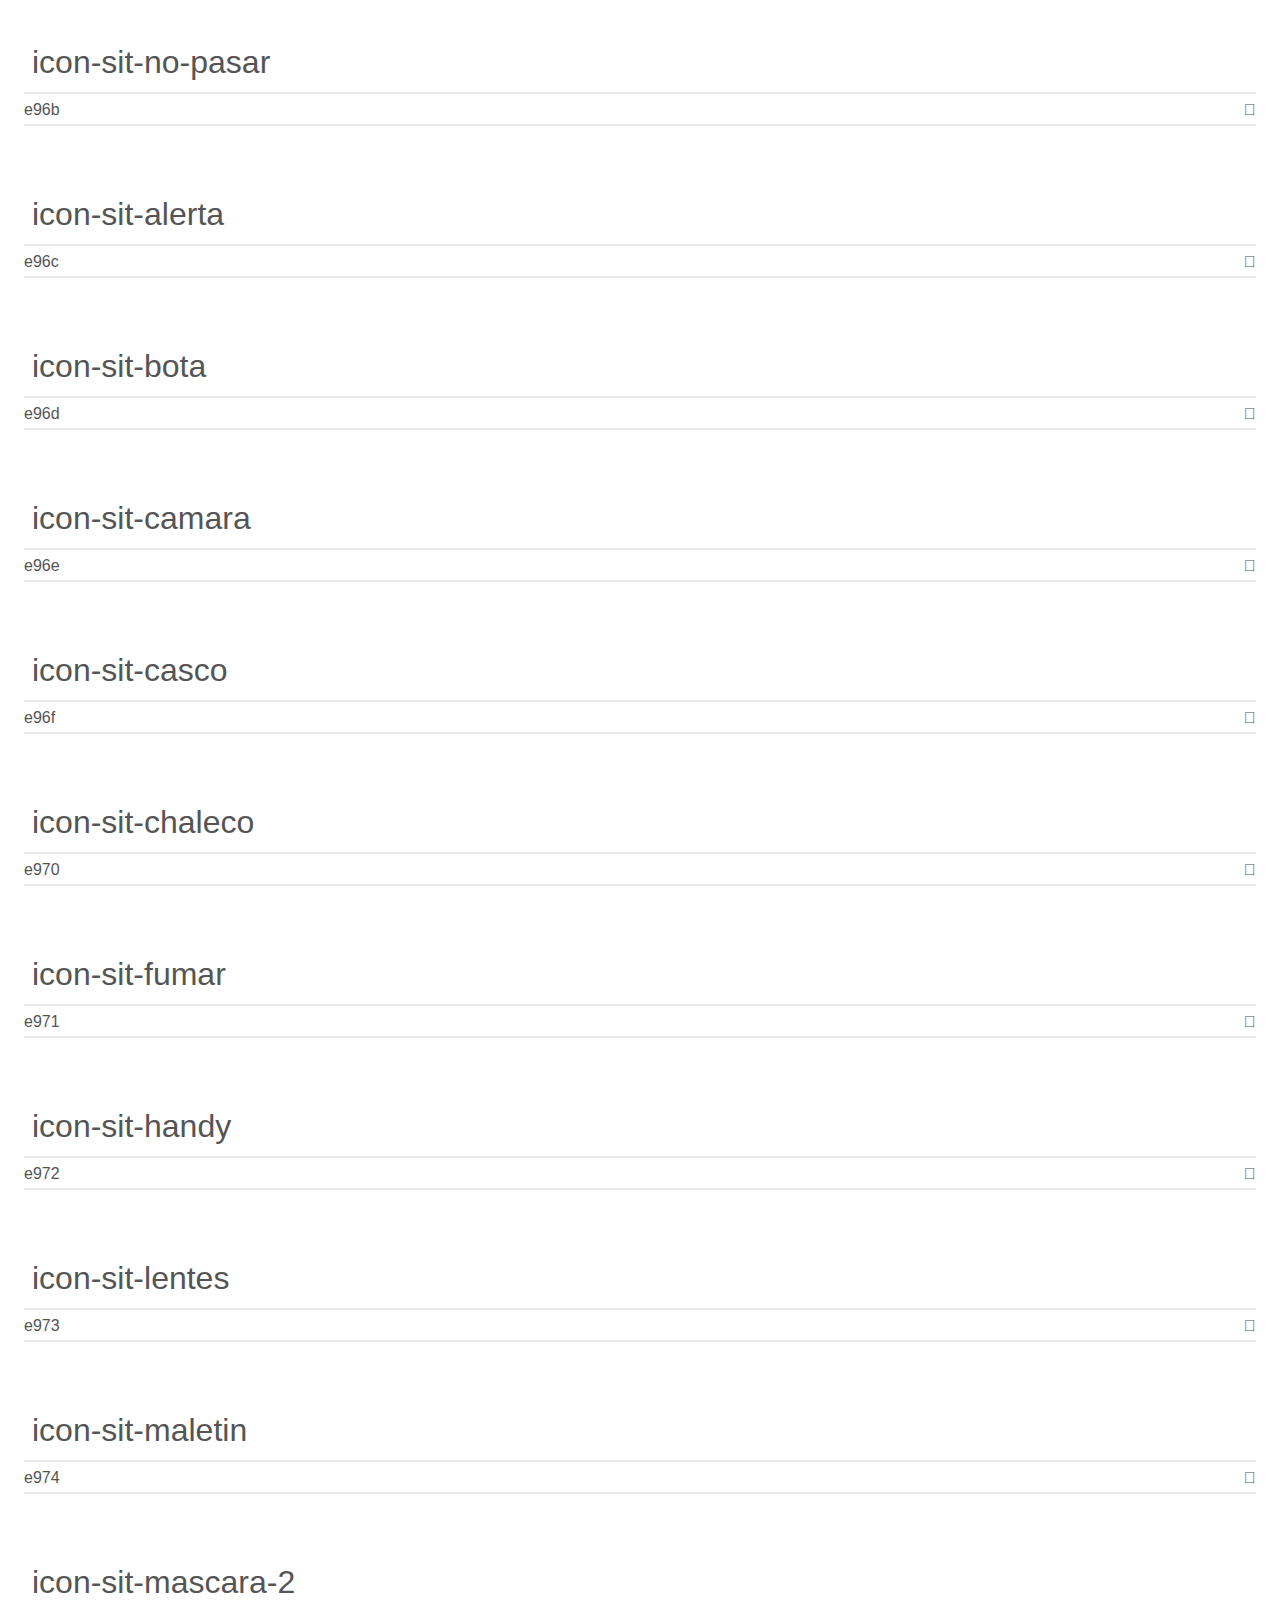
<file: demo.html>
<!doctype html>
<html>
<head>
    <meta charset="utf-8">
    <title>IcoMoon Demo</title>
    <meta name="description" content="An Icon Font Generated By IcoMoon.io">
    <meta name="viewport" content="width=device-width, initial-scale=1">
    <link rel="stylesheet" href="demo-files/demo.css">
    <link rel="stylesheet" href="css/siticons.css"></head>
<body>
    <div class="bgc1 clearfix">
        <h1 class="mhmm mvm"><span class="fgc1">Font Name:</span> Siticon <small class="fgc1">(Glyphs:&nbsp;156)</small></h1>
    </div>
    <div class="clearfix mhl ptl">
        <h1 class="mvm mtn fgc1">Grid Size: Unknown</h1>
        <div class="glyph fs1">
            <div class="clearfix bshadow0 pbs">
                <i class="icon-sit-conde"></i>
                <span class="mls"> icon-sit-conde</span>
            </div>
            <fieldset class="fs0 size1of1 clearfix hidden-false">
                <input type="text" readonly value="e910" class="unit size1of2" />
                <input type="text" maxlength="1" readonly value="&#xe910;" class="unitRight size1of2 talign-right" />
            </fieldset>
            <div class="fs0 bshadow0 clearfix hidden-true">
                <span class="unit pvs fgc1">liga: </span>
                <input type="text" readonly value="" class="liga unitRight" />
            </div>
        </div>
        <div class="glyph fs1">
            <div class="clearfix bshadow0 pbs">
                <i class="icon-sit-enchufe-2"></i>
                <span class="mls"> icon-sit-enchufe-2</span>
            </div>
            <fieldset class="fs0 size1of1 clearfix hidden-false">
                <input type="text" readonly value="e900" class="unit size1of2" />
                <input type="text" maxlength="1" readonly value="&#xe900;" class="unitRight size1of2 talign-right" />
            </fieldset>
            <div class="fs0 bshadow0 clearfix hidden-true">
                <span class="unit pvs fgc1">liga: </span>
                <input type="text" readonly value="" class="liga unitRight" />
            </div>
        </div>
        <div class="glyph fs1">
            <div class="clearfix bshadow0 pbs">
                <i class="icon-sit-lubricacion"></i>
                <span class="mls"> icon-sit-lubricacion</span>
            </div>
            <fieldset class="fs0 size1of1 clearfix hidden-false">
                <input type="text" readonly value="e901" class="unit size1of2" />
                <input type="text" maxlength="1" readonly value="&#xe901;" class="unitRight size1of2 talign-right" />
            </fieldset>
            <div class="fs0 bshadow0 clearfix hidden-true">
                <span class="unit pvs fgc1">liga: </span>
                <input type="text" readonly value="" class="liga unitRight" />
            </div>
        </div>
        <div class="glyph fs1">
            <div class="clearfix bshadow0 pbs">
                <i class="icon-sit-caja-reductora"></i>
                <span class="mls"> icon-sit-caja-reductora</span>
            </div>
            <fieldset class="fs0 size1of1 clearfix hidden-false">
                <input type="text" readonly value="e902" class="unit size1of2" />
                <input type="text" maxlength="1" readonly value="&#xe902;" class="unitRight size1of2 talign-right" />
            </fieldset>
            <div class="fs0 bshadow0 clearfix hidden-true">
                <span class="unit pvs fgc1">liga: </span>
                <input type="text" readonly value="" class="liga unitRight" />
            </div>
        </div>
        <div class="glyph fs1">
            <div class="clearfix bshadow0 pbs">
                <i class="icon-sit-herni"></i>
                <span class="mls"> icon-sit-herni</span>
            </div>
            <fieldset class="fs0 size1of1 clearfix hidden-false">
                <input type="text" readonly value="e903" class="unit size1of2" />
                <input type="text" maxlength="1" readonly value="&#xe903;" class="unitRight size1of2 talign-right" />
            </fieldset>
            <div class="fs0 bshadow0 clearfix hidden-true">
                <span class="unit pvs fgc1">liga: </span>
                <input type="text" readonly value="" class="liga unitRight" />
            </div>
        </div>
        <div class="glyph fs1">
            <div class="clearfix bshadow0 pbs">
                <i class="icon-sit-pozo-petrolero"></i>
                <span class="mls"> icon-sit-pozo-petrolero</span>
            </div>
            <fieldset class="fs0 size1of1 clearfix hidden-false">
                <input type="text" readonly value="e904" class="unit size1of2" />
                <input type="text" maxlength="1" readonly value="&#xe904;" class="unitRight size1of2 talign-right" />
            </fieldset>
            <div class="fs0 bshadow0 clearfix hidden-true">
                <span class="unit pvs fgc1">liga: </span>
                <input type="text" readonly value="" class="liga unitRight" />
            </div>
        </div>
        <div class="glyph fs1">
            <div class="clearfix bshadow0 pbs">
                <i class="icon-sit-pozo-inyector"></i>
                <span class="mls"> icon-sit-pozo-inyector</span>
            </div>
            <fieldset class="fs0 size1of1 clearfix hidden-false">
                <input type="text" readonly value="e905" class="unit size1of2" />
                <input type="text" maxlength="1" readonly value="&#xe905;" class="unitRight size1of2 talign-right" />
            </fieldset>
            <div class="fs0 bshadow0 clearfix hidden-true">
                <span class="unit pvs fgc1">liga: </span>
                <input type="text" readonly value="" class="liga unitRight" />
            </div>
        </div>
        <div class="glyph fs1">
            <div class="clearfix bshadow0 pbs">
                <i class="icon-sit-pozo-gas"></i>
                <span class="mls"> icon-sit-pozo-gas</span>
            </div>
            <fieldset class="fs0 size1of1 clearfix hidden-false">
                <input type="text" readonly value="e906" class="unit size1of2" />
                <input type="text" maxlength="1" readonly value="&#xe906;" class="unitRight size1of2 talign-right" />
            </fieldset>
            <div class="fs0 bshadow0 clearfix hidden-true">
                <span class="unit pvs fgc1">liga: </span>
                <input type="text" readonly value="" class="liga unitRight" />
            </div>
        </div>
        <div class="glyph fs1">
            <div class="clearfix bshadow0 pbs">
                <i class="icon-sit-transformador"></i>
                <span class="mls"> icon-sit-transformador</span>
            </div>
            <fieldset class="fs0 size1of1 clearfix hidden-false">
                <input type="text" readonly value="e907" class="unit size1of2" />
                <input type="text" maxlength="1" readonly value="&#xe907;" class="unitRight size1of2 talign-right" />
            </fieldset>
            <div class="fs0 bshadow0 clearfix hidden-true">
                <span class="unit pvs fgc1">liga: </span>
                <input type="text" readonly value="" class="liga unitRight" />
            </div>
        </div>
        <div class="glyph fs1">
            <div class="clearfix bshadow0 pbs">
                <i class="icon-sit-skid"></i>
                <span class="mls"> icon-sit-skid</span>
            </div>
            <fieldset class="fs0 size1of1 clearfix hidden-false">
                <input type="text" readonly value="e908" class="unit size1of2" />
                <input type="text" maxlength="1" readonly value="&#xe908;" class="unitRight size1of2 talign-right" />
            </fieldset>
            <div class="fs0 bshadow0 clearfix hidden-true">
                <span class="unit pvs fgc1">liga: </span>
                <input type="text" readonly value="" class="liga unitRight" />
            </div>
        </div>
        <div class="glyph fs1">
            <div class="clearfix bshadow0 pbs">
                <i class="icon-sit-media-tension"></i>
                <span class="mls"> icon-sit-media-tension</span>
            </div>
            <fieldset class="fs0 size1of1 clearfix hidden-false">
                <input type="text" readonly value="e909" class="unit size1of2" />
                <input type="text" maxlength="1" readonly value="&#xe909;" class="unitRight size1of2 talign-right" />
            </fieldset>
            <div class="fs0 bshadow0 clearfix hidden-true">
                <span class="unit pvs fgc1">liga: </span>
                <input type="text" readonly value="" class="liga unitRight" />
            </div>
        </div>
        <div class="glyph fs1">
            <div class="clearfix bshadow0 pbs">
                <i class="icon-sit-tablero"></i>
                <span class="mls"> icon-sit-tablero</span>
            </div>
            <fieldset class="fs0 size1of1 clearfix hidden-false">
                <input type="text" readonly value="e90a" class="unit size1of2" />
                <input type="text" maxlength="1" readonly value="&#xe90a;" class="unitRight size1of2 talign-right" />
            </fieldset>
            <div class="fs0 bshadow0 clearfix hidden-true">
                <span class="unit pvs fgc1">liga: </span>
                <input type="text" readonly value="" class="liga unitRight" />
            </div>
        </div>
        <div class="glyph fs1">
            <div class="clearfix bshadow0 pbs">
                <i class="icon-sit-soplador"></i>
                <span class="mls"> icon-sit-soplador</span>
            </div>
            <fieldset class="fs0 size1of1 clearfix hidden-false">
                <input type="text" readonly value="e90b" class="unit size1of2" />
                <input type="text" maxlength="1" readonly value="&#xe90b;" class="unitRight size1of2 talign-right" />
            </fieldset>
            <div class="fs0 bshadow0 clearfix hidden-true">
                <span class="unit pvs fgc1">liga: </span>
                <input type="text" readonly value="" class="liga unitRight" />
            </div>
        </div>
        <div class="glyph fs1">
            <div class="clearfix bshadow0 pbs">
                <i class="icon-sit-bomba-2"></i>
                <span class="mls"> icon-sit-bomba-2</span>
            </div>
            <fieldset class="fs0 size1of1 clearfix hidden-false">
                <input type="text" readonly value="e90c" class="unit size1of2" />
                <input type="text" maxlength="1" readonly value="&#xe90c;" class="unitRight size1of2 talign-right" />
            </fieldset>
            <div class="fs0 bshadow0 clearfix hidden-true">
                <span class="unit pvs fgc1">liga: </span>
                <input type="text" readonly value="" class="liga unitRight" />
            </div>
        </div>
        <div class="glyph fs1">
            <div class="clearfix bshadow0 pbs">
                <i class="icon-sit-gas"></i>
                <span class="mls"> icon-sit-gas</span>
            </div>
            <fieldset class="fs0 size1of1 clearfix hidden-false">
                <input type="text" readonly value="e90d" class="unit size1of2" />
                <input type="text" maxlength="1" readonly value="&#xe90d;" class="unitRight size1of2 talign-right" />
            </fieldset>
            <div class="fs0 bshadow0 clearfix hidden-true">
                <span class="unit pvs fgc1">liga: </span>
                <input type="text" readonly value="" class="liga unitRight" />
            </div>
        </div>
        <div class="glyph fs1">
            <div class="clearfix bshadow0 pbs">
                <i class="icon-sit-enfriador-aereo"></i>
                <span class="mls"> icon-sit-enfriador-aereo</span>
            </div>
            <fieldset class="fs0 size1of1 clearfix hidden-false">
                <input type="text" readonly value="e90e" class="unit size1of2" />
                <input type="text" maxlength="1" readonly value="&#xe90e;" class="unitRight size1of2 talign-right" />
            </fieldset>
            <div class="fs0 bshadow0 clearfix hidden-true">
                <span class="unit pvs fgc1">liga: </span>
                <input type="text" readonly value="" class="liga unitRight" />
            </div>
        </div>
        <div class="glyph fs1">
            <div class="clearfix bshadow0 pbs">
                <i class="icon-sit-compresor"></i>
                <span class="mls"> icon-sit-compresor</span>
            </div>
            <fieldset class="fs0 size1of1 clearfix hidden-false">
                <input type="text" readonly value="e90f" class="unit size1of2" />
                <input type="text" maxlength="1" readonly value="&#xe90f;" class="unitRight size1of2 talign-right" />
            </fieldset>
            <div class="fs0 bshadow0 clearfix hidden-true">
                <span class="unit pvs fgc1">liga: </span>
                <input type="text" readonly value="" class="liga unitRight" />
            </div>
        </div>
        <div class="glyph fs1">
            <div class="clearfix bshadow0 pbs">
                <i class="icon-sit-turbina-2"></i>
                <span class="mls"> icon-sit-turbina-2</span>
            </div>
            <fieldset class="fs0 size1of1 clearfix hidden-false">
                <input type="text" readonly value="e913" class="unit size1of2" />
                <input type="text" maxlength="1" readonly value="&#xe913;" class="unitRight size1of2 talign-right" />
            </fieldset>
            <div class="fs0 bshadow0 clearfix hidden-true">
                <span class="unit pvs fgc1">liga: </span>
                <input type="text" readonly value="" class="liga unitRight" />
            </div>
        </div>
        <div class="glyph fs1">
            <div class="clearfix bshadow0 pbs">
                <i class="icon-sit-turbina"></i>
                <span class="mls"> icon-sit-turbina</span>
            </div>
            <fieldset class="fs0 size1of1 clearfix hidden-false">
                <input type="text" readonly value="e914" class="unit size1of2" />
                <input type="text" maxlength="1" readonly value="&#xe914;" class="unitRight size1of2 talign-right" />
            </fieldset>
            <div class="fs0 bshadow0 clearfix hidden-true">
                <span class="unit pvs fgc1">liga: </span>
                <input type="text" readonly value="" class="liga unitRight" />
            </div>
        </div>
        <div class="glyph fs1">
            <div class="clearfix bshadow0 pbs">
                <i class="icon-sit-turbo-2"></i>
                <span class="mls"> icon-sit-turbo-2</span>
            </div>
            <fieldset class="fs0 size1of1 clearfix hidden-false">
                <input type="text" readonly value="e915" class="unit size1of2" />
                <input type="text" maxlength="1" readonly value="&#xe915;" class="unitRight size1of2 talign-right" />
            </fieldset>
            <div class="fs0 bshadow0 clearfix hidden-true">
                <span class="unit pvs fgc1">liga: </span>
                <input type="text" readonly value="" class="liga unitRight" />
            </div>
        </div>
        <div class="glyph fs1">
            <div class="clearfix bshadow0 pbs">
                <i class="icon-sit-bomba-engranaje"></i>
                <span class="mls"> icon-sit-bomba-engranaje</span>
            </div>
            <fieldset class="fs0 size1of1 clearfix hidden-false">
                <input type="text" readonly value="e916" class="unit size1of2" />
                <input type="text" maxlength="1" readonly value="&#xe916;" class="unitRight size1of2 talign-right" />
            </fieldset>
            <div class="fs0 bshadow0 clearfix hidden-true">
                <span class="unit pvs fgc1">liga: </span>
                <input type="text" readonly value="" class="liga unitRight" />
            </div>
        </div>
        <div class="glyph fs1">
            <div class="clearfix bshadow0 pbs">
                <i class="icon-sit-impresora"></i>
                <span class="mls"> icon-sit-impresora</span>
            </div>
            <fieldset class="fs0 size1of1 clearfix hidden-false">
                <input type="text" readonly value="e917" class="unit size1of2" />
                <input type="text" maxlength="1" readonly value="&#xe917;" class="unitRight size1of2 talign-right" />
            </fieldset>
            <div class="fs0 bshadow0 clearfix hidden-true">
                <span class="unit pvs fgc1">liga: </span>
                <input type="text" readonly value="" class="liga unitRight" />
            </div>
        </div>
        <div class="glyph fs1">
            <div class="clearfix bshadow0 pbs">
                <i class="icon-sit-vr"></i>
                <span class="mls"> icon-sit-vr</span>
            </div>
            <fieldset class="fs0 size1of1 clearfix hidden-false">
                <input type="text" readonly value="e918" class="unit size1of2" />
                <input type="text" maxlength="1" readonly value="&#xe918;" class="unitRight size1of2 talign-right" />
            </fieldset>
            <div class="fs0 bshadow0 clearfix hidden-true">
                <span class="unit pvs fgc1">liga: </span>
                <input type="text" readonly value="" class="liga unitRight" />
            </div>
        </div>
        <div class="glyph fs1">
            <div class="clearfix bshadow0 pbs">
                <i class="icon-sit-motor-alt"></i>
                <span class="mls"> icon-sit-motor-alt</span>
            </div>
            <fieldset class="fs0 size1of1 clearfix hidden-false">
                <input type="text" readonly value="e919" class="unit size1of2" />
                <input type="text" maxlength="1" readonly value="&#xe919;" class="unitRight size1of2 talign-right" />
            </fieldset>
            <div class="fs0 bshadow0 clearfix hidden-true">
                <span class="unit pvs fgc1">liga: </span>
                <input type="text" readonly value="" class="liga unitRight" />
            </div>
        </div>
        <div class="glyph fs1">
            <div class="clearfix bshadow0 pbs">
                <i class="icon-sit-bomba-centrifuga"></i>
                <span class="mls"> icon-sit-bomba-centrifuga</span>
            </div>
            <fieldset class="fs0 size1of1 clearfix hidden-false">
                <input type="text" readonly value="e91a" class="unit size1of2" />
                <input type="text" maxlength="1" readonly value="&#xe91a;" class="unitRight size1of2 talign-right" />
            </fieldset>
            <div class="fs0 bshadow0 clearfix hidden-true">
                <span class="unit pvs fgc1">liga: </span>
                <input type="text" readonly value="" class="liga unitRight" />
            </div>
        </div>
        <div class="glyph fs1">
            <div class="clearfix bshadow0 pbs">
                <i class="icon-sit-bomba-alt"><span class="path1"></span><span class="path2"></span><span class="path3"></span><span class="path4"></span><span class="path5"></span></i>
                <span class="mls"> icon-sit-bomba-alt</span>
            </div>
            <fieldset class="fs0 size1of1 clearfix hidden-false">
                <input type="text" readonly value="e91b" class="unit size1of2" />
                <input type="text" maxlength="1" readonly value="&#xe91b;" class="unitRight size1of2 talign-right" />
            </fieldset>
            <div class="fs0 bshadow0 clearfix hidden-true">
                <span class="unit pvs fgc1">liga: </span>
                <input type="text" readonly value="" class="liga unitRight" />
            </div>
        </div>
        <div class="glyph fs1">
            <div class="clearfix bshadow0 pbs">
                <i class="icon-sit-grupo"></i>
                <span class="mls"> icon-sit-grupo</span>
            </div>
            <fieldset class="fs0 size1of1 clearfix hidden-false">
                <input type="text" readonly value="e920" class="unit size1of2" />
                <input type="text" maxlength="1" readonly value="&#xe920;" class="unitRight size1of2 talign-right" />
            </fieldset>
            <div class="fs0 bshadow0 clearfix hidden-true">
                <span class="unit pvs fgc1">liga: </span>
                <input type="text" readonly value="" class="liga unitRight" />
            </div>
        </div>
        <div class="glyph fs1">
            <div class="clearfix bshadow0 pbs">
                <i class="icon-sit-roles"></i>
                <span class="mls"> icon-sit-roles</span>
            </div>
            <fieldset class="fs0 size1of1 clearfix hidden-false">
                <input type="text" readonly value="e921" class="unit size1of2" />
                <input type="text" maxlength="1" readonly value="&#xe921;" class="unitRight size1of2 talign-right" />
            </fieldset>
            <div class="fs0 bshadow0 clearfix hidden-true">
                <span class="unit pvs fgc1">liga: </span>
                <input type="text" readonly value="" class="liga unitRight" />
            </div>
        </div>
        <div class="glyph fs1">
            <div class="clearfix bshadow0 pbs">
                <i class="icon-sit-motor-2"></i>
                <span class="mls"> icon-sit-motor-2</span>
            </div>
            <fieldset class="fs0 size1of1 clearfix hidden-false">
                <input type="text" readonly value="e922" class="unit size1of2" />
                <input type="text" maxlength="1" readonly value="&#xe922;" class="unitRight size1of2 talign-right" />
            </fieldset>
            <div class="fs0 bshadow0 clearfix hidden-true">
                <span class="unit pvs fgc1">liga: </span>
                <input type="text" readonly value="" class="liga unitRight" />
            </div>
        </div>
        <div class="glyph fs1">
            <div class="clearfix bshadow0 pbs">
                <i class="icon-sit-chart"></i>
                <span class="mls"> icon-sit-chart</span>
            </div>
            <fieldset class="fs0 size1of1 clearfix hidden-false">
                <input type="text" readonly value="e923" class="unit size1of2" />
                <input type="text" maxlength="1" readonly value="&#xe923;" class="unitRight size1of2 talign-right" />
            </fieldset>
            <div class="fs0 bshadow0 clearfix hidden-true">
                <span class="unit pvs fgc1">liga: </span>
                <input type="text" readonly value="" class="liga unitRight" />
            </div>
        </div>
        <div class="glyph fs1">
            <div class="clearfix bshadow0 pbs">
                <i class="icon-sit-monitor"></i>
                <span class="mls"> icon-sit-monitor</span>
            </div>
            <fieldset class="fs0 size1of1 clearfix hidden-false">
                <input type="text" readonly value="e924" class="unit size1of2" />
                <input type="text" maxlength="1" readonly value="&#xe924;" class="unitRight size1of2 talign-right" />
            </fieldset>
            <div class="fs0 bshadow0 clearfix hidden-true">
                <span class="unit pvs fgc1">liga: </span>
                <input type="text" readonly value="" class="liga unitRight" />
            </div>
        </div>
        <div class="glyph fs1">
            <div class="clearfix bshadow0 pbs">
                <i class="icon-sit-silla-2"></i>
                <span class="mls"> icon-sit-silla-2</span>
            </div>
            <fieldset class="fs0 size1of1 clearfix hidden-false">
                <input type="text" readonly value="e925" class="unit size1of2" />
                <input type="text" maxlength="1" readonly value="&#xe925;" class="unitRight size1of2 talign-right" />
            </fieldset>
            <div class="fs0 bshadow0 clearfix hidden-true">
                <span class="unit pvs fgc1">liga: </span>
                <input type="text" readonly value="" class="liga unitRight" />
            </div>
        </div>
        <div class="glyph fs1">
            <div class="clearfix bshadow0 pbs">
                <i class="icon-sit-barco"></i>
                <span class="mls"> icon-sit-barco</span>
            </div>
            <fieldset class="fs0 size1of1 clearfix hidden-false">
                <input type="text" readonly value="e926" class="unit size1of2" />
                <input type="text" maxlength="1" readonly value="&#xe926;" class="unitRight size1of2 talign-right" />
            </fieldset>
            <div class="fs0 bshadow0 clearfix hidden-true">
                <span class="unit pvs fgc1">liga: </span>
                <input type="text" readonly value="" class="liga unitRight" />
            </div>
        </div>
        <div class="glyph fs1">
            <div class="clearfix bshadow0 pbs">
                <i class="icon-sit-cajas"></i>
                <span class="mls"> icon-sit-cajas</span>
            </div>
            <fieldset class="fs0 size1of1 clearfix hidden-false">
                <input type="text" readonly value="e927" class="unit size1of2" />
                <input type="text" maxlength="1" readonly value="&#xe927;" class="unitRight size1of2 talign-right" />
            </fieldset>
            <div class="fs0 bshadow0 clearfix hidden-true">
                <span class="unit pvs fgc1">liga: </span>
                <input type="text" readonly value="" class="liga unitRight" />
            </div>
        </div>
        <div class="glyph fs1">
            <div class="clearfix bshadow0 pbs">
                <i class="icon-sit-canio"></i>
                <span class="mls"> icon-sit-canio</span>
            </div>
            <fieldset class="fs0 size1of1 clearfix hidden-false">
                <input type="text" readonly value="e928" class="unit size1of2" />
                <input type="text" maxlength="1" readonly value="&#xe928;" class="unitRight size1of2 talign-right" />
            </fieldset>
            <div class="fs0 bshadow0 clearfix hidden-true">
                <span class="unit pvs fgc1">liga: </span>
                <input type="text" readonly value="" class="liga unitRight" />
            </div>
        </div>
        <div class="glyph fs1">
            <div class="clearfix bshadow0 pbs">
                <i class="icon-sit-chip-2"></i>
                <span class="mls"> icon-sit-chip-2</span>
            </div>
            <fieldset class="fs0 size1of1 clearfix hidden-false">
                <input type="text" readonly value="e929" class="unit size1of2" />
                <input type="text" maxlength="1" readonly value="&#xe929;" class="unitRight size1of2 talign-right" />
            </fieldset>
            <div class="fs0 bshadow0 clearfix hidden-true">
                <span class="unit pvs fgc1">liga: </span>
                <input type="text" readonly value="" class="liga unitRight" />
            </div>
        </div>
        <div class="glyph fs1">
            <div class="clearfix bshadow0 pbs">
                <i class="icon-sit-conexion"></i>
                <span class="mls"> icon-sit-conexion</span>
            </div>
            <fieldset class="fs0 size1of1 clearfix hidden-false">
                <input type="text" readonly value="e92a" class="unit size1of2" />
                <input type="text" maxlength="1" readonly value="&#xe92a;" class="unitRight size1of2 talign-right" />
            </fieldset>
            <div class="fs0 bshadow0 clearfix hidden-true">
                <span class="unit pvs fgc1">liga: </span>
                <input type="text" readonly value="" class="liga unitRight" />
            </div>
        </div>
        <div class="glyph fs1">
            <div class="clearfix bshadow0 pbs">
                <i class="icon-sit-grua"></i>
                <span class="mls"> icon-sit-grua</span>
            </div>
            <fieldset class="fs0 size1of1 clearfix hidden-false">
                <input type="text" readonly value="e92b" class="unit size1of2" />
                <input type="text" maxlength="1" readonly value="&#xe92b;" class="unitRight size1of2 talign-right" />
            </fieldset>
            <div class="fs0 bshadow0 clearfix hidden-true">
                <span class="unit pvs fgc1">liga: </span>
                <input type="text" readonly value="" class="liga unitRight" />
            </div>
        </div>
        <div class="glyph fs1">
            <div class="clearfix bshadow0 pbs">
                <i class="icon-sit-maquina"></i>
                <span class="mls"> icon-sit-maquina</span>
            </div>
            <fieldset class="fs0 size1of1 clearfix hidden-false">
                <input type="text" readonly value="e92c" class="unit size1of2" />
                <input type="text" maxlength="1" readonly value="&#xe92c;" class="unitRight size1of2 talign-right" />
            </fieldset>
            <div class="fs0 bshadow0 clearfix hidden-true">
                <span class="unit pvs fgc1">liga: </span>
                <input type="text" readonly value="" class="liga unitRight" />
            </div>
        </div>
        <div class="glyph fs1">
            <div class="clearfix bshadow0 pbs">
                <i class="icon-sit-mineria"></i>
                <span class="mls"> icon-sit-mineria</span>
            </div>
            <fieldset class="fs0 size1of1 clearfix hidden-false">
                <input type="text" readonly value="e92d" class="unit size1of2" />
                <input type="text" maxlength="1" readonly value="&#xe92d;" class="unitRight size1of2 talign-right" />
            </fieldset>
            <div class="fs0 bshadow0 clearfix hidden-true">
                <span class="unit pvs fgc1">liga: </span>
                <input type="text" readonly value="" class="liga unitRight" />
            </div>
        </div>
        <div class="glyph fs1">
            <div class="clearfix bshadow0 pbs">
                <i class="icon-sit-barril"></i>
                <span class="mls"> icon-sit-barril</span>
            </div>
            <fieldset class="fs0 size1of1 clearfix hidden-false">
                <input type="text" readonly value="e92e" class="unit size1of2" />
                <input type="text" maxlength="1" readonly value="&#xe92e;" class="unitRight size1of2 talign-right" />
            </fieldset>
            <div class="fs0 bshadow0 clearfix hidden-true">
                <span class="unit pvs fgc1">liga: </span>
                <input type="text" readonly value="" class="liga unitRight" />
            </div>
        </div>
        <div class="glyph fs1">
            <div class="clearfix bshadow0 pbs">
                <i class="icon-sit-industria"></i>
                <span class="mls"> icon-sit-industria</span>
            </div>
            <fieldset class="fs0 size1of1 clearfix hidden-false">
                <input type="text" readonly value="e92f" class="unit size1of2" />
                <input type="text" maxlength="1" readonly value="&#xe92f;" class="unitRight size1of2 talign-right" />
            </fieldset>
            <div class="fs0 bshadow0 clearfix hidden-true">
                <span class="unit pvs fgc1">liga: </span>
                <input type="text" readonly value="" class="liga unitRight" />
            </div>
        </div>
        <div class="glyph fs1">
            <div class="clearfix bshadow0 pbs">
                <i class="icon-sit-metro"></i>
                <span class="mls"> icon-sit-metro</span>
            </div>
            <fieldset class="fs0 size1of1 clearfix hidden-false">
                <input type="text" readonly value="e930" class="unit size1of2" />
                <input type="text" maxlength="1" readonly value="&#xe930;" class="unitRight size1of2 talign-right" />
            </fieldset>
            <div class="fs0 bshadow0 clearfix hidden-true">
                <span class="unit pvs fgc1">liga: </span>
                <input type="text" readonly value="" class="liga unitRight" />
            </div>
        </div>
        <div class="glyph fs1">
            <div class="clearfix bshadow0 pbs">
                <i class="icon-sit-perforadora"></i>
                <span class="mls"> icon-sit-perforadora</span>
            </div>
            <fieldset class="fs0 size1of1 clearfix hidden-false">
                <input type="text" readonly value="e931" class="unit size1of2" />
                <input type="text" maxlength="1" readonly value="&#xe931;" class="unitRight size1of2 talign-right" />
            </fieldset>
            <div class="fs0 bshadow0 clearfix hidden-true">
                <span class="unit pvs fgc1">liga: </span>
                <input type="text" readonly value="" class="liga unitRight" />
            </div>
        </div>
        <div class="glyph fs1">
            <div class="clearfix bshadow0 pbs">
                <i class="icon-sit-refineria"></i>
                <span class="mls"> icon-sit-refineria</span>
            </div>
            <fieldset class="fs0 size1of1 clearfix hidden-false">
                <input type="text" readonly value="e932" class="unit size1of2" />
                <input type="text" maxlength="1" readonly value="&#xe932;" class="unitRight size1of2 talign-right" />
            </fieldset>
            <div class="fs0 bshadow0 clearfix hidden-true">
                <span class="unit pvs fgc1">liga: </span>
                <input type="text" readonly value="" class="liga unitRight" />
            </div>
        </div>
        <div class="glyph fs1">
            <div class="clearfix bshadow0 pbs">
                <i class="icon-sit-toma"></i>
                <span class="mls"> icon-sit-toma</span>
            </div>
            <fieldset class="fs0 size1of1 clearfix hidden-false">
                <input type="text" readonly value="e933" class="unit size1of2" />
                <input type="text" maxlength="1" readonly value="&#xe933;" class="unitRight size1of2 talign-right" />
            </fieldset>
            <div class="fs0 bshadow0 clearfix hidden-true">
                <span class="unit pvs fgc1">liga: </span>
                <input type="text" readonly value="" class="liga unitRight" />
            </div>
        </div>
        <div class="glyph fs1">
            <div class="clearfix bshadow0 pbs">
                <i class="icon-sit-torre-electrica"></i>
                <span class="mls"> icon-sit-torre-electrica</span>
            </div>
            <fieldset class="fs0 size1of1 clearfix hidden-false">
                <input type="text" readonly value="e934" class="unit size1of2" />
                <input type="text" maxlength="1" readonly value="&#xe934;" class="unitRight size1of2 talign-right" />
            </fieldset>
            <div class="fs0 bshadow0 clearfix hidden-true">
                <span class="unit pvs fgc1">liga: </span>
                <input type="text" readonly value="" class="liga unitRight" />
            </div>
        </div>
        <div class="glyph fs1">
            <div class="clearfix bshadow0 pbs">
                <i class="icon-sit-aceite"></i>
                <span class="mls"> icon-sit-aceite</span>
            </div>
            <fieldset class="fs0 size1of1 clearfix hidden-false">
                <input type="text" readonly value="e935" class="unit size1of2" />
                <input type="text" maxlength="1" readonly value="&#xe935;" class="unitRight size1of2 talign-right" />
            </fieldset>
            <div class="fs0 bshadow0 clearfix hidden-true">
                <span class="unit pvs fgc1">liga: </span>
                <input type="text" readonly value="" class="liga unitRight" />
            </div>
        </div>
        <div class="glyph fs1">
            <div class="clearfix bshadow0 pbs">
                <i class="icon-sit-bujias"></i>
                <span class="mls"> icon-sit-bujias</span>
            </div>
            <fieldset class="fs0 size1of1 clearfix hidden-false">
                <input type="text" readonly value="e936" class="unit size1of2" />
                <input type="text" maxlength="1" readonly value="&#xe936;" class="unitRight size1of2 talign-right" />
            </fieldset>
            <div class="fs0 bshadow0 clearfix hidden-true">
                <span class="unit pvs fgc1">liga: </span>
                <input type="text" readonly value="" class="liga unitRight" />
            </div>
        </div>
        <div class="glyph fs1">
            <div class="clearfix bshadow0 pbs">
                <i class="icon-sit-butaca"></i>
                <span class="mls"> icon-sit-butaca</span>
            </div>
            <fieldset class="fs0 size1of1 clearfix hidden-false">
                <input type="text" readonly value="e937" class="unit size1of2" />
                <input type="text" maxlength="1" readonly value="&#xe937;" class="unitRight size1of2 talign-right" />
            </fieldset>
            <div class="fs0 bshadow0 clearfix hidden-true">
                <span class="unit pvs fgc1">liga: </span>
                <input type="text" readonly value="" class="liga unitRight" />
            </div>
        </div>
        <div class="glyph fs1">
            <div class="clearfix bshadow0 pbs">
                <i class="icon-sit-ejes"></i>
                <span class="mls"> icon-sit-ejes</span>
            </div>
            <fieldset class="fs0 size1of1 clearfix hidden-false">
                <input type="text" readonly value="e938" class="unit size1of2" />
                <input type="text" maxlength="1" readonly value="&#xe938;" class="unitRight size1of2 talign-right" />
            </fieldset>
            <div class="fs0 bshadow0 clearfix hidden-true">
                <span class="unit pvs fgc1">liga: </span>
                <input type="text" readonly value="" class="liga unitRight" />
            </div>
        </div>
        <div class="glyph fs1">
            <div class="clearfix bshadow0 pbs">
                <i class="icon-sit-escape"></i>
                <span class="mls"> icon-sit-escape</span>
            </div>
            <fieldset class="fs0 size1of1 clearfix hidden-false">
                <input type="text" readonly value="e939" class="unit size1of2" />
                <input type="text" maxlength="1" readonly value="&#xe939;" class="unitRight size1of2 talign-right" />
            </fieldset>
            <div class="fs0 bshadow0 clearfix hidden-true">
                <span class="unit pvs fgc1">liga: </span>
                <input type="text" readonly value="" class="liga unitRight" />
            </div>
        </div>
        <div class="glyph fs1">
            <div class="clearfix bshadow0 pbs">
                <i class="icon-sit-frenos"></i>
                <span class="mls"> icon-sit-frenos</span>
            </div>
            <fieldset class="fs0 size1of1 clearfix hidden-false">
                <input type="text" readonly value="e93a" class="unit size1of2" />
                <input type="text" maxlength="1" readonly value="&#xe93a;" class="unitRight size1of2 talign-right" />
            </fieldset>
            <div class="fs0 bshadow0 clearfix hidden-true">
                <span class="unit pvs fgc1">liga: </span>
                <input type="text" readonly value="" class="liga unitRight" />
            </div>
        </div>
        <div class="glyph fs1">
            <div class="clearfix bshadow0 pbs">
                <i class="icon-sit-herramienta"></i>
                <span class="mls"> icon-sit-herramienta</span>
            </div>
            <fieldset class="fs0 size1of1 clearfix hidden-false">
                <input type="text" readonly value="e93b" class="unit size1of2" />
                <input type="text" maxlength="1" readonly value="&#xe93b;" class="unitRight size1of2 talign-right" />
            </fieldset>
            <div class="fs0 bshadow0 clearfix hidden-true">
                <span class="unit pvs fgc1">liga: </span>
                <input type="text" readonly value="" class="liga unitRight" />
            </div>
        </div>
        <div class="glyph fs1">
            <div class="clearfix bshadow0 pbs">
                <i class="icon-sit-piston"></i>
                <span class="mls"> icon-sit-piston</span>
            </div>
            <fieldset class="fs0 size1of1 clearfix hidden-false">
                <input type="text" readonly value="e93c" class="unit size1of2" />
                <input type="text" maxlength="1" readonly value="&#xe93c;" class="unitRight size1of2 talign-right" />
            </fieldset>
            <div class="fs0 bshadow0 clearfix hidden-true">
                <span class="unit pvs fgc1">liga: </span>
                <input type="text" readonly value="" class="liga unitRight" />
            </div>
        </div>
        <div class="glyph fs1">
            <div class="clearfix bshadow0 pbs">
                <i class="icon-sit-turbo"></i>
                <span class="mls"> icon-sit-turbo</span>
            </div>
            <fieldset class="fs0 size1of1 clearfix hidden-false">
                <input type="text" readonly value="e93d" class="unit size1of2" />
                <input type="text" maxlength="1" readonly value="&#xe93d;" class="unitRight size1of2 talign-right" />
            </fieldset>
            <div class="fs0 bshadow0 clearfix hidden-true">
                <span class="unit pvs fgc1">liga: </span>
                <input type="text" readonly value="" class="liga unitRight" />
            </div>
        </div>
        <div class="glyph fs1">
            <div class="clearfix bshadow0 pbs">
                <i class="icon-sit-motor-electro"></i>
                <span class="mls"> icon-sit-motor-electro</span>
            </div>
            <fieldset class="fs0 size1of1 clearfix hidden-false">
                <input type="text" readonly value="e93e" class="unit size1of2" />
                <input type="text" maxlength="1" readonly value="&#xe93e;" class="unitRight size1of2 talign-right" />
            </fieldset>
            <div class="fs0 bshadow0 clearfix hidden-true">
                <span class="unit pvs fgc1">liga: </span>
                <input type="text" readonly value="" class="liga unitRight" />
            </div>
        </div>
        <div class="glyph fs1">
            <div class="clearfix bshadow0 pbs">
                <i class="icon-sit-dos-ejes"></i>
                <span class="mls"> icon-sit-dos-ejes</span>
            </div>
            <fieldset class="fs0 size1of1 clearfix hidden-false">
                <input type="text" readonly value="e93f" class="unit size1of2" />
                <input type="text" maxlength="1" readonly value="&#xe93f;" class="unitRight size1of2 talign-right" />
            </fieldset>
            <div class="fs0 bshadow0 clearfix hidden-true">
                <span class="unit pvs fgc1">liga: </span>
                <input type="text" readonly value="" class="liga unitRight" />
            </div>
        </div>
        <div class="glyph fs1">
            <div class="clearfix bshadow0 pbs">
                <i class="icon-sit-conf-senal"></i>
                <span class="mls"> icon-sit-conf-senal</span>
            </div>
            <fieldset class="fs0 size1of1 clearfix hidden-false">
                <input type="text" readonly value="e940" class="unit size1of2" />
                <input type="text" maxlength="1" readonly value="&#xe940;" class="unitRight size1of2 talign-right" />
            </fieldset>
            <div class="fs0 bshadow0 clearfix hidden-true">
                <span class="unit pvs fgc1">liga: </span>
                <input type="text" readonly value="" class="liga unitRight" />
            </div>
        </div>
        <div class="glyph fs1">
            <div class="clearfix bshadow0 pbs">
                <i class="icon-sit-canio-conex"></i>
                <span class="mls"> icon-sit-canio-conex</span>
            </div>
            <fieldset class="fs0 size1of1 clearfix hidden-false">
                <input type="text" readonly value="e941" class="unit size1of2" />
                <input type="text" maxlength="1" readonly value="&#xe941;" class="unitRight size1of2 talign-right" />
            </fieldset>
            <div class="fs0 bshadow0 clearfix hidden-true">
                <span class="unit pvs fgc1">liga: </span>
                <input type="text" readonly value="" class="liga unitRight" />
            </div>
        </div>
        <div class="glyph fs1">
            <div class="clearfix bshadow0 pbs">
                <i class="icon-sit-canio-girar"></i>
                <span class="mls"> icon-sit-canio-girar</span>
            </div>
            <fieldset class="fs0 size1of1 clearfix hidden-false">
                <input type="text" readonly value="e942" class="unit size1of2" />
                <input type="text" maxlength="1" readonly value="&#xe942;" class="unitRight size1of2 talign-right" />
            </fieldset>
            <div class="fs0 bshadow0 clearfix hidden-true">
                <span class="unit pvs fgc1">liga: </span>
                <input type="text" readonly value="" class="liga unitRight" />
            </div>
        </div>
        <div class="glyph fs1">
            <div class="clearfix bshadow0 pbs">
                <i class="icon-sit-canio-llave"></i>
                <span class="mls"> icon-sit-canio-llave</span>
            </div>
            <fieldset class="fs0 size1of1 clearfix hidden-false">
                <input type="text" readonly value="e943" class="unit size1of2" />
                <input type="text" maxlength="1" readonly value="&#xe943;" class="unitRight size1of2 talign-right" />
            </fieldset>
            <div class="fs0 bshadow0 clearfix hidden-true">
                <span class="unit pvs fgc1">liga: </span>
                <input type="text" readonly value="" class="liga unitRight" />
            </div>
        </div>
        <div class="glyph fs1">
            <div class="clearfix bshadow0 pbs">
                <i class="icon-sit-canio-roto-2"></i>
                <span class="mls"> icon-sit-canio-roto-2</span>
            </div>
            <fieldset class="fs0 size1of1 clearfix hidden-false">
                <input type="text" readonly value="e944" class="unit size1of2" />
                <input type="text" maxlength="1" readonly value="&#xe944;" class="unitRight size1of2 talign-right" />
            </fieldset>
            <div class="fs0 bshadow0 clearfix hidden-true">
                <span class="unit pvs fgc1">liga: </span>
                <input type="text" readonly value="" class="liga unitRight" />
            </div>
        </div>
        <div class="glyph fs1">
            <div class="clearfix bshadow0 pbs">
                <i class="icon-sit-canio-tramo"></i>
                <span class="mls"> icon-sit-canio-tramo</span>
            </div>
            <fieldset class="fs0 size1of1 clearfix hidden-false">
                <input type="text" readonly value="e945" class="unit size1of2" />
                <input type="text" maxlength="1" readonly value="&#xe945;" class="unitRight size1of2 talign-right" />
            </fieldset>
            <div class="fs0 bshadow0 clearfix hidden-true">
                <span class="unit pvs fgc1">liga: </span>
                <input type="text" readonly value="" class="liga unitRight" />
            </div>
        </div>
        <div class="glyph fs1">
            <div class="clearfix bshadow0 pbs">
                <i class="icon-sit-manometro"></i>
                <span class="mls"> icon-sit-manometro</span>
            </div>
            <fieldset class="fs0 size1of1 clearfix hidden-false">
                <input type="text" readonly value="e946" class="unit size1of2" />
                <input type="text" maxlength="1" readonly value="&#xe946;" class="unitRight size1of2 talign-right" />
            </fieldset>
            <div class="fs0 bshadow0 clearfix hidden-true">
                <span class="unit pvs fgc1">liga: </span>
                <input type="text" readonly value="" class="liga unitRight" />
            </div>
        </div>
        <div class="glyph fs1">
            <div class="clearfix bshadow0 pbs">
                <i class="icon-sit-trabajdor"></i>
                <span class="mls"> icon-sit-trabajdor</span>
            </div>
            <fieldset class="fs0 size1of1 clearfix hidden-false">
                <input type="text" readonly value="e947" class="unit size1of2" />
                <input type="text" maxlength="1" readonly value="&#xe947;" class="unitRight size1of2 talign-right" />
            </fieldset>
            <div class="fs0 bshadow0 clearfix hidden-true">
                <span class="unit pvs fgc1">liga: </span>
                <input type="text" readonly value="" class="liga unitRight" />
            </div>
        </div>
        <div class="glyph fs1">
            <div class="clearfix bshadow0 pbs">
                <i class="icon-sit-manometro-canio"></i>
                <span class="mls"> icon-sit-manometro-canio</span>
            </div>
            <fieldset class="fs0 size1of1 clearfix hidden-false">
                <input type="text" readonly value="e948" class="unit size1of2" />
                <input type="text" maxlength="1" readonly value="&#xe948;" class="unitRight size1of2 talign-right" />
            </fieldset>
            <div class="fs0 bshadow0 clearfix hidden-true">
                <span class="unit pvs fgc1">liga: </span>
                <input type="text" readonly value="" class="liga unitRight" />
            </div>
        </div>
        <div class="glyph fs1">
            <div class="clearfix bshadow0 pbs">
                <i class="icon-sit-archivo"></i>
                <span class="mls"> icon-sit-archivo</span>
            </div>
            <fieldset class="fs0 size1of1 clearfix hidden-false">
                <input type="text" readonly value="e949" class="unit size1of2" />
                <input type="text" maxlength="1" readonly value="&#xe949;" class="unitRight size1of2 talign-right" />
            </fieldset>
            <div class="fs0 bshadow0 clearfix hidden-true">
                <span class="unit pvs fgc1">liga: </span>
                <input type="text" readonly value="" class="liga unitRight" />
            </div>
        </div>
        <div class="glyph fs1">
            <div class="clearfix bshadow0 pbs">
                <i class="icon-sit-edu"></i>
                <span class="mls"> icon-sit-edu</span>
            </div>
            <fieldset class="fs0 size1of1 clearfix hidden-false">
                <input type="text" readonly value="e94a" class="unit size1of2" />
                <input type="text" maxlength="1" readonly value="&#xe94a;" class="unitRight size1of2 talign-right" />
            </fieldset>
            <div class="fs0 bshadow0 clearfix hidden-true">
                <span class="unit pvs fgc1">liga: </span>
                <input type="text" readonly value="" class="liga unitRight" />
            </div>
        </div>
        <div class="glyph fs1">
            <div class="clearfix bshadow0 pbs">
                <i class="icon-sit-gafete"></i>
                <span class="mls"> icon-sit-gafete</span>
            </div>
            <fieldset class="fs0 size1of1 clearfix hidden-false">
                <input type="text" readonly value="e94b" class="unit size1of2" />
                <input type="text" maxlength="1" readonly value="&#xe94b;" class="unitRight size1of2 talign-right" />
            </fieldset>
            <div class="fs0 bshadow0 clearfix hidden-true">
                <span class="unit pvs fgc1">liga: </span>
                <input type="text" readonly value="" class="liga unitRight" />
            </div>
        </div>
        <div class="glyph fs1">
            <div class="clearfix bshadow0 pbs">
                <i class="icon-sit-proyectar"></i>
                <span class="mls"> icon-sit-proyectar</span>
            </div>
            <fieldset class="fs0 size1of1 clearfix hidden-false">
                <input type="text" readonly value="e94c" class="unit size1of2" />
                <input type="text" maxlength="1" readonly value="&#xe94c;" class="unitRight size1of2 talign-right" />
            </fieldset>
            <div class="fs0 bshadow0 clearfix hidden-true">
                <span class="unit pvs fgc1">liga: </span>
                <input type="text" readonly value="" class="liga unitRight" />
            </div>
        </div>
        <div class="glyph fs1">
            <div class="clearfix bshadow0 pbs">
                <i class="icon-sit-atencion"></i>
                <span class="mls"> icon-sit-atencion</span>
            </div>
            <fieldset class="fs0 size1of1 clearfix hidden-false">
                <input type="text" readonly value="e94d" class="unit size1of2" />
                <input type="text" maxlength="1" readonly value="&#xe94d;" class="unitRight size1of2 talign-right" />
            </fieldset>
            <div class="fs0 bshadow0 clearfix hidden-true">
                <span class="unit pvs fgc1">liga: </span>
                <input type="text" readonly value="" class="liga unitRight" />
            </div>
        </div>
        <div class="glyph fs1">
            <div class="clearfix bshadow0 pbs">
                <i class="icon-sit-certifica"></i>
                <span class="mls"> icon-sit-certifica</span>
            </div>
            <fieldset class="fs0 size1of1 clearfix hidden-false">
                <input type="text" readonly value="e94e" class="unit size1of2" />
                <input type="text" maxlength="1" readonly value="&#xe94e;" class="unitRight size1of2 talign-right" />
            </fieldset>
            <div class="fs0 bshadow0 clearfix hidden-true">
                <span class="unit pvs fgc1">liga: </span>
                <input type="text" readonly value="" class="liga unitRight" />
            </div>
        </div>
        <div class="glyph fs1">
            <div class="clearfix bshadow0 pbs">
                <i class="icon-sit-user-conf"></i>
                <span class="mls"> icon-sit-user-conf</span>
            </div>
            <fieldset class="fs0 size1of1 clearfix hidden-false">
                <input type="text" readonly value="e94f" class="unit size1of2" />
                <input type="text" maxlength="1" readonly value="&#xe94f;" class="unitRight size1of2 talign-right" />
            </fieldset>
            <div class="fs0 bshadow0 clearfix hidden-true">
                <span class="unit pvs fgc1">liga: </span>
                <input type="text" readonly value="" class="liga unitRight" />
            </div>
        </div>
        <div class="glyph fs1">
            <div class="clearfix bshadow0 pbs">
                <i class="icon-sit-user-mira"></i>
                <span class="mls"> icon-sit-user-mira</span>
            </div>
            <fieldset class="fs0 size1of1 clearfix hidden-false">
                <input type="text" readonly value="e950" class="unit size1of2" />
                <input type="text" maxlength="1" readonly value="&#xe950;" class="unitRight size1of2 talign-right" />
            </fieldset>
            <div class="fs0 bshadow0 clearfix hidden-true">
                <span class="unit pvs fgc1">liga: </span>
                <input type="text" readonly value="" class="liga unitRight" />
            </div>
        </div>
        <div class="glyph fs1">
            <div class="clearfix bshadow0 pbs">
                <i class="icon-sit-company"></i>
                <span class="mls"> icon-sit-company</span>
            </div>
            <fieldset class="fs0 size1of1 clearfix hidden-false">
                <input type="text" readonly value="e951" class="unit size1of2" />
                <input type="text" maxlength="1" readonly value="&#xe951;" class="unitRight size1of2 talign-right" />
            </fieldset>
            <div class="fs0 bshadow0 clearfix hidden-true">
                <span class="unit pvs fgc1">liga: </span>
                <input type="text" readonly value="" class="liga unitRight" />
            </div>
        </div>
        <div class="glyph fs1">
            <div class="clearfix bshadow0 pbs">
                <i class="icon-sit-billetera"></i>
                <span class="mls"> icon-sit-billetera</span>
            </div>
            <fieldset class="fs0 size1of1 clearfix hidden-false">
                <input type="text" readonly value="e952" class="unit size1of2" />
                <input type="text" maxlength="1" readonly value="&#xe952;" class="unitRight size1of2 talign-right" />
            </fieldset>
            <div class="fs0 bshadow0 clearfix hidden-true">
                <span class="unit pvs fgc1">liga: </span>
                <input type="text" readonly value="" class="liga unitRight" />
            </div>
        </div>
        <div class="glyph fs1">
            <div class="clearfix bshadow0 pbs">
                <i class="icon-sit-dia-hora"></i>
                <span class="mls"> icon-sit-dia-hora</span>
            </div>
            <fieldset class="fs0 size1of1 clearfix hidden-false">
                <input type="text" readonly value="e953" class="unit size1of2" />
                <input type="text" maxlength="1" readonly value="&#xe953;" class="unitRight size1of2 talign-right" />
            </fieldset>
            <div class="fs0 bshadow0 clearfix hidden-true">
                <span class="unit pvs fgc1">liga: </span>
                <input type="text" readonly value="" class="liga unitRight" />
            </div>
        </div>
        <div class="glyph fs1">
            <div class="clearfix bshadow0 pbs">
                <i class="icon-sit-chip"></i>
                <span class="mls"> icon-sit-chip</span>
            </div>
            <fieldset class="fs0 size1of1 clearfix hidden-false">
                <input type="text" readonly value="e954" class="unit size1of2" />
                <input type="text" maxlength="1" readonly value="&#xe954;" class="unitRight size1of2 talign-right" />
            </fieldset>
            <div class="fs0 bshadow0 clearfix hidden-true">
                <span class="unit pvs fgc1">liga: </span>
                <input type="text" readonly value="" class="liga unitRight" />
            </div>
        </div>
        <div class="glyph fs1">
            <div class="clearfix bshadow0 pbs">
                <i class="icon-sit-detector"></i>
                <span class="mls"> icon-sit-detector</span>
            </div>
            <fieldset class="fs0 size1of1 clearfix hidden-false">
                <input type="text" readonly value="e955" class="unit size1of2" />
                <input type="text" maxlength="1" readonly value="&#xe955;" class="unitRight size1of2 talign-right" />
            </fieldset>
            <div class="fs0 bshadow0 clearfix hidden-true">
                <span class="unit pvs fgc1">liga: </span>
                <input type="text" readonly value="" class="liga unitRight" />
            </div>
        </div>
        <div class="glyph fs1">
            <div class="clearfix bshadow0 pbs">
                <i class="icon-sit-energia"></i>
                <span class="mls"> icon-sit-energia</span>
            </div>
            <fieldset class="fs0 size1of1 clearfix hidden-false">
                <input type="text" readonly value="e956" class="unit size1of2" />
                <input type="text" maxlength="1" readonly value="&#xe956;" class="unitRight size1of2 talign-right" />
            </fieldset>
            <div class="fs0 bshadow0 clearfix hidden-true">
                <span class="unit pvs fgc1">liga: </span>
                <input type="text" readonly value="" class="liga unitRight" />
            </div>
        </div>
        <div class="glyph fs1">
            <div class="clearfix bshadow0 pbs">
                <i class="icon-sit-guantes"></i>
                <span class="mls"> icon-sit-guantes</span>
            </div>
            <fieldset class="fs0 size1of1 clearfix hidden-false">
                <input type="text" readonly value="e957" class="unit size1of2" />
                <input type="text" maxlength="1" readonly value="&#xe957;" class="unitRight size1of2 talign-right" />
            </fieldset>
            <div class="fs0 bshadow0 clearfix hidden-true">
                <span class="unit pvs fgc1">liga: </span>
                <input type="text" readonly value="" class="liga unitRight" />
            </div>
        </div>
        <div class="glyph fs1">
            <div class="clearfix bshadow0 pbs">
                <i class="icon-sit-mangera"></i>
                <span class="mls"> icon-sit-mangera</span>
            </div>
            <fieldset class="fs0 size1of1 clearfix hidden-false">
                <input type="text" readonly value="e958" class="unit size1of2" />
                <input type="text" maxlength="1" readonly value="&#xe958;" class="unitRight size1of2 talign-right" />
            </fieldset>
            <div class="fs0 bshadow0 clearfix hidden-true">
                <span class="unit pvs fgc1">liga: </span>
                <input type="text" readonly value="" class="liga unitRight" />
            </div>
        </div>
        <div class="glyph fs1">
            <div class="clearfix bshadow0 pbs">
                <i class="icon-sit-perdida"></i>
                <span class="mls"> icon-sit-perdida</span>
            </div>
            <fieldset class="fs0 size1of1 clearfix hidden-false">
                <input type="text" readonly value="e959" class="unit size1of2" />
                <input type="text" maxlength="1" readonly value="&#xe959;" class="unitRight size1of2 talign-right" />
            </fieldset>
            <div class="fs0 bshadow0 clearfix hidden-true">
                <span class="unit pvs fgc1">liga: </span>
                <input type="text" readonly value="" class="liga unitRight" />
            </div>
        </div>
        <div class="glyph fs1">
            <div class="clearfix bshadow0 pbs">
                <i class="icon-sit-sirena"></i>
                <span class="mls"> icon-sit-sirena</span>
            </div>
            <fieldset class="fs0 size1of1 clearfix hidden-false">
                <input type="text" readonly value="e95a" class="unit size1of2" />
                <input type="text" maxlength="1" readonly value="&#xe95a;" class="unitRight size1of2 talign-right" />
            </fieldset>
            <div class="fs0 bshadow0 clearfix hidden-true">
                <span class="unit pvs fgc1">liga: </span>
                <input type="text" readonly value="" class="liga unitRight" />
            </div>
        </div>
        <div class="glyph fs1">
            <div class="clearfix bshadow0 pbs">
                <i class="icon-sit-soga"></i>
                <span class="mls"> icon-sit-soga</span>
            </div>
            <fieldset class="fs0 size1of1 clearfix hidden-false">
                <input type="text" readonly value="e95b" class="unit size1of2" />
                <input type="text" maxlength="1" readonly value="&#xe95b;" class="unitRight size1of2 talign-right" />
            </fieldset>
            <div class="fs0 bshadow0 clearfix hidden-true">
                <span class="unit pvs fgc1">liga: </span>
                <input type="text" readonly value="" class="liga unitRight" />
            </div>
        </div>
        <div class="glyph fs1">
            <div class="clearfix bshadow0 pbs">
                <i class="icon-sit-postnet"></i>
                <span class="mls"> icon-sit-postnet</span>
            </div>
            <fieldset class="fs0 size1of1 clearfix hidden-false">
                <input type="text" readonly value="e95c" class="unit size1of2" />
                <input type="text" maxlength="1" readonly value="&#xe95c;" class="unitRight size1of2 talign-right" />
            </fieldset>
            <div class="fs0 bshadow0 clearfix hidden-true">
                <span class="unit pvs fgc1">liga: </span>
                <input type="text" readonly value="" class="liga unitRight" />
            </div>
        </div>
        <div class="glyph fs1">
            <div class="clearfix bshadow0 pbs">
                <i class="icon-sit-router"></i>
                <span class="mls"> icon-sit-router</span>
            </div>
            <fieldset class="fs0 size1of1 clearfix hidden-false">
                <input type="text" readonly value="e95d" class="unit size1of2" />
                <input type="text" maxlength="1" readonly value="&#xe95d;" class="unitRight size1of2 talign-right" />
            </fieldset>
            <div class="fs0 bshadow0 clearfix hidden-true">
                <span class="unit pvs fgc1">liga: </span>
                <input type="text" readonly value="" class="liga unitRight" />
            </div>
        </div>
        <div class="glyph fs1">
            <div class="clearfix bshadow0 pbs">
                <i class="icon-sit-drone"></i>
                <span class="mls"> icon-sit-drone</span>
            </div>
            <fieldset class="fs0 size1of1 clearfix hidden-false">
                <input type="text" readonly value="e95e" class="unit size1of2" />
                <input type="text" maxlength="1" readonly value="&#xe95e;" class="unitRight size1of2 talign-right" />
            </fieldset>
            <div class="fs0 bshadow0 clearfix hidden-true">
                <span class="unit pvs fgc1">liga: </span>
                <input type="text" readonly value="" class="liga unitRight" />
            </div>
        </div>
        <div class="glyph fs1">
            <div class="clearfix bshadow0 pbs">
                <i class="icon-sit-drone-2"></i>
                <span class="mls"> icon-sit-drone-2</span>
            </div>
            <fieldset class="fs0 size1of1 clearfix hidden-false">
                <input type="text" readonly value="e95f" class="unit size1of2" />
                <input type="text" maxlength="1" readonly value="&#xe95f;" class="unitRight size1of2 talign-right" />
            </fieldset>
            <div class="fs0 bshadow0 clearfix hidden-true">
                <span class="unit pvs fgc1">liga: </span>
                <input type="text" readonly value="" class="liga unitRight" />
            </div>
        </div>
        <div class="glyph fs1">
            <div class="clearfix bshadow0 pbs">
                <i class="icon-sit-pantalla"></i>
                <span class="mls"> icon-sit-pantalla</span>
            </div>
            <fieldset class="fs0 size1of1 clearfix hidden-false">
                <input type="text" readonly value="e960" class="unit size1of2" />
                <input type="text" maxlength="1" readonly value="&#xe960;" class="unitRight size1of2 talign-right" />
            </fieldset>
            <div class="fs0 bshadow0 clearfix hidden-true">
                <span class="unit pvs fgc1">liga: </span>
                <input type="text" readonly value="" class="liga unitRight" />
            </div>
        </div>
        <div class="glyph fs1">
            <div class="clearfix bshadow0 pbs">
                <i class="icon-sit-solar"><span class="path1"></span><span class="path2"></span><span class="path3"></span><span class="path4"></span><span class="path5"></span><span class="path6"></span><span class="path7"></span><span class="path8"></span></i>
                <span class="mls"> icon-sit-solar</span>
            </div>
            <fieldset class="fs0 size1of1 clearfix hidden-false">
                <input type="text" readonly value="e961" class="unit size1of2" />
                <input type="text" maxlength="1" readonly value="&#xe961;" class="unitRight size1of2 talign-right" />
            </fieldset>
            <div class="fs0 bshadow0 clearfix hidden-true">
                <span class="unit pvs fgc1">liga: </span>
                <input type="text" readonly value="" class="liga unitRight" />
            </div>
        </div>
        <div class="glyph fs1">
            <div class="clearfix bshadow0 pbs">
                <i class="icon-sit-pendrive"></i>
                <span class="mls"> icon-sit-pendrive</span>
            </div>
            <fieldset class="fs0 size1of1 clearfix hidden-false">
                <input type="text" readonly value="e969" class="unit size1of2" />
                <input type="text" maxlength="1" readonly value="&#xe969;" class="unitRight size1of2 talign-right" />
            </fieldset>
            <div class="fs0 bshadow0 clearfix hidden-true">
                <span class="unit pvs fgc1">liga: </span>
                <input type="text" readonly value="" class="liga unitRight" />
            </div>
        </div>
        <div class="glyph fs1">
            <div class="clearfix bshadow0 pbs">
                <i class="icon-sit-mascara"></i>
                <span class="mls"> icon-sit-mascara</span>
            </div>
            <fieldset class="fs0 size1of1 clearfix hidden-false">
                <input type="text" readonly value="e96a" class="unit size1of2" />
                <input type="text" maxlength="1" readonly value="&#xe96a;" class="unitRight size1of2 talign-right" />
            </fieldset>
            <div class="fs0 bshadow0 clearfix hidden-true">
                <span class="unit pvs fgc1">liga: </span>
                <input type="text" readonly value="" class="liga unitRight" />
            </div>
        </div>
        <div class="glyph fs1">
            <div class="clearfix bshadow0 pbs">
                <i class="icon-sit-no-pasar"></i>
                <span class="mls"> icon-sit-no-pasar</span>
            </div>
            <fieldset class="fs0 size1of1 clearfix hidden-false">
                <input type="text" readonly value="e96b" class="unit size1of2" />
                <input type="text" maxlength="1" readonly value="&#xe96b;" class="unitRight size1of2 talign-right" />
            </fieldset>
            <div class="fs0 bshadow0 clearfix hidden-true">
                <span class="unit pvs fgc1">liga: </span>
                <input type="text" readonly value="" class="liga unitRight" />
            </div>
        </div>
        <div class="glyph fs1">
            <div class="clearfix bshadow0 pbs">
                <i class="icon-sit-alerta"></i>
                <span class="mls"> icon-sit-alerta</span>
            </div>
            <fieldset class="fs0 size1of1 clearfix hidden-false">
                <input type="text" readonly value="e96c" class="unit size1of2" />
                <input type="text" maxlength="1" readonly value="&#xe96c;" class="unitRight size1of2 talign-right" />
            </fieldset>
            <div class="fs0 bshadow0 clearfix hidden-true">
                <span class="unit pvs fgc1">liga: </span>
                <input type="text" readonly value="" class="liga unitRight" />
            </div>
        </div>
        <div class="glyph fs1">
            <div class="clearfix bshadow0 pbs">
                <i class="icon-sit-bota"></i>
                <span class="mls"> icon-sit-bota</span>
            </div>
            <fieldset class="fs0 size1of1 clearfix hidden-false">
                <input type="text" readonly value="e96d" class="unit size1of2" />
                <input type="text" maxlength="1" readonly value="&#xe96d;" class="unitRight size1of2 talign-right" />
            </fieldset>
            <div class="fs0 bshadow0 clearfix hidden-true">
                <span class="unit pvs fgc1">liga: </span>
                <input type="text" readonly value="" class="liga unitRight" />
            </div>
        </div>
        <div class="glyph fs1">
            <div class="clearfix bshadow0 pbs">
                <i class="icon-sit-camara"></i>
                <span class="mls"> icon-sit-camara</span>
            </div>
            <fieldset class="fs0 size1of1 clearfix hidden-false">
                <input type="text" readonly value="e96e" class="unit size1of2" />
                <input type="text" maxlength="1" readonly value="&#xe96e;" class="unitRight size1of2 talign-right" />
            </fieldset>
            <div class="fs0 bshadow0 clearfix hidden-true">
                <span class="unit pvs fgc1">liga: </span>
                <input type="text" readonly value="" class="liga unitRight" />
            </div>
        </div>
        <div class="glyph fs1">
            <div class="clearfix bshadow0 pbs">
                <i class="icon-sit-casco"></i>
                <span class="mls"> icon-sit-casco</span>
            </div>
            <fieldset class="fs0 size1of1 clearfix hidden-false">
                <input type="text" readonly value="e96f" class="unit size1of2" />
                <input type="text" maxlength="1" readonly value="&#xe96f;" class="unitRight size1of2 talign-right" />
            </fieldset>
            <div class="fs0 bshadow0 clearfix hidden-true">
                <span class="unit pvs fgc1">liga: </span>
                <input type="text" readonly value="" class="liga unitRight" />
            </div>
        </div>
        <div class="glyph fs1">
            <div class="clearfix bshadow0 pbs">
                <i class="icon-sit-chaleco"></i>
                <span class="mls"> icon-sit-chaleco</span>
            </div>
            <fieldset class="fs0 size1of1 clearfix hidden-false">
                <input type="text" readonly value="e970" class="unit size1of2" />
                <input type="text" maxlength="1" readonly value="&#xe970;" class="unitRight size1of2 talign-right" />
            </fieldset>
            <div class="fs0 bshadow0 clearfix hidden-true">
                <span class="unit pvs fgc1">liga: </span>
                <input type="text" readonly value="" class="liga unitRight" />
            </div>
        </div>
        <div class="glyph fs1">
            <div class="clearfix bshadow0 pbs">
                <i class="icon-sit-fumar"></i>
                <span class="mls"> icon-sit-fumar</span>
            </div>
            <fieldset class="fs0 size1of1 clearfix hidden-false">
                <input type="text" readonly value="e971" class="unit size1of2" />
                <input type="text" maxlength="1" readonly value="&#xe971;" class="unitRight size1of2 talign-right" />
            </fieldset>
            <div class="fs0 bshadow0 clearfix hidden-true">
                <span class="unit pvs fgc1">liga: </span>
                <input type="text" readonly value="" class="liga unitRight" />
            </div>
        </div>
        <div class="glyph fs1">
            <div class="clearfix bshadow0 pbs">
                <i class="icon-sit-handy"></i>
                <span class="mls"> icon-sit-handy</span>
            </div>
            <fieldset class="fs0 size1of1 clearfix hidden-false">
                <input type="text" readonly value="e972" class="unit size1of2" />
                <input type="text" maxlength="1" readonly value="&#xe972;" class="unitRight size1of2 talign-right" />
            </fieldset>
            <div class="fs0 bshadow0 clearfix hidden-true">
                <span class="unit pvs fgc1">liga: </span>
                <input type="text" readonly value="" class="liga unitRight" />
            </div>
        </div>
        <div class="glyph fs1">
            <div class="clearfix bshadow0 pbs">
                <i class="icon-sit-lentes"></i>
                <span class="mls"> icon-sit-lentes</span>
            </div>
            <fieldset class="fs0 size1of1 clearfix hidden-false">
                <input type="text" readonly value="e973" class="unit size1of2" />
                <input type="text" maxlength="1" readonly value="&#xe973;" class="unitRight size1of2 talign-right" />
            </fieldset>
            <div class="fs0 bshadow0 clearfix hidden-true">
                <span class="unit pvs fgc1">liga: </span>
                <input type="text" readonly value="" class="liga unitRight" />
            </div>
        </div>
        <div class="glyph fs1">
            <div class="clearfix bshadow0 pbs">
                <i class="icon-sit-maletin"></i>
                <span class="mls"> icon-sit-maletin</span>
            </div>
            <fieldset class="fs0 size1of1 clearfix hidden-false">
                <input type="text" readonly value="e974" class="unit size1of2" />
                <input type="text" maxlength="1" readonly value="&#xe974;" class="unitRight size1of2 talign-right" />
            </fieldset>
            <div class="fs0 bshadow0 clearfix hidden-true">
                <span class="unit pvs fgc1">liga: </span>
                <input type="text" readonly value="" class="liga unitRight" />
            </div>
        </div>
        <div class="glyph fs1">
            <div class="clearfix bshadow0 pbs">
                <i class="icon-sit-mascara-2"></i>
                <span class="mls"> icon-sit-mascara-2</span>
            </div>
            <fieldset class="fs0 size1of1 clearfix hidden-false">
                <input type="text" readonly value="e975" class="unit size1of2" />
                <input type="text" maxlength="1" readonly value="&#xe975;" class="unitRight size1of2 talign-right" />
            </fieldset>
            <div class="fs0 bshadow0 clearfix hidden-true">
                <span class="unit pvs fgc1">liga: </span>
                <input type="text" readonly value="" class="liga unitRight" />
            </div>
        </div>
        <div class="glyph fs1">
            <div class="clearfix bshadow0 pbs">
                <i class="icon-sit-matafuego"></i>
                <span class="mls"> icon-sit-matafuego</span>
            </div>
            <fieldset class="fs0 size1of1 clearfix hidden-false">
                <input type="text" readonly value="e976" class="unit size1of2" />
                <input type="text" maxlength="1" readonly value="&#xe976;" class="unitRight size1of2 talign-right" />
            </fieldset>
            <div class="fs0 bshadow0 clearfix hidden-true">
                <span class="unit pvs fgc1">liga: </span>
                <input type="text" readonly value="" class="liga unitRight" />
            </div>
        </div>
        <div class="glyph fs1">
            <div class="clearfix bshadow0 pbs">
                <i class="icon-sit-barrera"></i>
                <span class="mls"> icon-sit-barrera</span>
            </div>
            <fieldset class="fs0 size1of1 clearfix hidden-false">
                <input type="text" readonly value="e977" class="unit size1of2" />
                <input type="text" maxlength="1" readonly value="&#xe977;" class="unitRight size1of2 talign-right" />
            </fieldset>
            <div class="fs0 bshadow0 clearfix hidden-true">
                <span class="unit pvs fgc1">liga: </span>
                <input type="text" readonly value="" class="liga unitRight" />
            </div>
        </div>
        <div class="glyph fs1">
            <div class="clearfix bshadow0 pbs">
                <i class="icon-sit-container"></i>
                <span class="mls"> icon-sit-container</span>
            </div>
            <fieldset class="fs0 size1of1 clearfix hidden-false">
                <input type="text" readonly value="e978" class="unit size1of2" />
                <input type="text" maxlength="1" readonly value="&#xe978;" class="unitRight size1of2 talign-right" />
            </fieldset>
            <div class="fs0 bshadow0 clearfix hidden-true">
                <span class="unit pvs fgc1">liga: </span>
                <input type="text" readonly value="" class="liga unitRight" />
            </div>
        </div>
        <div class="glyph fs1">
            <div class="clearfix bshadow0 pbs">
                <i class="icon-sit-lupa-mas"></i>
                <span class="mls"> icon-sit-lupa-mas</span>
            </div>
            <fieldset class="fs0 size1of1 clearfix hidden-false">
                <input type="text" readonly value="e979" class="unit size1of2" />
                <input type="text" maxlength="1" readonly value="&#xe979;" class="unitRight size1of2 talign-right" />
            </fieldset>
            <div class="fs0 bshadow0 clearfix hidden-true">
                <span class="unit pvs fgc1">liga: </span>
                <input type="text" readonly value="" class="liga unitRight" />
            </div>
        </div>
        <div class="glyph fs1">
            <div class="clearfix bshadow0 pbs">
                <i class="icon-sit-tiempo"></i>
                <span class="mls"> icon-sit-tiempo</span>
            </div>
            <fieldset class="fs0 size1of1 clearfix hidden-false">
                <input type="text" readonly value="e97a" class="unit size1of2" />
                <input type="text" maxlength="1" readonly value="&#xe97a;" class="unitRight size1of2 talign-right" />
            </fieldset>
            <div class="fs0 bshadow0 clearfix hidden-true">
                <span class="unit pvs fgc1">liga: </span>
                <input type="text" readonly value="" class="liga unitRight" />
            </div>
        </div>
        <div class="glyph fs1">
            <div class="clearfix bshadow0 pbs">
                <i class="icon-sit-campana"></i>
                <span class="mls"> icon-sit-campana</span>
            </div>
            <fieldset class="fs0 size1of1 clearfix hidden-false">
                <input type="text" readonly value="e97b" class="unit size1of2" />
                <input type="text" maxlength="1" readonly value="&#xe97b;" class="unitRight size1of2 talign-right" />
            </fieldset>
            <div class="fs0 bshadow0 clearfix hidden-true">
                <span class="unit pvs fgc1">liga: </span>
                <input type="text" readonly value="" class="liga unitRight" />
            </div>
        </div>
        <div class="glyph fs1">
            <div class="clearfix bshadow0 pbs">
                <i class="icon-sit-sobre"></i>
                <span class="mls"> icon-sit-sobre</span>
            </div>
            <fieldset class="fs0 size1of1 clearfix hidden-false">
                <input type="text" readonly value="e97c" class="unit size1of2" />
                <input type="text" maxlength="1" readonly value="&#xe97c;" class="unitRight size1of2 talign-right" />
            </fieldset>
            <div class="fs0 bshadow0 clearfix hidden-true">
                <span class="unit pvs fgc1">liga: </span>
                <input type="text" readonly value="" class="liga unitRight" />
            </div>
        </div>
        <div class="glyph fs1">
            <div class="clearfix bshadow0 pbs">
                <i class="icon-sit-app-ok"></i>
                <span class="mls"> icon-sit-app-ok</span>
            </div>
            <fieldset class="fs0 size1of1 clearfix hidden-false">
                <input type="text" readonly value="e97d" class="unit size1of2" />
                <input type="text" maxlength="1" readonly value="&#xe97d;" class="unitRight size1of2 talign-right" />
            </fieldset>
            <div class="fs0 bshadow0 clearfix hidden-true">
                <span class="unit pvs fgc1">liga: </span>
                <input type="text" readonly value="" class="liga unitRight" />
            </div>
        </div>
        <div class="glyph fs1">
            <div class="clearfix bshadow0 pbs">
                <i class="icon-sit-key"></i>
                <span class="mls"> icon-sit-key</span>
            </div>
            <fieldset class="fs0 size1of1 clearfix hidden-false">
                <input type="text" readonly value="e97e" class="unit size1of2" />
                <input type="text" maxlength="1" readonly value="&#xe97e;" class="unitRight size1of2 talign-right" />
            </fieldset>
            <div class="fs0 bshadow0 clearfix hidden-true">
                <span class="unit pvs fgc1">liga: </span>
                <input type="text" readonly value="" class="liga unitRight" />
            </div>
        </div>
        <div class="glyph fs1">
            <div class="clearfix bshadow0 pbs">
                <i class="icon-sit-tools"></i>
                <span class="mls"> icon-sit-tools</span>
            </div>
            <fieldset class="fs0 size1of1 clearfix hidden-false">
                <input type="text" readonly value="e97f" class="unit size1of2" />
                <input type="text" maxlength="1" readonly value="&#xe97f;" class="unitRight size1of2 talign-right" />
            </fieldset>
            <div class="fs0 bshadow0 clearfix hidden-true">
                <span class="unit pvs fgc1">liga: </span>
                <input type="text" readonly value="" class="liga unitRight" />
            </div>
        </div>
        <div class="glyph fs1">
            <div class="clearfix bshadow0 pbs">
                <i class="icon-sit-no-eyes"></i>
                <span class="mls"> icon-sit-no-eyes</span>
            </div>
            <fieldset class="fs0 size1of1 clearfix hidden-false">
                <input type="text" readonly value="e980" class="unit size1of2" />
                <input type="text" maxlength="1" readonly value="&#xe980;" class="unitRight size1of2 talign-right" />
            </fieldset>
            <div class="fs0 bshadow0 clearfix hidden-true">
                <span class="unit pvs fgc1">liga: </span>
                <input type="text" readonly value="" class="liga unitRight" />
            </div>
        </div>
        <div class="glyph fs1">
            <div class="clearfix bshadow0 pbs">
                <i class="icon-sit-cinturon"></i>
                <span class="mls"> icon-sit-cinturon</span>
            </div>
            <fieldset class="fs0 size1of1 clearfix hidden-false">
                <input type="text" readonly value="e981" class="unit size1of2" />
                <input type="text" maxlength="1" readonly value="&#xe981;" class="unitRight size1of2 talign-right" />
            </fieldset>
            <div class="fs0 bshadow0 clearfix hidden-true">
                <span class="unit pvs fgc1">liga: </span>
                <input type="text" readonly value="" class="liga unitRight" />
            </div>
        </div>
        <div class="glyph fs1">
            <div class="clearfix bshadow0 pbs">
                <i class="icon-sit-cono"></i>
                <span class="mls"> icon-sit-cono</span>
            </div>
            <fieldset class="fs0 size1of1 clearfix hidden-false">
                <input type="text" readonly value="e982" class="unit size1of2" />
                <input type="text" maxlength="1" readonly value="&#xe982;" class="unitRight size1of2 talign-right" />
            </fieldset>
            <div class="fs0 bshadow0 clearfix hidden-true">
                <span class="unit pvs fgc1">liga: </span>
                <input type="text" readonly value="" class="liga unitRight" />
            </div>
        </div>
        <div class="glyph fs1">
            <div class="clearfix bshadow0 pbs">
                <i class="icon-sit-delete"></i>
                <span class="mls"> icon-sit-delete</span>
            </div>
            <fieldset class="fs0 size1of1 clearfix hidden-false">
                <input type="text" readonly value="e983" class="unit size1of2" />
                <input type="text" maxlength="1" readonly value="&#xe983;" class="unitRight size1of2 talign-right" />
            </fieldset>
            <div class="fs0 bshadow0 clearfix hidden-true">
                <span class="unit pvs fgc1">liga: </span>
                <input type="text" readonly value="" class="liga unitRight" />
            </div>
        </div>
        <div class="glyph fs1">
            <div class="clearfix bshadow0 pbs">
                <i class="icon-sit-subir"></i>
                <span class="mls"> icon-sit-subir</span>
            </div>
            <fieldset class="fs0 size1of1 clearfix hidden-false">
                <input type="text" readonly value="e984" class="unit size1of2" />
                <input type="text" maxlength="1" readonly value="&#xe984;" class="unitRight size1of2 talign-right" />
            </fieldset>
            <div class="fs0 bshadow0 clearfix hidden-true">
                <span class="unit pvs fgc1">liga: </span>
                <input type="text" readonly value="" class="liga unitRight" />
            </div>
        </div>
        <div class="glyph fs1">
            <div class="clearfix bshadow0 pbs">
                <i class="icon-sit-apagar"></i>
                <span class="mls"> icon-sit-apagar</span>
            </div>
            <fieldset class="fs0 size1of1 clearfix hidden-false">
                <input type="text" readonly value="e985" class="unit size1of2" />
                <input type="text" maxlength="1" readonly value="&#xe985;" class="unitRight size1of2 talign-right" />
            </fieldset>
            <div class="fs0 bshadow0 clearfix hidden-true">
                <span class="unit pvs fgc1">liga: </span>
                <input type="text" readonly value="" class="liga unitRight" />
            </div>
        </div>
        <div class="glyph fs1">
            <div class="clearfix bshadow0 pbs">
                <i class="icon-sit-candado-gota"></i>
                <span class="mls"> icon-sit-candado-gota</span>
            </div>
            <fieldset class="fs0 size1of1 clearfix hidden-false">
                <input type="text" readonly value="e986" class="unit size1of2" />
                <input type="text" maxlength="1" readonly value="&#xe986;" class="unitRight size1of2 talign-right" />
            </fieldset>
            <div class="fs0 bshadow0 clearfix hidden-true">
                <span class="unit pvs fgc1">liga: </span>
                <input type="text" readonly value="" class="liga unitRight" />
            </div>
        </div>
        <div class="glyph fs1">
            <div class="clearfix bshadow0 pbs">
                <i class="icon-sit-lab-gota"></i>
                <span class="mls"> icon-sit-lab-gota</span>
            </div>
            <fieldset class="fs0 size1of1 clearfix hidden-false">
                <input type="text" readonly value="e987" class="unit size1of2" />
                <input type="text" maxlength="1" readonly value="&#xe987;" class="unitRight size1of2 talign-right" />
            </fieldset>
            <div class="fs0 bshadow0 clearfix hidden-true">
                <span class="unit pvs fgc1">liga: </span>
                <input type="text" readonly value="" class="liga unitRight" />
            </div>
        </div>
        <div class="glyph fs1">
            <div class="clearfix bshadow0 pbs">
                <i class="icon-sit-planta-gota"></i>
                <span class="mls"> icon-sit-planta-gota</span>
            </div>
            <fieldset class="fs0 size1of1 clearfix hidden-false">
                <input type="text" readonly value="e988" class="unit size1of2" />
                <input type="text" maxlength="1" readonly value="&#xe988;" class="unitRight size1of2 talign-right" />
            </fieldset>
            <div class="fs0 bshadow0 clearfix hidden-true">
                <span class="unit pvs fgc1">liga: </span>
                <input type="text" readonly value="" class="liga unitRight" />
            </div>
        </div>
        <div class="glyph fs1">
            <div class="clearfix bshadow0 pbs">
                <i class="icon-sit-hand-gota"></i>
                <span class="mls"> icon-sit-hand-gota</span>
            </div>
            <fieldset class="fs0 size1of1 clearfix hidden-false">
                <input type="text" readonly value="e989" class="unit size1of2" />
                <input type="text" maxlength="1" readonly value="&#xe989;" class="unitRight size1of2 talign-right" />
            </fieldset>
            <div class="fs0 bshadow0 clearfix hidden-true">
                <span class="unit pvs fgc1">liga: </span>
                <input type="text" readonly value="" class="liga unitRight" />
            </div>
        </div>
        <div class="glyph fs1">
            <div class="clearfix bshadow0 pbs">
                <i class="icon-sit-control"></i>
                <span class="mls"> icon-sit-control</span>
            </div>
            <fieldset class="fs0 size1of1 clearfix hidden-false">
                <input type="text" readonly value="e98a" class="unit size1of2" />
                <input type="text" maxlength="1" readonly value="&#xe98a;" class="unitRight size1of2 talign-right" />
            </fieldset>
            <div class="fs0 bshadow0 clearfix hidden-true">
                <span class="unit pvs fgc1">liga: </span>
                <input type="text" readonly value="" class="liga unitRight" />
            </div>
        </div>
        <div class="glyph fs1">
            <div class="clearfix bshadow0 pbs">
                <i class="icon-sit-filtro"></i>
                <span class="mls"> icon-sit-filtro</span>
            </div>
            <fieldset class="fs0 size1of1 clearfix hidden-false">
                <input type="text" readonly value="e98b" class="unit size1of2" />
                <input type="text" maxlength="1" readonly value="&#xe98b;" class="unitRight size1of2 talign-right" />
            </fieldset>
            <div class="fs0 bshadow0 clearfix hidden-true">
                <span class="unit pvs fgc1">liga: </span>
                <input type="text" readonly value="" class="liga unitRight" />
            </div>
        </div>
        <div class="glyph fs1">
            <div class="clearfix bshadow0 pbs">
                <i class="icon-sit-lupa"></i>
                <span class="mls"> icon-sit-lupa</span>
            </div>
            <fieldset class="fs0 size1of1 clearfix hidden-false">
                <input type="text" readonly value="e98c" class="unit size1of2" />
                <input type="text" maxlength="1" readonly value="&#xe98c;" class="unitRight size1of2 talign-right" />
            </fieldset>
            <div class="fs0 bshadow0 clearfix hidden-true">
                <span class="unit pvs fgc1">liga: </span>
                <input type="text" readonly value="" class="liga unitRight" />
            </div>
        </div>
        <div class="glyph fs1">
            <div class="clearfix bshadow0 pbs">
                <i class="icon-sit-lluvia"></i>
                <span class="mls"> icon-sit-lluvia</span>
            </div>
            <fieldset class="fs0 size1of1 clearfix hidden-false">
                <input type="text" readonly value="e98d" class="unit size1of2" />
                <input type="text" maxlength="1" readonly value="&#xe98d;" class="unitRight size1of2 talign-right" />
            </fieldset>
            <div class="fs0 bshadow0 clearfix hidden-true">
                <span class="unit pvs fgc1">liga: </span>
                <input type="text" readonly value="" class="liga unitRight" />
            </div>
        </div>
        <div class="glyph fs1">
            <div class="clearfix bshadow0 pbs">
                <i class="icon-sit-no-gota"></i>
                <span class="mls"> icon-sit-no-gota</span>
            </div>
            <fieldset class="fs0 size1of1 clearfix hidden-false">
                <input type="text" readonly value="e98e" class="unit size1of2" />
                <input type="text" maxlength="1" readonly value="&#xe98e;" class="unitRight size1of2 talign-right" />
            </fieldset>
            <div class="fs0 bshadow0 clearfix hidden-true">
                <span class="unit pvs fgc1">liga: </span>
                <input type="text" readonly value="" class="liga unitRight" />
            </div>
        </div>
        <div class="glyph fs1">
            <div class="clearfix bshadow0 pbs">
                <i class="icon-sit-zoom-gota"></i>
                <span class="mls"> icon-sit-zoom-gota</span>
            </div>
            <fieldset class="fs0 size1of1 clearfix hidden-false">
                <input type="text" readonly value="e98f" class="unit size1of2" />
                <input type="text" maxlength="1" readonly value="&#xe98f;" class="unitRight size1of2 talign-right" />
            </fieldset>
            <div class="fs0 bshadow0 clearfix hidden-true">
                <span class="unit pvs fgc1">liga: </span>
                <input type="text" readonly value="" class="liga unitRight" />
            </div>
        </div>
        <div class="glyph fs1">
            <div class="clearfix bshadow0 pbs">
                <i class="icon-sit-molecula-gota"></i>
                <span class="mls"> icon-sit-molecula-gota</span>
            </div>
            <fieldset class="fs0 size1of1 clearfix hidden-false">
                <input type="text" readonly value="e990" class="unit size1of2" />
                <input type="text" maxlength="1" readonly value="&#xe990;" class="unitRight size1of2 talign-right" />
            </fieldset>
            <div class="fs0 bshadow0 clearfix hidden-true">
                <span class="unit pvs fgc1">liga: </span>
                <input type="text" readonly value="" class="liga unitRight" />
            </div>
        </div>
        <div class="glyph fs1">
            <div class="clearfix bshadow0 pbs">
                <i class="icon-sit-filtro-gota"></i>
                <span class="mls"> icon-sit-filtro-gota</span>
            </div>
            <fieldset class="fs0 size1of1 clearfix hidden-false">
                <input type="text" readonly value="e991" class="unit size1of2" />
                <input type="text" maxlength="1" readonly value="&#xe991;" class="unitRight size1of2 talign-right" />
            </fieldset>
            <div class="fs0 bshadow0 clearfix hidden-true">
                <span class="unit pvs fgc1">liga: </span>
                <input type="text" readonly value="" class="liga unitRight" />
            </div>
        </div>
        <div class="glyph fs1">
            <div class="clearfix bshadow0 pbs">
                <i class="icon-sit-config-gota"></i>
                <span class="mls"> icon-sit-config-gota</span>
            </div>
            <fieldset class="fs0 size1of1 clearfix hidden-false">
                <input type="text" readonly value="e992" class="unit size1of2" />
                <input type="text" maxlength="1" readonly value="&#xe992;" class="unitRight size1of2 talign-right" />
            </fieldset>
            <div class="fs0 bshadow0 clearfix hidden-true">
                <span class="unit pvs fgc1">liga: </span>
                <input type="text" readonly value="" class="liga unitRight" />
            </div>
        </div>
        <div class="glyph fs1">
            <div class="clearfix bshadow0 pbs">
                <i class="icon-sit-botella"></i>
                <span class="mls"> icon-sit-botella</span>
            </div>
            <fieldset class="fs0 size1of1 clearfix hidden-false">
                <input type="text" readonly value="e993" class="unit size1of2" />
                <input type="text" maxlength="1" readonly value="&#xe993;" class="unitRight size1of2 talign-right" />
            </fieldset>
            <div class="fs0 bshadow0 clearfix hidden-true">
                <span class="unit pvs fgc1">liga: </span>
                <input type="text" readonly value="" class="liga unitRight" />
            </div>
        </div>
        <div class="glyph fs1">
            <div class="clearfix bshadow0 pbs">
                <i class="icon-sit-calendario"></i>
                <span class="mls"> icon-sit-calendario</span>
            </div>
            <fieldset class="fs0 size1of1 clearfix hidden-false">
                <input type="text" readonly value="e994" class="unit size1of2" />
                <input type="text" maxlength="1" readonly value="&#xe994;" class="unitRight size1of2 talign-right" />
            </fieldset>
            <div class="fs0 bshadow0 clearfix hidden-true">
                <span class="unit pvs fgc1">liga: </span>
                <input type="text" readonly value="" class="liga unitRight" />
            </div>
        </div>
        <div class="glyph fs1">
            <div class="clearfix bshadow0 pbs">
                <i class="icon-sit-config"></i>
                <span class="mls"> icon-sit-config</span>
            </div>
            <fieldset class="fs0 size1of1 clearfix hidden-false">
                <input type="text" readonly value="e995" class="unit size1of2" />
                <input type="text" maxlength="1" readonly value="&#xe995;" class="unitRight size1of2 talign-right" />
            </fieldset>
            <div class="fs0 bshadow0 clearfix hidden-true">
                <span class="unit pvs fgc1">liga: </span>
                <input type="text" readonly value="" class="liga unitRight" />
            </div>
        </div>
        <div class="glyph fs1">
            <div class="clearfix bshadow0 pbs">
                <i class="icon-sit-email"></i>
                <span class="mls"> icon-sit-email</span>
            </div>
            <fieldset class="fs0 size1of1 clearfix hidden-false">
                <input type="text" readonly value="e996" class="unit size1of2" />
                <input type="text" maxlength="1" readonly value="&#xe996;" class="unitRight size1of2 talign-right" />
            </fieldset>
            <div class="fs0 bshadow0 clearfix hidden-true">
                <span class="unit pvs fgc1">liga: </span>
                <input type="text" readonly value="" class="liga unitRight" />
            </div>
        </div>
        <div class="glyph fs1">
            <div class="clearfix bshadow0 pbs">
                <i class="icon-sit-app-2"></i>
                <span class="mls"> icon-sit-app-2</span>
            </div>
            <fieldset class="fs0 size1of1 clearfix hidden-false">
                <input type="text" readonly value="e997" class="unit size1of2" />
                <input type="text" maxlength="1" readonly value="&#xe997;" class="unitRight size1of2 talign-right" />
            </fieldset>
            <div class="fs0 bshadow0 clearfix hidden-true">
                <span class="unit pvs fgc1">liga: </span>
                <input type="text" readonly value="" class="liga unitRight" />
            </div>
        </div>
        <div class="glyph fs1">
            <div class="clearfix bshadow0 pbs">
                <i class="icon-sit-busqueda-doc"></i>
                <span class="mls"> icon-sit-busqueda-doc</span>
            </div>
            <fieldset class="fs0 size1of1 clearfix hidden-false">
                <input type="text" readonly value="e998" class="unit size1of2" />
                <input type="text" maxlength="1" readonly value="&#xe998;" class="unitRight size1of2 talign-right" />
            </fieldset>
            <div class="fs0 bshadow0 clearfix hidden-true">
                <span class="unit pvs fgc1">liga: </span>
                <input type="text" readonly value="" class="liga unitRight" />
            </div>
        </div>
        <div class="glyph fs1">
            <div class="clearfix bshadow0 pbs">
                <i class="icon-sit-seguro"></i>
                <span class="mls"> icon-sit-seguro</span>
            </div>
            <fieldset class="fs0 size1of1 clearfix hidden-false">
                <input type="text" readonly value="e999" class="unit size1of2" />
                <input type="text" maxlength="1" readonly value="&#xe999;" class="unitRight size1of2 talign-right" />
            </fieldset>
            <div class="fs0 bshadow0 clearfix hidden-true">
                <span class="unit pvs fgc1">liga: </span>
                <input type="text" readonly value="" class="liga unitRight" />
            </div>
        </div>
        <div class="glyph fs1">
            <div class="clearfix bshadow0 pbs">
                <i class="icon-sit-user"></i>
                <span class="mls"> icon-sit-user</span>
            </div>
            <fieldset class="fs0 size1of1 clearfix hidden-false">
                <input type="text" readonly value="e99a" class="unit size1of2" />
                <input type="text" maxlength="1" readonly value="&#xe99a;" class="unitRight size1of2 talign-right" />
            </fieldset>
            <div class="fs0 bshadow0 clearfix hidden-true">
                <span class="unit pvs fgc1">liga: </span>
                <input type="text" readonly value="" class="liga unitRight" />
            </div>
        </div>
        <div class="glyph fs1">
            <div class="clearfix bshadow0 pbs">
                <i class="icon-sit-pin"></i>
                <span class="mls"> icon-sit-pin</span>
            </div>
            <fieldset class="fs0 size1of1 clearfix hidden-false">
                <input type="text" readonly value="e99b" class="unit size1of2" />
                <input type="text" maxlength="1" readonly value="&#xe99b;" class="unitRight size1of2 talign-right" />
            </fieldset>
            <div class="fs0 bshadow0 clearfix hidden-true">
                <span class="unit pvs fgc1">liga: </span>
                <input type="text" readonly value="" class="liga unitRight" />
            </div>
        </div>
        <div class="glyph fs1">
            <div class="clearfix bshadow0 pbs">
                <i class="icon-sit-huella"></i>
                <span class="mls"> icon-sit-huella</span>
            </div>
            <fieldset class="fs0 size1of1 clearfix hidden-false">
                <input type="text" readonly value="e99c" class="unit size1of2" />
                <input type="text" maxlength="1" readonly value="&#xe99c;" class="unitRight size1of2 talign-right" />
            </fieldset>
            <div class="fs0 bshadow0 clearfix hidden-true">
                <span class="unit pvs fgc1">liga: </span>
                <input type="text" readonly value="" class="liga unitRight" />
            </div>
        </div>
        <div class="glyph fs1">
            <div class="clearfix bshadow0 pbs">
                <i class="icon-sit-modulos"></i>
                <span class="mls"> icon-sit-modulos</span>
            </div>
            <fieldset class="fs0 size1of1 clearfix hidden-false">
                <input type="text" readonly value="e99d" class="unit size1of2" />
                <input type="text" maxlength="1" readonly value="&#xe99d;" class="unitRight size1of2 talign-right" />
            </fieldset>
            <div class="fs0 bshadow0 clearfix hidden-true">
                <span class="unit pvs fgc1">liga: </span>
                <input type="text" readonly value="" class="liga unitRight" />
            </div>
        </div>
        <div class="glyph fs1">
            <div class="clearfix bshadow0 pbs">
                <i class="icon-sit-base"></i>
                <span class="mls"> icon-sit-base</span>
            </div>
            <fieldset class="fs0 size1of1 clearfix hidden-false">
                <input type="text" readonly value="e99e" class="unit size1of2" />
                <input type="text" maxlength="1" readonly value="&#xe99e;" class="unitRight size1of2 talign-right" />
            </fieldset>
            <div class="fs0 bshadow0 clearfix hidden-true">
                <span class="unit pvs fgc1">liga: </span>
                <input type="text" readonly value="" class="liga unitRight" />
            </div>
        </div>
        <div class="glyph fs1">
            <div class="clearfix bshadow0 pbs">
                <i class="icon-sit-tres-puntos"></i>
                <span class="mls"> icon-sit-tres-puntos</span>
            </div>
            <fieldset class="fs0 size1of1 clearfix hidden-false">
                <input type="text" readonly value="e99f" class="unit size1of2" />
                <input type="text" maxlength="1" readonly value="&#xe99f;" class="unitRight size1of2 talign-right" />
            </fieldset>
            <div class="fs0 bshadow0 clearfix hidden-true">
                <span class="unit pvs fgc1">liga: </span>
                <input type="text" readonly value="" class="liga unitRight" />
            </div>
        </div>
        <div class="glyph fs1">
            <div class="clearfix bshadow0 pbs">
                <i class="icon-sit-eyes-hiden-2"></i>
                <span class="mls"> icon-sit-eyes-hiden-2</span>
            </div>
            <fieldset class="fs0 size1of1 clearfix hidden-false">
                <input type="text" readonly value="e9a0" class="unit size1of2" />
                <input type="text" maxlength="1" readonly value="&#xe9a0;" class="unitRight size1of2 talign-right" />
            </fieldset>
            <div class="fs0 bshadow0 clearfix hidden-true">
                <span class="unit pvs fgc1">liga: </span>
                <input type="text" readonly value="" class="liga unitRight" />
            </div>
        </div>
        <div class="glyph fs1">
            <div class="clearfix bshadow0 pbs">
                <i class="icon-sit-eyes"></i>
                <span class="mls"> icon-sit-eyes</span>
            </div>
            <fieldset class="fs0 size1of1 clearfix hidden-false">
                <input type="text" readonly value="e9a1" class="unit size1of2" />
                <input type="text" maxlength="1" readonly value="&#xe9a1;" class="unitRight size1of2 talign-right" />
            </fieldset>
            <div class="fs0 bshadow0 clearfix hidden-true">
                <span class="unit pvs fgc1">liga: </span>
                <input type="text" readonly value="" class="liga unitRight" />
            </div>
        </div>
        <div class="glyph fs1">
            <div class="clearfix bshadow0 pbs">
                <i class="icon-sit-add-2"></i>
                <span class="mls"> icon-sit-add-2</span>
            </div>
            <fieldset class="fs0 size1of1 clearfix hidden-false">
                <input type="text" readonly value="e9a2" class="unit size1of2" />
                <input type="text" maxlength="1" readonly value="&#xe9a2;" class="unitRight size1of2 talign-right" />
            </fieldset>
            <div class="fs0 bshadow0 clearfix hidden-true">
                <span class="unit pvs fgc1">liga: </span>
                <input type="text" readonly value="" class="liga unitRight" />
            </div>
        </div>
        <div class="glyph fs1">
            <div class="clearfix bshadow0 pbs">
                <i class="icon-sit-add"></i>
                <span class="mls"> icon-sit-add</span>
            </div>
            <fieldset class="fs0 size1of1 clearfix hidden-false">
                <input type="text" readonly value="e9a3" class="unit size1of2" />
                <input type="text" maxlength="1" readonly value="&#xe9a3;" class="unitRight size1of2 talign-right" />
            </fieldset>
            <div class="fs0 bshadow0 clearfix hidden-true">
                <span class="unit pvs fgc1">liga: </span>
                <input type="text" readonly value="" class="liga unitRight" />
            </div>
        </div>
        <div class="glyph fs1">
            <div class="clearfix bshadow0 pbs">
                <i class="icon-sit-eliminar"></i>
                <span class="mls"> icon-sit-eliminar</span>
            </div>
            <fieldset class="fs0 size1of1 clearfix hidden-false">
                <input type="text" readonly value="e9a4" class="unit size1of2" />
                <input type="text" maxlength="1" readonly value="&#xe9a4;" class="unitRight size1of2 talign-right" />
            </fieldset>
            <div class="fs0 bshadow0 clearfix hidden-true">
                <span class="unit pvs fgc1">liga: </span>
                <input type="text" readonly value="" class="liga unitRight" />
            </div>
        </div>
        <div class="glyph fs1">
            <div class="clearfix bshadow0 pbs">
                <i class="icon-sit-editar"></i>
                <span class="mls"> icon-sit-editar</span>
            </div>
            <fieldset class="fs0 size1of1 clearfix hidden-false">
                <input type="text" readonly value="e9a5" class="unit size1of2" />
                <input type="text" maxlength="1" readonly value="&#xe9a5;" class="unitRight size1of2 talign-right" />
            </fieldset>
            <div class="fs0 bshadow0 clearfix hidden-true">
                <span class="unit pvs fgc1">liga: </span>
                <input type="text" readonly value="" class="liga unitRight" />
            </div>
        </div>
        <div class="glyph fs1">
            <div class="clearfix bshadow0 pbs">
                <i class="icon-sit-camion-2"></i>
                <span class="mls"> icon-sit-camion-2</span>
            </div>
            <fieldset class="fs0 size1of1 clearfix hidden-false">
                <input type="text" readonly value="e9a6" class="unit size1of2" />
                <input type="text" maxlength="1" readonly value="&#xe9a6;" class="unitRight size1of2 talign-right" />
            </fieldset>
            <div class="fs0 bshadow0 clearfix hidden-true">
                <span class="unit pvs fgc1">liga: </span>
                <input type="text" readonly value="" class="liga unitRight" />
            </div>
        </div>
        <div class="glyph fs1">
            <div class="clearfix bshadow0 pbs">
                <i class="icon-sit-camion"></i>
                <span class="mls"> icon-sit-camion</span>
            </div>
            <fieldset class="fs0 size1of1 clearfix hidden-false">
                <input type="text" readonly value="e9ab" class="unit size1of2" />
                <input type="text" maxlength="1" readonly value="&#xe9ab;" class="unitRight size1of2 talign-right" />
            </fieldset>
            <div class="fs0 bshadow0 clearfix hidden-true">
                <span class="unit pvs fgc1">liga: </span>
                <input type="text" readonly value="" class="liga unitRight" />
            </div>
        </div>
        <div class="glyph fs1">
            <div class="clearfix bshadow0 pbs">
                <i class="icon-sit-doc"></i>
                <span class="mls"> icon-sit-doc</span>
            </div>
            <fieldset class="fs0 size1of1 clearfix hidden-false">
                <input type="text" readonly value="e9ac" class="unit size1of2" />
                <input type="text" maxlength="1" readonly value="&#xe9ac;" class="unitRight size1of2 talign-right" />
            </fieldset>
            <div class="fs0 bshadow0 clearfix hidden-true">
                <span class="unit pvs fgc1">liga: </span>
                <input type="text" readonly value="" class="liga unitRight" />
            </div>
        </div>
    </div>

    <!--[if gt IE 8]><!-->
    <div class="mhl clearfix mbl">
        <h1>Font Test Drive</h1>
        <label>
            Font Size: <input id="fontSize" type="number" class="textbox0 mbm"
            min="8" value="48" />
            px
        </label>
        <input id="testText" type="text" class="phl size1of1 mvl"
        placeholder="Type some text to test..." value=""/>
        <div id="testDrive" class="icomoon-liga" style="font-family: Siticon">&nbsp;
        </div>
    </div>
    <!--<![endif]-->
    <div class="bgc1 clearfix">
        <p class="mhl">Generated by <a href="https://icomoon.io/app">IcoMoon</a></p>
    </div>

    <script src="demo-files/demo.js"></script>
</body>
</html>
</file>
<file: demo-files/demo.css>
body {
  padding: 0;
  margin: 0;
  font-family: sans-serif;
  font-size: 1em;
  line-height: 1.5;
  color: #555;
  background: #fff;
}
h1 {
  font-size: 1.5em;
  font-weight: normal;
}
small {
  font-size: .66666667em;
}
a {
  color: #e74c3c;
  text-decoration: none;
}
a:hover, a:focus {
  box-shadow: 0 1px #e74c3c;
}
.bshadow0, input {
  box-shadow: inset 0 -2px #e7e7e7;
}
input:hover {
  box-shadow: inset 0 -2px #ccc;
}
input, fieldset {
  font-family: sans-serif;
  font-size: 1em;
  margin: 0;
  padding: 0;
  border: 0;
}
input {
  color: inherit;
  line-height: 1.5;
  height: 1.5em;
  padding: .25em 0;
}
input:focus {
  outline: none;
  box-shadow: inset 0 -2px #449fdb;
}
.glyph {
  font-size: 16px;
  width: 100%;
  padding-bottom: 1em;
  margin-right: 4em;
  margin-bottom: 1em;
  float: left;
  overflow: hidden;
}
.liga {
  width: 80%;
  width: calc(100% - 2.5em);
}
.talign-right {
  text-align: right;
}
.talign-center {
  text-align: center;
}
.bgc1 {
  background: #f1f1f1;
}
.fgc1 {
  color: #999;
}
.fgc0 {
  color: #000;
}
p {
  margin-top: 1em;
  margin-bottom: 1em;
}
.mvm {
  margin-top: .75em;
  margin-bottom: .75em;
}
.mtn {
  margin-top: 0;
}
.mtl, .mal {
  margin-top: 1.5em;
}
.mbl, .mal {
  margin-bottom: 1.5em;
}
.mal, .mhl {
  margin-left: 1.5em;
  margin-right: 1.5em;
}
.mhmm {
  margin-left: 1em;
  margin-right: 1em;
}
.mls {
  margin-left: .25em;
}
.ptl {
  padding-top: 1.5em;
}
.pbs, .pvs {
  padding-bottom: .25em;
}
.pvs, .pts {
  padding-top: .25em;
}
.unit {
  float: left;
}
.unitRight {
  float: right;
}
.size1of2 {
  width: 50%;
}
.size1of1 {
  width: 100%;
}
.clearfix:before, .clearfix:after {
  content: " ";
  display: table;
}
.clearfix:after {
  clear: both;
}
.hidden-true {
  display: none;
}
.textbox0 {
  width: 3em;
  background: #f1f1f1;
  padding: .25em .5em;
  line-height: 1.5;
  height: 1.5em;
}
#testDrive {
  display: block;
  padding-top: 24px;
  line-height: 1.5;
}
.fs0 {
  font-size: 16px;
}
.fs1 {
  font-size: 32px;
}
</file>
<file: style.css>
@font-face {
  font-family: 'Siticon';
  src:  url('fonts/Siticon.eot?c7rsgx');
  src:  url('fonts/Siticon.eot?c7rsgx#iefix') format('embedded-opentype'),
    url('fonts/Siticon.ttf?c7rsgx') format('truetype'),
    url('fonts/Siticon.woff?c7rsgx') format('woff'),
    url('fonts/Siticon.svg?c7rsgx#Siticon') format('svg');
  font-weight: normal;
  font-style: normal;
  font-display: block;
}

i {
  /* use !important to prevent issues with browser extensions that change fonts */
  font-family: 'Siticon' !important;
  speak: never;
  font-style: normal;
  font-weight: normal;
  font-variant: normal;
  text-transform: none;
  line-height: 1;

  /* Better Font Rendering =========== */
  -webkit-font-smoothing: antialiased;
  -moz-osx-font-smoothing: grayscale;
}

.icon-sit-enchufe-2:before {
  content: "\e900";
}
.icon-sit-lubricacion:before {
  content: "\e901";
}
.icon-sit-caja-reductora:before {
  content: "\e902";
}
.icon-sit-herni:before {
  content: "\e903";
}
.icon-sit-pozo-petrolero:before {
  content: "\e904";
}
.icon-sit-pozo-inyector:before {
  content: "\e905";
}
.icon-sit-pozo-gas:before {
  content: "\e906";
}
.icon-sit-transformador:before {
  content: "\e907";
}
.icon-sit-skid:before {
  content: "\e908";
}
.icon-sit-media-tension:before {
  content: "\e909";
}
.icon-sit-tablero:before {
  content: "\e90a";
}
.icon-sit-soplador:before {
  content: "\e90b";
}
.icon-sit-bomba-2:before {
  content: "\e90c";
}
.icon-sit-gas:before {
  content: "\e90d";
}
.icon-sit-enfriador-aereo:before {
  content: "\e90e";
}
.icon-sit-compresor .path1:before {
  content: "\e90f";
  color: rgb(0, 0, 0);
}
.icon-sit-compresor .path2:before {
  content: "\e910";
  margin-left: -0.9375em;
  color: rgb(255, 255, 255);
}
.icon-sit-compresor .path3:before {
  content: "\e911";
  margin-left: -0.9375em;
  color: rgb(0, 0, 0);
}
.icon-sit-compresor .path4:before {
  content: "\e912";
  margin-left: -0.9375em;
  color: rgb(0, 0, 0);
}
.icon-sit-turbina-2:before {
  content: "\e913";
}
.icon-sit-turbina:before {
  content: "\e914";
}
.icon-sit-turbo-2:before {
  content: "\e915";
}
.icon-sit-bomba-engranaje:before {
  content: "\e916";
}
.icon-sit-impresora:before {
  content: "\e917";
}
.icon-sit-vr:before {
  content: "\e918";
}
.icon-sit-motor-alt:before {
  content: "\e919";
}
.icon-sit-bomba-centrifuga:before {
  content: "\e91a";
}
.icon-sit-bomba-alt .path1:before {
  content: "\e91b";
  color: rgb(0, 0, 0);
}
.icon-sit-bomba-alt .path2:before {
  content: "\e91c";
  margin-left: -1.140625em;
  color: rgb(255, 255, 255);
}
.icon-sit-bomba-alt .path3:before {
  content: "\e91d";
  margin-left: -1.140625em;
  color: rgb(255, 255, 255);
}
.icon-sit-bomba-alt .path4:before {
  content: "\e91e";
  margin-left: -1.140625em;
  color: rgb(0, 0, 0);
}
.icon-sit-bomba-alt .path5:before {
  content: "\e91f";
  margin-left: -1.140625em;
  color: rgb(0, 0, 0);
}
.icon-sit-grupo:before {
  content: "\e920";
}
.icon-sit-roles:before {
  content: "\e921";
}
.icon-sit-motor-2:before {
  content: "\e922";
}
.icon-sit-chart:before {
  content: "\e923";
}
.icon-sit-monitor:before {
  content: "\e924";
}
.icon-sit-silla-2:before {
  content: "\e925";
}
.icon-sit-barco:before {
  content: "\e926";
}
.icon-sit-cajas:before {
  content: "\e927";
}
.icon-sit-canio:before {
  content: "\e928";
}
.icon-sit-chip-2:before {
  content: "\e929";
}
.icon-sit-conexion:before {
  content: "\e92a";
}
.icon-sit-grua:before {
  content: "\e92b";
}
.icon-sit-maquina:before {
  content: "\e92c";
}
.icon-sit-mineria:before {
  content: "\e92d";
}
.icon-sit-barril:before {
  content: "\e92e";
}
.icon-sit-industria:before {
  content: "\e92f";
}
.icon-sit-metro:before {
  content: "\e930";
}
.icon-sit-perforadora:before {
  content: "\e931";
}
.icon-sit-refineria:before {
  content: "\e932";
}
.icon-sit-toma:before {
  content: "\e933";
}
.icon-sit-torre-electrica:before {
  content: "\e934";
}
.icon-sit-aceite:before {
  content: "\e935";
}
.icon-sit-bujias:before {
  content: "\e936";
}
.icon-sit-butaca:before {
  content: "\e937";
}
.icon-sit-ejes:before {
  content: "\e938";
}
.icon-sit-escape:before {
  content: "\e939";
}
.icon-sit-frenos:before {
  content: "\e93a";
}
.icon-sit-herramienta:before {
  content: "\e93b";
}
.icon-sit-piston:before {
  content: "\e93c";
}
.icon-sit-turbo:before {
  content: "\e93d";
}
.icon-sit-motor-electro:before {
  content: "\e93e";
}
.icon-sit-dos-ejes:before {
  content: "\e93f";
}
.icon-sit-conf-senal:before {
  content: "\e940";
}
.icon-sit-canio-conex:before {
  content: "\e941";
}
.icon-sit-canio-girar:before {
  content: "\e942";
}
.icon-sit-canio-llave:before {
  content: "\e943";
}
.icon-sit-canio-roto-2:before {
  content: "\e944";
}
.icon-sit-canio-tramo:before {
  content: "\e945";
}
.icon-sit-manometro:before {
  content: "\e946";
}
.icon-sit-trabajdor:before {
  content: "\e947";
}
.icon-sit-manometro-canio:before {
  content: "\e948";
}
.icon-sit-archivo:before {
  content: "\e949";
}
.icon-sit-edu:before {
  content: "\e94a";
}
.icon-sit-gafete:before {
  content: "\e94b";
}
.icon-sit-proyectar:before {
  content: "\e94c";
}
.icon-sit-atencion:before {
  content: "\e94d";
}
.icon-sit-certifica:before {
  content: "\e94e";
}
.icon-sit-user-conf:before {
  content: "\e94f";
}
.icon-sit-user-mira:before {
  content: "\e950";
}
.icon-sit-company:before {
  content: "\e951";
}
.icon-sit-billetera:before {
  content: "\e952";
}
.icon-sit-dia-hora:before {
  content: "\e953";
}
.icon-sit-chip:before {
  content: "\e954";
}
.icon-sit-detector:before {
  content: "\e955";
}
.icon-sit-energia:before {
  content: "\e956";
}
.icon-sit-guantes:before {
  content: "\e957";
}
.icon-sit-mangera:before {
  content: "\e958";
}
.icon-sit-perdida:before {
  content: "\e959";
}
.icon-sit-sirena:before {
  content: "\e95a";
}
.icon-sit-soga:before {
  content: "\e95b";
}
.icon-sit-postnet:before {
  content: "\e95c";
}
.icon-sit-router:before {
  content: "\e95d";
}
.icon-sit-drone:before {
  content: "\e95e";
}
.icon-sit-drone-2:before {
  content: "\e95f";
}
.icon-sit-pantalla:before {
  content: "\e960";
}
.icon-sit-solar .path1:before {
  content: "\e961";
  color: rgb(0, 0, 0);
}
.icon-sit-solar .path2:before {
  content: "\e962";
  margin-left: -1.109375em;
  color: rgb(255, 255, 255);
}
.icon-sit-solar .path3:before {
  content: "\e963";
  margin-left: -1.109375em;
  color: rgb(0, 0, 0);
}
.icon-sit-solar .path4:before {
  content: "\e964";
  margin-left: -1.109375em;
  color: rgb(0, 0, 0);
}
.icon-sit-solar .path5:before {
  content: "\e965";
  margin-left: -1.109375em;
  color: rgb(0, 0, 0);
}
.icon-sit-solar .path6:before {
  content: "\e966";
  margin-left: -1.109375em;
  color: rgb(0, 0, 0);
}
.icon-sit-solar .path7:before {
  content: "\e967";
  margin-left: -1.109375em;
  color: rgb(255, 255, 255);
}
.icon-sit-solar .path8:before {
  content: "\e968";
  margin-left: -1.109375em;
  color: rgb(0, 0, 0);
}
.icon-sit-pendrive:before {
  content: "\e969";
}
.icon-sit-mascara:before {
  content: "\e96a";
}
.icon-sit-no-pasar:before {
  content: "\e96b";
}
.icon-sit-alerta:before {
  content: "\e96c";
}
.icon-sit-bota:before {
  content: "\e96d";
}
.icon-sit-camara:before {
  content: "\e96e";
}
.icon-sit-casco:before {
  content: "\e96f";
}
.icon-sit-chaleco:before {
  content: "\e970";
}
.icon-sit-fumar:before {
  content: "\e971";
}
.icon-sit-handy:before {
  content: "\e972";
}
.icon-sit-lentes:before {
  content: "\e973";
}
.icon-sit-maletin:before {
  content: "\e974";
}
.icon-sit-mascara-2:before {
  content: "\e975";
}
.icon-sit-matafuego:before {
  content: "\e976";
}
.icon-sit-barrera:before {
  content: "\e977";
}
.icon-sit-container:before {
  content: "\e978";
}
.icon-sit-lupa-mas:before {
  content: "\e979";
}
.icon-sit-tiempo:before {
  content: "\e97a";
}
.icon-sit-campana:before {
  content: "\e97b";
}
.icon-sit-sobre:before {
  content: "\e97c";
}
.icon-sit-app-ok:before {
  content: "\e97d";
}
.icon-sit-key:before {
  content: "\e97e";
}
.icon-sit-tools:before {
  content: "\e97f";
}
.icon-sit-no-eyes:before {
  content: "\e980";
}
.icon-sit-cinturon:before {
  content: "\e981";
}
.icon-sit-cono:before {
  content: "\e982";
}
.icon-sit-delete:before {
  content: "\e983";
}
.icon-sit-subir:before {
  content: "\e984";
}
.icon-sit-apagar:before {
  content: "\e985";
}
.icon-sit-candado-gota:before {
  content: "\e986";
}
.icon-sit-lab-gota:before {
  content: "\e987";
}
.icon-sit-planta-gota:before {
  content: "\e988";
}
.icon-sit-hand-gota:before {
  content: "\e989";
}
.icon-sit-control:before {
  content: "\e98a";
}
.icon-sit-filtro:before {
  content: "\e98b";
}
.icon-sit-lupa:before {
  content: "\e98c";
}
.icon-sit-lluvia:before {
  content: "\e98d";
}
.icon-sit-no-gota:before {
  content: "\e98e";
}
.icon-sit-zoom-gota:before {
  content: "\e98f";
}
.icon-sit-molecula-gota:before {
  content: "\e990";
}
.icon-sit-filtro-gota:before {
  content: "\e991";
}
.icon-sit-config-gota:before {
  content: "\e992";
}
.icon-sit-botella:before {
  content: "\e993";
}
.icon-sit-calendario:before {
  content: "\e994";
}
.icon-sit-config:before {
  content: "\e995";
}
.icon-sit-email:before {
  content: "\e996";
}
.icon-sit-app-2:before {
  content: "\e997";
}
.icon-sit-busqueda-doc:before {
  content: "\e998";
}
.icon-sit-seguro:before {
  content: "\e999";
}
.icon-sit-user:before {
  content: "\e99a";
}
.icon-sit-pin:before {
  content: "\e99b";
}
.icon-sit-huella:before {
  content: "\e99c";
}
.icon-sit-modulos:before {
  content: "\e99d";
}
.icon-sit-base:before {
  content: "\e99e";
}
.icon-sit-tres-puntos:before {
  content: "\e99f";
}
.icon-sit-eyes-hiden-2:before {
  content: "\e9a0";
}
.icon-sit-eyes:before {
  content: "\e9a1";
}
.icon-sit-add-2:before {
  content: "\e9a2";
}
.icon-sit-add:before {
  content: "\e9a3";
}
.icon-sit-eliminar:before {
  content: "\e9a4";
}
.icon-sit-editar:before {
  content: "\e9a5";
}
.icon-sit-camion-2 .path1:before {
  content: "\e9a6";
  color: rgb(0, 0, 0);
}
.icon-sit-camion-2 .path2:before {
  content: "\e9a7";
  margin-left: -1.845703125em;
  color: rgb(255, 255, 255);
}
.icon-sit-camion-2 .path3:before {
  content: "\e9a8";
  margin-left: -1.845703125em;
  color: rgb(0, 0, 0);
}
.icon-sit-camion-2 .path4:before {
  content: "\e9a9";
  margin-left: -1.845703125em;
  color: rgb(0, 0, 0);
}
.icon-sit-camion-2 .path5:before {
  content: "\e9aa";
  margin-left: -1.845703125em;
  color: rgb(0, 0, 0);
}
.icon-sit-camion:before {
  content: "\e9ab";
}
.icon-sit-doc:before {
  content: "\e9ac";
}
</file>
<file: css/siticons.css>
@font-face {
  font-family: 'Siticon';
  src:  url('../fonts/Siticon.eot?h7p2i7');
  src:  url('../fonts/Siticon.eot?h7p2i7#iefix') format('embedded-opentype'),
    url('../fonts/Siticon.ttf?h7p2i7') format('truetype'),
    url('../fonts/Siticon.woff?h7p2i7') format('woff'),
    url('../fonts/Siticon.svg?h7p2i7#Siticon') format('svg');
  font-weight: normal;
  font-style: normal;
  font-display: block;
}

i {
  /* use !important to prevent issues with browser extensions that change fonts */
  font-family: 'Siticon' !important;
  speak: never;
  font-style: normal;
  font-weight: normal;
  font-variant: normal;
  text-transform: none;
  line-height: 1;

  /* Better Font Rendering =========== */
  -webkit-font-smoothing: antialiased;
  -moz-osx-font-smoothing: grayscale;
}

.sit-aereo-enfriador:before {
  content: "\eaaa";
}
.sit-bomba-cintrifuga-multietapa:before {
  content: "\eaab";
}
.sit-bomba-gas:before {
  content: "\eaac";
}
.sit-bomba-neumatica:before {
  content: "\eaad";
}
.sit-bomba-paleta:before {
  content: "\eaae";
}
.sit-bomba-tornillo:before {
  content: "\eaaf";
}
.sit-caja-empuje:before {
  content: "\eab0";
}
.sit-compresor-centrifugo:before {
  content: "\eab1";
}
.sit-compresor-tornillo:before {
  content: "\eab2";
}
.sit-estructura-skid:before {
  content: "\eab3";
}
.sit-productor-gas:before {
  content: "\eab4";
}
.sit-casco:before {
  content: "\e980";
}
.sit-camion:before {
  content: "\e9a0";
}
.sit-k:before {
  content: "\e9a1";
}
.sit-kmas:before {
  content: "\e9a9";
}
.sit-x:before {
  content: "\e9aa";
}
.sit-k1:before {
  content: "\e9ad";
}
.sit-d-rotacion:before {
  content: "\e9ae";
}
.sit-g:before {
  content: "\e9af";
}
.sit-360:before {
  content: "\e9b0";
}
.sit-abc:before {
  content: "\e9b1";
}
.sit-abrir-candado:before {
  content: "\e9b2";
}
.sit-abrir-progrmado-candado:before {
  content: "\e9b3";
}
.sit-accesibilidad:before {
  content: "\e9b4";
}
.sit-accesible:before {
  content: "\e9b5";
}
.sit-accesible-rapido:before {
  content: "\e9b6";
}
.sit-activar-alarma:before {
  content: "\e9b7";
}
.sit-actualizar:before {
  content: "\e9b8";
}
.sit-adjuntar:before {
  content: "\e9b9";
}
.sit-adjuntar-email:before {
  content: "\e9ba";
}
.sit-admin-panel-ajustes:before {
  content: "\e9bb";
}
.sit-aegar-home:before {
  content: "\e9bc";
}
.sit-agreagar-imagen-2:before {
  content: "\e9bd";
}
.sit-agregar:before {
  content: "\e9be";
}
.sit-agregar-alarma:before {
  content: "\e9bf";
}
.sit-agregar-alarma-2:before {
  content: "\e9c0";
}
.sit-agregar-alerta:before {
  content: "\e9c1";
}
.sit-agregar-al-inicio:before {
  content: "\e9c2";
}
.sit-agregar-card:before {
  content: "\e9c3";
}
.sit-agregar-carrito:before {
  content: "\e9c4";
}
.sit-agregar-circulo:before {
  content: "\e9c5";
}
.sit-agregar-comentario:before {
  content: "\e9c6";
}
.sit-agregar-cubo:before {
  content: "\e9c7";
}
.sit-agregar-drive:before {
  content: "\e9c8";
}
.sit-agregar-emoticon:before {
  content: "\e9c9";
}
.sit-agregar-empresa:before {
  content: "\e9ca";
}
.sit-agregar-foto:before {
  content: "\e9cb";
}
.sit-agregar-grafico:before {
  content: "\e9cc";
}
.sit-agregar-grafico-2:before {
  content: "\e9cd";
}
.sit-agregar-imagen:before {
  content: "\e9ce";
}
.sit-agregar-link:before {
  content: "\e9cf";
}
.sit-agregar-llamada:before {
  content: "\e9d0";
}
.sit-agregar-negocio:before {
  content: "\e9d1";
}
.sit-agregar-nota:before {
  content: "\e9d2";
}
.sit-agregar-notificacion:before {
  content: "\e9d3";
}
.sit-agregar-pantalla:before {
  content: "\e9d4";
}
.sit-agregar-ruta:before {
  content: "\e9d5";
}
.sit-agregar-seguridad:before {
  content: "\e9d6";
}
.sit-agregar-tarea:before {
  content: "\e9d7";
}
.sit-agregar-trabajo:before {
  content: "\e9d8";
}
.sit-agregar-ubicacion:before {
  content: "\e9d9";
}
.sit-agregar-ubicacion-2:before {
  content: "\e9da";
}
.sit-agricultura:before {
  content: "\e9db";
}
.sit-agua:before {
  content: "\e9dc";
}
.sit-aire:before {
  content: "\e9dd";
}
.sit-ajustes:before {
  content: "\e9de";
}
.sit-alarma:before {
  content: "\e9df";
}
.sit-alerta:before {
  content: "\e9e0";
}
.sit-alerta-anotador:before {
  content: "\e9e1";
}
.sit-alinear-centro:before {
  content: "\e9e2";
}
.sit-alinear-derecha:before {
  content: "\e9e3";
}
.sit-alinear-izquierda:before {
  content: "\e9e4";
}
.sit-alinear-vertical-abajo:before {
  content: "\e9e5";
}
.sit-alinear-vertical-arriba:before {
  content: "\e9e6";
}
.sit-alinear-vertical-centro:before {
  content: "\e9e7";
}
.sit-alternar-email:before {
  content: "\e9e8";
}
.sit-analitica:before {
  content: "\e9e9";
}
.sit-ancla:before {
  content: "\e9ea";
}
.sit-android:before {
  content: "\e9eb";
}
.sit-animacion:before {
  content: "\e9ec";
}
.sit-anotador:before {
  content: "\e9ed";
}
.sit-anotador-2:before {
  content: "\e9ee";
}
.sit-api:before {
  content: "\e9ef";
}
.sit-app-bloqueada:before {
  content: "\e9f0";
}
.sit-apple:before {
  content: "\e9f1";
}
.sit-app-registracion:before {
  content: "\e9f2";
}
.sit-apps:before {
  content: "\e9f3";
}
.sit-aprovar:before {
  content: "\e9f4";
}
.sit-archivar:before {
  content: "\e9f5";
}
.sit-archivero:before {
  content: "\e9f6";
}
.sit-archivo:before {
  content: "\e9f7";
}
.sit-archivo-audio:before {
  content: "\e9f8";
}
.sit-arquitectura:before {
  content: "\e9f9";
}
.sit-articulo:before {
  content: "\e9fa";
}
.sit-asistente:before {
  content: "\e9fb";
}
.sit-asteriscos:before {
  content: "\e9fc";
}
.sit-audio:before {
  content: "\e9fd";
}
.sit-auto:before {
  content: "\e9fe";
}
.sit-auto-llave:before {
  content: "\e9ff";
}
.sit-auto-mode:before {
  content: "\ea00";
}
.sit-ayuda:before {
  content: "\ea01";
}
.sit-ayuda-2:before {
  content: "\ea02";
}
.sit-balance:before {
  content: "\ea03";
}
.sit-barras:before {
  content: "\ea04";
}
.sit-bateria-llena:before {
  content: "\ea05";
}
.sit-bateria-mitad:before {
  content: "\ea06";
}
.sit-bateria-vacia:before {
  content: "\ea07";
}
.sit-billetera:before {
  content: "\ea08";
}
.sit-blokeado:before {
  content: "\ea09";
}
.sit-bluetooth:before {
  content: "\ea0a";
}
.sit-bomberos:before {
  content: "\ea0b";
}
.sit-buscar:before {
  content: "\ea0c";
}
.sit-buscar-anotador:before {
  content: "\ea0d";
}
.sit-cable:before {
  content: "\ea0e";
}
.sit-calendario:before {
  content: "\ea0f";
}
.sit-camara:before {
  content: "\ea10";
}
.sit-capas:before {
  content: "\ea11";
}
.sit-carrito-compra:before {
  content: "\ea12";
}
.sit-categorias:before {
  content: "\ea13";
}
.sit-celebrar:before {
  content: "\ea14";
}
.sit-celular:before {
  content: "\ea15";
}
.sit-cerrar:before {
  content: "\ea16";
}
.sit-chat:before {
  content: "\ea17";
}
.sit-check-circulo:before {
  content: "\ea18";
}
.sit-check-cuadrado:before {
  content: "\ea19";
}
.sit-clic:before {
  content: "\ea1a";
}
.sit-codigo-barra:before {
  content: "\ea1b";
}
.sit-coete:before {
  content: "\ea1c";
}
.sit-colectivo-frente:before {
  content: "\ea1d";
}
.sit-compartir:before {
  content: "\ea1e";
}
.sit-computadora:before {
  content: "\ea1f";
}
.sit-construir:before {
  content: "\ea20";
}
.sit-construir-2:before {
  content: "\ea21";
}
.sit-construir-circulo:before {
  content: "\ea22";
}
.sit-cookie:before {
  content: "\ea23";
}
.sit-cuenta-banco:before {
  content: "\ea24";
}
.sit-cuenta-perfil-circular:before {
  content: "\ea25";
}
.sit-cuneta-perfil:before {
  content: "\ea26";
}
.sit-darkmode:before {
  content: "\ea27";
}
.sit-departamentos:before {
  content: "\ea28";
}
.sit-deposito:before {
  content: "\ea29";
}
.sit-desactivar-alarma:before {
  content: "\ea2a";
}
.sit-descargando:before {
  content: "\ea2b";
}
.sit-descuento:before {
  content: "\ea2c";
}
.sit-deshacer:before {
  content: "\ea2d";
}
.sit-dinero:before {
  content: "\ea2e";
}
.sit-dispositivo:before {
  content: "\ea2f";
}
.sit-editar:before {
  content: "\ea30";
}
.sit-editar-calendario:before {
  content: "\ea31";
}
.sit-editar-ubicacion:before {
  content: "\ea32";
}
.sit-eliminar:before {
  content: "\ea33";
}
.sit-eliminar-difinitivo:before {
  content: "\ea34";
}
.sit-eliminar-programado:before {
  content: "\ea35";
}
.sit-email:before {
  content: "\ea36";
}
.sit-email-2:before {
  content: "\ea37";
}
.sit-enviar:before {
  content: "\ea38";
}
.sit-error:before {
  content: "\ea39";
}
.sit-estadisticas:before {
  content: "\ea3a";
}
.sit-estrella:before {
  content: "\ea3b";
}
.sit-estrella-2:before {
  content: "\ea3c";
}
.sit-evento:before {
  content: "\ea3d";
}
.sit-extengidor:before {
  content: "\ea3e";
}
.sit-fabrica:before {
  content: "\ea3f";
}
.sit-face:before {
  content: "\ea40";
}
.sit-facebook:before {
  content: "\ea41";
}
.sit-favorito:before {
  content: "\ea42";
}
.sit-felcha-arriba-2:before {
  content: "\ea43";
}
.sit-filtro:before {
  content: "\ea44";
}
.sit-filtro-2:before {
  content: "\ea45";
}
.sit-flecha-abajo:before {
  content: "\ea46";
}
.sit-flecha-atras:before {
  content: "\ea47";
}
.sit-flecha-atras-2:before {
  content: "\ea48";
}
.sit-flecha-atras-3:before {
  content: "\ea49";
}
.sit-flecha-circulo-abajo:before {
  content: "\ea4a";
}
.sit-flecha-circulo-arriba:before {
  content: "\ea4b";
}
.sit-flecha-circulo-derecha:before {
  content: "\ea4c";
}
.sit-flecha-circulo-izquierda:before {
  content: "\ea4d";
}
.sit-flecha-dercha-larga:before {
  content: "\ea4e";
}
.sit-flecha-diagonal:before {
  content: "\ea4f";
}
.sit-flecha-dorp-arriba:before {
  content: "\ea50";
}
.sit-flecha-drop-abajo:before {
  content: "\ea51";
}
.sit-flecha-drop-circulo-abajo:before {
  content: "\ea52";
}
.sit-flecha-drop-derecha:before {
  content: "\ea53";
}
.sit-flecha-drop-izquierda:before {
  content: "\ea54";
}
.sit-flecha-siguiente:before {
  content: "\ea55";
}
.sit-flecha-siguiente-2:before {
  content: "\ea56";
}
.sit-fondo:before {
  content: "\ea57";
}
.sit-gas:before {
  content: "\ea58";
}
.sit-generador-electrico:before {
  content: "\ea59";
}
.sit-grafico-torta:before {
  content: "\ea5a";
}
.sit-grupo-personas:before {
  content: "\ea5b";
}
.sit-guardar:before {
  content: "\ea5c";
}
.sit-hand:before {
  content: "\ea5d";
}
.sit-historial:before {
  content: "\ea5e";
}
.sit-historias:before {
  content: "\ea5f";
}
.sit-home:before {
  content: "\ea60";
}
.sit-home-2:before {
  content: "\ea61";
}
.sit-ia:before {
  content: "\ea62";
}
.sit-igual:before {
  content: "\ea63";
}
.sit-imagen-texto:before {
  content: "\ea64";
}
.sit-importante-mensaje:before {
  content: "\ea65";
}
.sit-infinito:before {
  content: "\ea66";
}
.sit-info:before {
  content: "\ea67";
}
.sit-ingeniero:before {
  content: "\ea68";
}
.sit-insignia-ok:before {
  content: "\ea69";
}
.sit-inventario:before {
  content: "\ea6a";
}
.sit-juego:before {
  content: "\ea6b";
}
.sit-lenguaje:before {
  content: "\ea6c";
}
.sit-libro:before {
  content: "\ea6d";
}
.sit-llamar:before {
  content: "\ea6e";
}
.sit-llave:before {
  content: "\ea6f";
}
.sit-login:before {
  content: "\ea70";
}
.sit-maletin-trabajo:before {
  content: "\ea71";
}
.sit-mano-palma:before {
  content: "\ea72";
}
.sit-mas-opciones:before {
  content: "\ea73";
}
.sit-mas-opciones-vertical:before {
  content: "\ea74";
}
.sit-medialuna:before {
  content: "\ea75";
}
.sit-memory:before {
  content: "\ea76";
}
.sit-menu:before {
  content: "\ea77";
}
.sit-mosaico:before {
  content: "\ea78";
}
.sit-nfc:before {
  content: "\ea79";
}
.sit-no-editar:before {
  content: "\ea7a";
}
.sit-notas:before {
  content: "\ea7b";
}
.sit-notebook:before {
  content: "\ea7c";
}
.sit-notificacion:before {
  content: "\ea7d";
}
.sit-notificacion-importante:before {
  content: "\ea7e";
}
.sit-no-visible:before {
  content: "\ea7f";
}
.sit-nube-subir:before {
  content: "\ea80";
}
.sit-ok:before {
  content: "\ea81";
}
.sit-panoramica:before {
  content: "\ea82";
}
.sit-pantalla-completa:before {
  content: "\ea83";
}
.sit-pass:before {
  content: "\ea84";
}
.sit-password:before {
  content: "\ea85";
}
.sit-personas:before {
  content: "\ea86";
}
.sit-petroleo:before {
  content: "\ea87";
}
.sit-pin-drop:before {
  content: "\ea88";
}
.sit-proporcion:before {
  content: "\ea89";
}
.sit-punto:before {
  content: "\ea8a";
}
.sit-puntos-circulos:before {
  content: "\ea8b";
}
.sit-radio-button-check:before {
  content: "\ea8c";
}
.sit-radio-button-uncheck:before {
  content: "\ea8d";
}
.sit-rama:before {
  content: "\ea8e";
}
.sit-ruta-alternativa:before {
  content: "\ea8f";
}
.sit-salir:before {
  content: "\ea90";
}
.sit-sangre:before {
  content: "\ea91";
}
.sit-semaforo:before {
  content: "\ea92";
}
.sit-sillon:before {
  content: "\ea93";
}
.sit-sincronizar:before {
  content: "\ea94";
}
.sit-sobre-abierto:before {
  content: "\ea95";
}
.sit-subir:before {
  content: "\ea96";
}
.sit-subir-archivo:before {
  content: "\ea97";
}
.sit-tabs:before {
  content: "\ea98";
}
.sit-tarjeta:before {
  content: "\ea99";
}
.sit-telefono:before {
  content: "\ea9a";
}
.sit-texto-corto:before {
  content: "\ea9b";
}
.sit-ticket-2:before {
  content: "\ea9c";
}
.sit-tiempo:before {
  content: "\ea9d";
}
.sit-tiempo-2:before {
  content: "\ea9e";
}
.sit-tiktok:before {
  content: "\ea9f";
}
.sit-todos-fuera:before {
  content: "\eaa0";
}
.sit-usuario:before {
  content: "\eaa1";
}
.sit-varita:before {
  content: "\eaa2";
}
.sit-verificado:before {
  content: "\eaa3";
}
.sit-visible:before {
  content: "\eaa4";
}
.sit-vpn-lock:before {
  content: "\eaa5";
}
.sit-web:before {
  content: "\eaa6";
}
.sit-whastapp:before {
  content: "\eaa7";
}
.sit-zoom-in:before {
  content: "\eaa8";
}
.sit-zoom-out:before {
  content: "\eaa9";
}
.sit-1k:before {
  content: "\e911";
}
.sit-1kplus:before {
  content: "\e912";
}
.sit-1xmobile:before {
  content: "\e9a7";
}
.sit-filtrar:before {
  content: "\e9a8";
}
.sit-conde:before {
  content: "\e910";
}
.sit-enchufe-2:before {
  content: "\e900";
}
.sit-lubricacion:before {
  content: "\e901";
}
.sit-caja-reductora:before {
  content: "\e902";
}
.sit-herni:before {
  content: "\e903";
}
.sit-pozo-petrolero:before {
  content: "\e904";
}
.sit-pozo-inyector:before {
  content: "\e905";
}
.sit-pozo-gas:before {
  content: "\e906";
}
.sit-transformador:before {
  content: "\e907";
}
.sit-skid:before {
  content: "\e908";
}
.sit-media-tension:before {
  content: "\e909";
}
.sit-tablero:before {
  content: "\e90a";
}
.sit-soplador:before {
  content: "\e90b";
}
.sit-bomba-2:before {
  content: "\e90c";
}
.sit--gas:before {
  content: "\e90d";
}
.sit-enfriador-aereo:before {
  content: "\e90e";
}
.sit-compresor:before {
  content: "\e90f";
}
.sit-turbina-2:before {
  content: "\e913";
}
.sit-turbina:before {
  content: "\e914";
}
.sit-turbo-2:before {
  content: "\e915";
}
.sit-bomba-engranaje:before {
  content: "\e916";
}
.sit-impresora:before {
  content: "\e917";
}
.sit-vr:before {
  content: "\e918";
}
.sit-motor-alt:before {
  content: "\e919";
}
.sit-bomba-centrifuga:before {
  content: "\e91a";
}
.sit-bomba-alt .path1:before {
  content: "\e91b";
  color: rgb(0, 0, 0);
}
.sit-bomba-alt .path2:before {
  content: "\e91c";
  margin-left: -1.140625em;
  color: rgb(255, 255, 255);
}
.sit-bomba-alt .path3:before {
  content: "\e91d";
  margin-left: -1.140625em;
  color: rgb(255, 255, 255);
}
.sit-bomba-alt .path4:before {
  content: "\e91e";
  margin-left: -1.140625em;
  color: rgb(0, 0, 0);
}
.sit-bomba-alt .path5:before {
  content: "\e91f";
  margin-left: -1.140625em;
  color: rgb(0, 0, 0);
}
.sit-grupo:before {
  content: "\e920";
}
.sit-roles:before {
  content: "\e921";
}
.sit-motor-2:before {
  content: "\e922";
}
.sit-chart:before {
  content: "\e923";
}
.sit-monitor:before {
  content: "\e924";
}
.sit-silla-2:before {
  content: "\e925";
}
.sit-barco:before {
  content: "\e926";
}
.sit-cajas:before {
  content: "\e927";
}
.sit-canio:before {
  content: "\e928";
}
.sit-chip-2:before {
  content: "\e929";
}
.sit-conexion:before {
  content: "\e92a";
}
.sit-grua:before {
  content: "\e92b";
}
.sit-maquina:before {
  content: "\e92c";
}
.sit-mineria:before {
  content: "\e92d";
}
.sit-barril:before {
  content: "\e92e";
}
.sit-industria:before {
  content: "\e92f";
}
.sit-metro:before {
  content: "\e930";
}
.sit-perforadora:before {
  content: "\e931";
}
.sit-refineria:before {
  content: "\e932";
}
.sit-toma:before {
  content: "\e933";
}
.sit-torre-electrica:before {
  content: "\e934";
}
.sit-aceite:before {
  content: "\e935";
}
.sit-bujias:before {
  content: "\e936";
}
.sit-butaca:before {
  content: "\e937";
}
.sit-ejes:before {
  content: "\e938";
}
.sit-escape:before {
  content: "\e939";
}
.sit-frenos:before {
  content: "\e93a";
}
.sit-herramienta:before {
  content: "\e93b";
}
.sit-piston:before {
  content: "\e93c";
}
.sit-turbo:before {
  content: "\e93d";
}
.sit-motor-electro:before {
  content: "\e93e";
}
.sit-dos-ejes:before {
  content: "\e93f";
}
.sit-conf-senal:before {
  content: "\e940";
}
.sit-canio-conex:before {
  content: "\e941";
}
.sit-canio-girar:before {
  content: "\e942";
}
.sit-canio-llave:before {
  content: "\e943";
}
.sit-canio-roto-2:before {
  content: "\e944";
}
.sit-canio-tramo:before {
  content: "\e945";
}
.sit-manometro:before {
  content: "\e946";
}
.sit-trabajdor:before {
  content: "\e947";
}
.sit-manometro-canio:before {
  content: "\e948";
}
.sit-archivo2:before {
  content: "\e949";
}
.sit-edu:before {
  content: "\e94a";
}
.sit-gafete:before {
  content: "\e94b";
}
.sit-proyectar:before {
  content: "\e94c";
}
.sit-atencion:before {
  content: "\e94d";
}
.sit-certifica:before {
  content: "\e94e";
}
.sit-user-conf:before {
  content: "\e94f";
}
.sit-user-mira:before {
  content: "\e950";
}
.sit-company:before {
  content: "\e951";
}
.sit-billetera2:before {
  content: "\e952";
}
.sit-dia-hora:before {
  content: "\e953";
}
.sit-chip:before {
  content: "\e954";
}
.sit-detector:before {
  content: "\e955";
}
.sit-energia:before {
  content: "\e956";
}
.sit-guantes:before {
  content: "\e957";
}
.sit-mangera:before {
  content: "\e958";
}
.sit-perdida:before {
  content: "\e959";
}
.sit-sirena:before {
  content: "\e95a";
}
.sit-soga:before {
  content: "\e95b";
}
.sit-postnet:before {
  content: "\e95c";
}
.sit-router:before {
  content: "\e95d";
}
.sit-drone:before {
  content: "\e95e";
}
.sit-drone-2:before {
  content: "\e95f";
}
.sit-pantalla:before {
  content: "\e960";
}
.sit-solar .path1:before {
  content: "\e961";
  color: rgb(0, 0, 0);
}
.sit-solar .path2:before {
  content: "\e962";
  margin-left: -1.109375em;
  color: rgb(255, 255, 255);
}
.sit-solar .path3:before {
  content: "\e963";
  margin-left: -1.109375em;
  color: rgb(0, 0, 0);
}
.sit-solar .path4:before {
  content: "\e964";
  margin-left: -1.109375em;
  color: rgb(0, 0, 0);
}
.sit-solar .path5:before {
  content: "\e965";
  margin-left: -1.109375em;
  color: rgb(0, 0, 0);
}
.sit-solar .path6:before {
  content: "\e966";
  margin-left: -1.109375em;
  color: rgb(0, 0, 0);
}
.sit-solar .path7:before {
  content: "\e967";
  margin-left: -1.109375em;
  color: rgb(255, 255, 255);
}
.sit-solar .path8:before {
  content: "\e968";
  margin-left: -1.109375em;
  color: rgb(0, 0, 0);
}
.sit-pendrive:before {
  content: "\e969";
}
.sit-mascara:before {
  content: "\e96a";
}
.sit-no-pasar:before {
  content: "\e96b";
}
.sit-alerta-2:before {
  content: "\e96c";
}
.sit-bota:before {
  content: "\e96d";
}
.sit-camara2:before {
  content: "\e96e";
}
.sit-casco2:before {
  content: "\e96f";
}
.sit-chaleco:before {
  content: "\e970";
}
.sit-fumar:before {
  content: "\e971";
}
.sit-handy:before {
  content: "\e972";
}
.sit-lentes:before {
  content: "\e973";
}
.sit-maletin:before {
  content: "\e974";
}
.sit-mascara-2:before {
  content: "\e975";
}
.sit-matafuego:before {
  content: "\e976";
}
.sit-barrera:before {
  content: "\e977";
}
.sit-container:before {
  content: "\e978";
}
.sit-lupa-mas:before {
  content: "\e979";
}
.sit-tiempo-3:before {
  content: "\e97a";
}
.sit-campana:before {
  content: "\e97b";
}
.sit-sobre:before {
  content: "\e97c";
}
.sit-app-ok:before {
  content: "\e97d";
}
.sit-key:before {
  content: "\e97e";
}
.sit-tools:before {
  content: "\e97f";
}
.sit-cinturon:before {
  content: "\e981";
}
.sit-cono:before {
  content: "\e982";
}
.sit-delete:before {
  content: "\e983";
}
.sit-subir-2:before {
  content: "\e984";
}
.sit-apagar:before {
  content: "\e985";
}
.sit-candado-gota:before {
  content: "\e986";
}
.sit-lab-gota:before {
  content: "\e987";
}
.sit-planta-gota:before {
  content: "\e988";
}
.sit-hand-gota:before {
  content: "\e989";
}
.sit-control:before {
  content: "\e98a";
}
.sit-filtro-3:before {
  content: "\e98b";
}
.sit-lupa:before {
  content: "\e98c";
}
.sit-lluvia:before {
  content: "\e98d";
}
.sit-no-gota:before {
  content: "\e98e";
}
.sit-zoom-gota:before {
  content: "\e98f";
}
.sit-molecula-gota:before {
  content: "\e990";
}
.sit-filtro-gota:before {
  content: "\e991";
}
.sit-config-gota:before {
  content: "\e992";
}
.sit-botella:before {
  content: "\e993";
}
.sit-calendario-2:before {
  content: "\e994";
}
.sit-config:before {
  content: "\e995";
}
.sit-email-3:before {
  content: "\e996";
}
.sit-app-2:before {
  content: "\e997";
}
.sit-busqueda-doc:before {
  content: "\e998";
}
.sit-seguro:before {
  content: "\e999";
}
.sit-user:before {
  content: "\e99a";
}
.sit-pin:before {
  content: "\e99b";
}
.sit-huella:before {
  content: "\e99c";
}
.sit-modulos:before {
  content: "\e99d";
}
.sit-base:before {
  content: "\e99e";
}
.sit-tres-puntos:before {
  content: "\e99f";
}
.sit-add-2:before {
  content: "\e9a2";
}
.sit-add:before {
  content: "\e9a3";
}
.sit-eliminar-2:before {
  content: "\e9a4";
}
.sit-editar-2:before {
  content: "\e9a5";
}
.sit-camion-2:before {
  content: "\e9a6";
}
.sit-camion-4:before {
  content: "\e9ab";
}
.sit-doc:before {
  content: "\e9ac";
}
</file>
